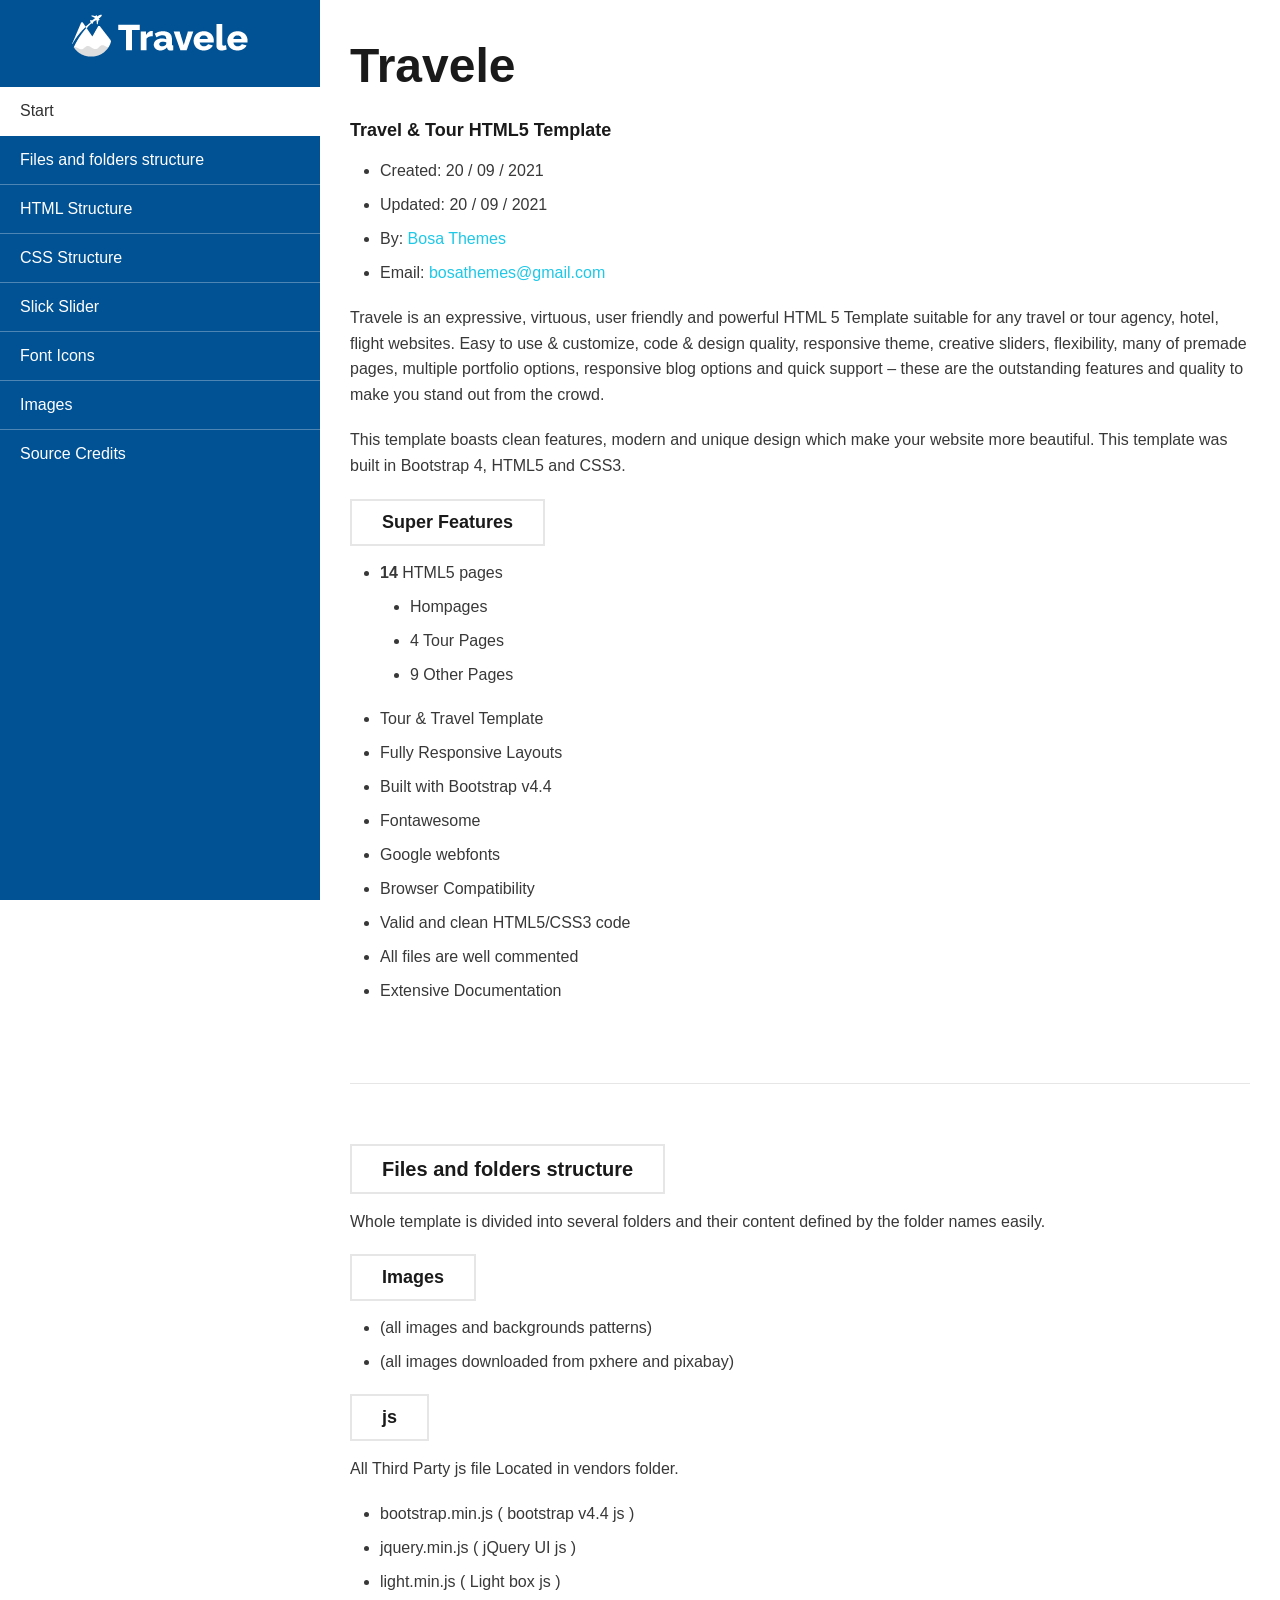
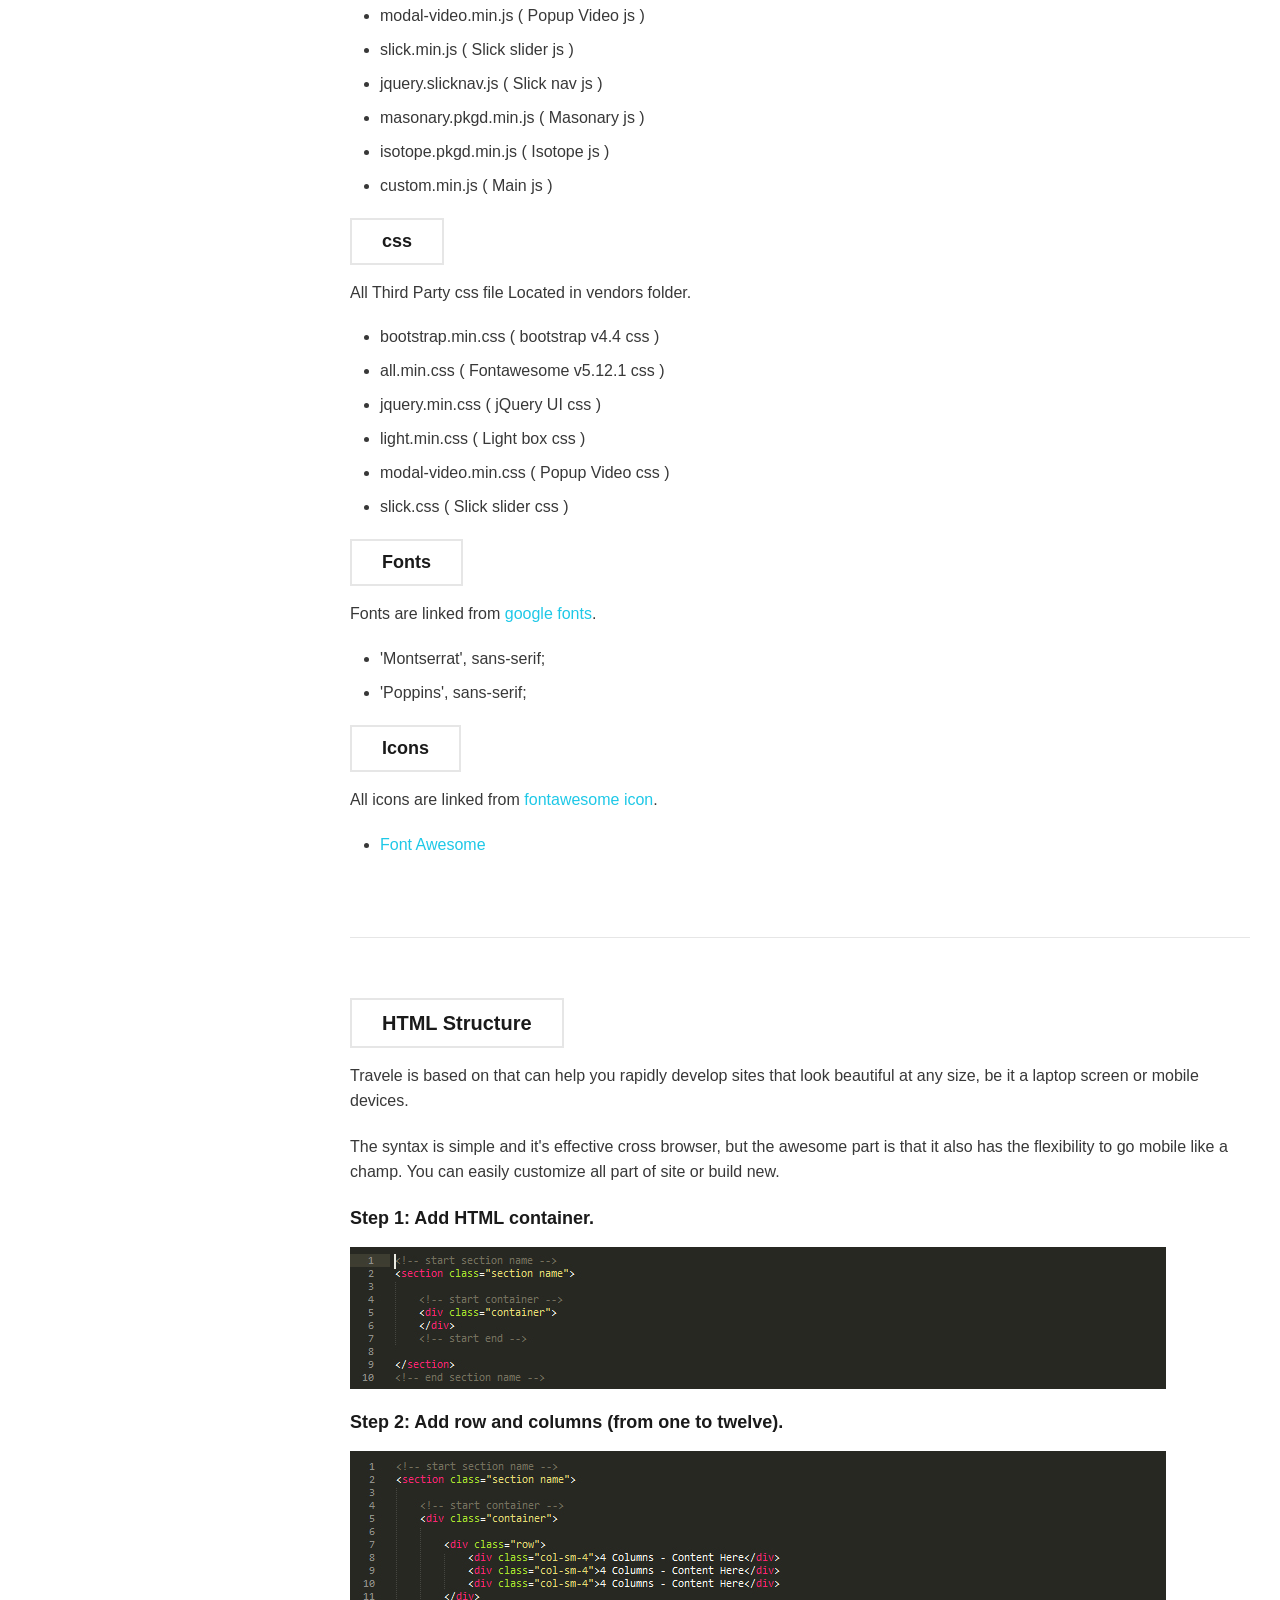
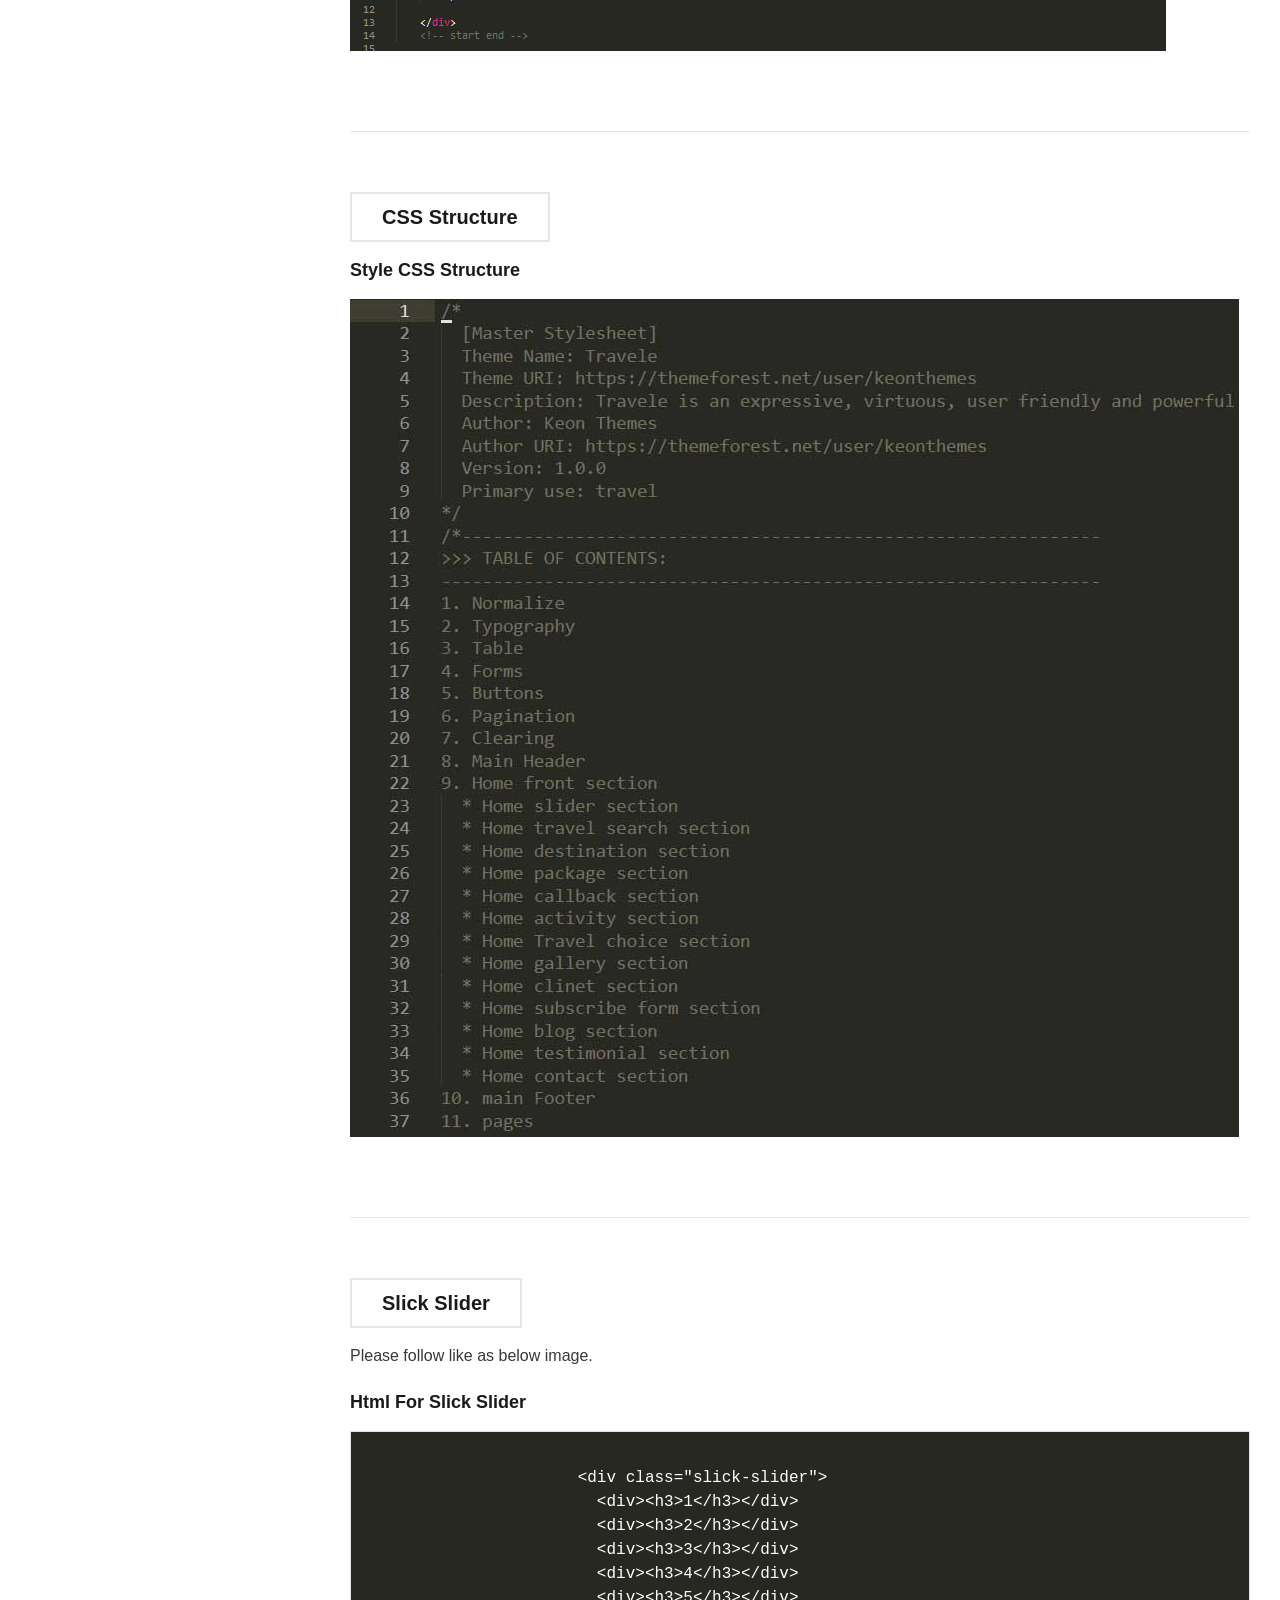
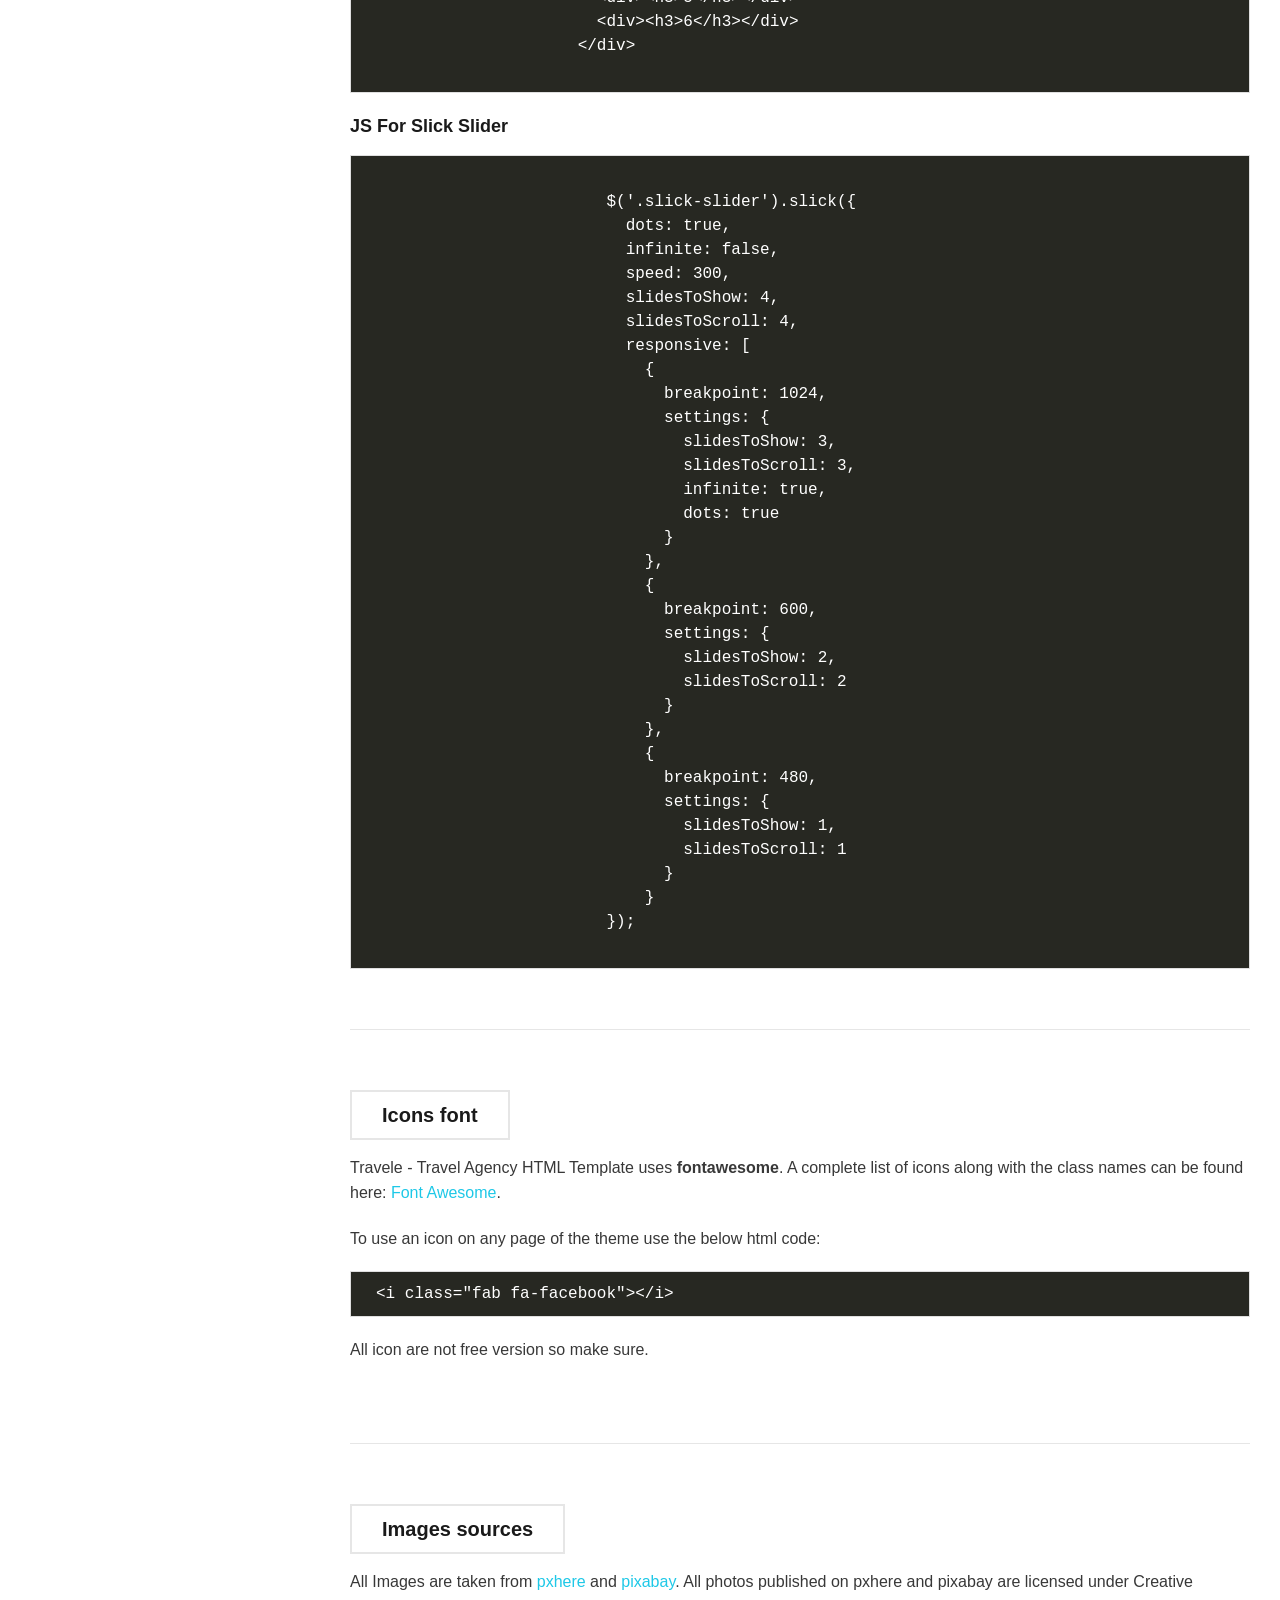
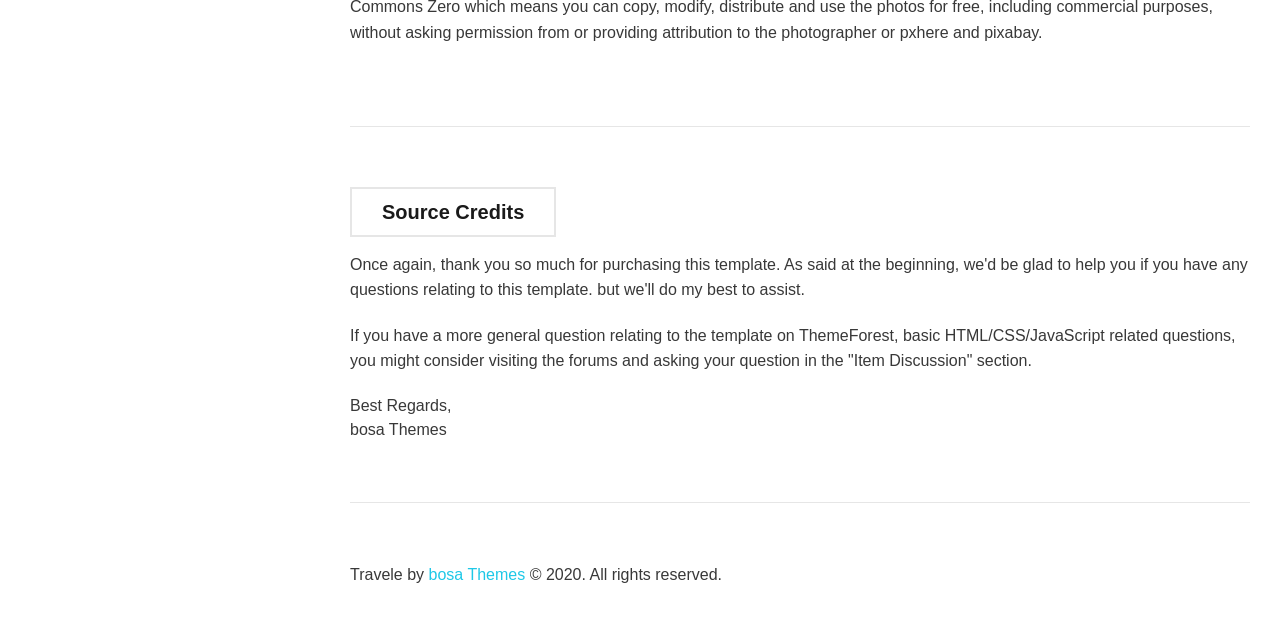
<file: doc/index.html>
<!doctype html>
<html lang="en">
   <head>
      <!-- Required meta tags -->
      <meta charset="utf-8">
      <meta name="viewport" content="width=device-width, initial-scale=1, shrink-to-fit=no">
      <!-- favicon -->
      <link rel="icon" type="image/png" href="images/favicon.png">
       <link href="https://fonts.googleapis.com/css2?family=Open+Sans:ital,wght@0,300;0,400;0,600;0,700;0,800;1,400&family=Raleway:ital,wght@0,100;0,200;0,300;0,400;0,500;0,600;0,700;0,800;0,900;1,400&display=swap" rel="stylesheet">
      <!-- Custom CSS -->
      <link rel="stylesheet" type="text/css" href="style.css">
      <title>Travele | Travel & Tour HTML5 template </title>
   </head>
   <body>
      <div id="page" class="full-page">
         <div class="container">
            <div class="doc-sidebar">
               <header class="doc-navigation">
                  <div class="logo-section">
                     <h1 class="site-title">
                        <a href="#highlight"><img src="images/travele-logo.png" alt=""></a>
                     </h1>
                  </div>
                  <ul class="navigation">
                     <li><a class="mPS2id-clicked" href="#highlight">Start</a></li>
                     <li><a href="#structure" class="">Files and folders structure</a></li>
                     <li><a href="#html" title="HTML Structure">HTML Structure</a></li>
                     <li><a href="#css" title="CSS Structure">CSS Structure</a></li>
                     <li><a href="#slick" title="Slick Slider">Slick Slider</a></li>
                     <li><a href="#icons">Font Icons</a></li>
                     <li><a href="#images">Images</a></li>
                     <li><a href="#source_credits" title="Source Credits">Source Credits</a></li>
                  </ul>
               </header>
            </div>
            <div id="content" class="doc-content">
               <section id="highlight" class="highlight-content">
                  <h1>Travele</h1>
                  <h4>Travel & Tour HTML5 Template</h4>
                  <ul>
                     <li>Created: 20 / 09 / 2021</li>
                     <li>Updated: 20 / 09 / 2021</li>
                     <li>By: <a href="https://themeforest.net/user/bosathemes">Bosa Themes</a></li>
                     <li>Email: <a href="mailto:bosathemes@gmail.com">bosathemes@gmail.com</a></li>
                  </ul>
                  <p>Travele is an expressive, virtuous, user friendly and powerful HTML 5 Template suitable for any travel or tour agency, hotel, flight websites. Easy to use & customize, code & design quality, responsive theme, creative sliders, flexibility, many of premade pages, multiple portfolio options, responsive blog options and quick support – these are the outstanding features and quality to make you stand out from the crowd. </p>
                  <p> This template boasts clean features, modern and unique design which make your website more beautiful. This template was built in Bootstrap 4, HTML5 and CSS3.</p>
                  <h4 class="highlight-title">Super Features</h4>
                  <ul>
                  		<li><strong>14</strong> HTML5 pages</li>
                  		<ul class="highlight-list">
	                     	<li>Hompages</li>
	                     	<li>4 Tour Pages</li>
	                     	<li>9 Other Pages</li>
	                  	</ul>
                  	   <li>Tour & Travel Template</li>
                  	   <li>Fully Responsive Layouts</li>
                  		<li>Built with Bootstrap v4.4</li>
                     	<li>Fontawesome</li>
                     	<li>Google webfonts</li>
                     	<li>Browser Compatibility</li>
	                     <li>Valid and clean HTML5/CSS3 code
                     	<li>All files are well commented</li>
                     	<li>Extensive Documentation</li>
                  	</li>
                  </ul>
               </section>
               <section id="structure" class="structure-content">
                  <h3 class="highlight-title">Files and folders structure</h3>
                  <p>Whole template is divided into several folders and their content defined by the folder names easily.</p>
                  <div class="doc-structure">
                     <h4 class="highlight-title">Images</h4>
                     <ul>
                        <li>(all images and backgrounds patterns)</li>
                        <li>(all images downloaded from pxhere and pixabay)</li>
                     </ul>
                  </div>
                  <div class="doc-structure">
                     <h4 class="highlight-title">js</h4>
                     <p>All Third Party js file Located in vendors folder.</p>
                     <ul>
                        <li>bootstrap.min.js ( bootstrap v4.4 js )</li>
                        <li>jquery.min.js ( jQuery UI js )</li>
                        <li>light.min.js ( Light box js )</li>
                        <li>modal-video.min.js ( Popup Video js )</li>
                        <li>slick.min.js ( Slick slider js )</li>
                        <li>jquery.slicknav.js ( Slick nav js )</li>
                        <li>masonary.pkgd.min.js ( Masonary js )</li>
                        <li>isotope.pkgd.min.js ( Isotope js )</li>
                        <li>custom.min.js ( Main js )</li>
                     </ul>
                  </div>
                  <div class="doc-structure">
                     <h4 class="highlight-title">css</h4>
                     <p>All Third Party css file Located in vendors folder.</p>
                     <ul>
                        <li>bootstrap.min.css ( bootstrap v4.4 css )</li>
                        <li>all.min.css ( Fontawesome v5.12.1 css )</li>
                        <li>jquery.min.css ( jQuery UI css )</li>
                        <li>light.min.css ( Light box css )</li>
                        <li>modal-video.min.css ( Popup Video css )</li>
                        <li>slick.css ( Slick slider css )</li>
                     </ul>
                  </div>
                  <div class="doc-structure">
                     <h4 class="highlight-title">Fonts</h4>
                     <p>Fonts are linked from <a href="https://fonts.google.com/">google fonts</a>.</p>
                     <ul>
                        <li>'Montserrat', sans-serif;</li>
                        <li>'Poppins', sans-serif;</li>
                     </ul>
                  </div>
                  <div class="doc-structure">
                     <h4 class="highlight-title">Icons</h4>
                     <p>All icons are linked from <a href="https://fontawesome.com/icons?d=gallery&m=free">fontawesome icon</a>.</p>
                     <ul>
                        <li><a href="https://fontawesome.com/icons?d=gallery&m=free">Font Awesome</a></li>
                     </ul>
                  </div>
               </section>
               <section id="html" class="html-content">
                  <h3 class="highlight-title">HTML Structure</h3>
                  <p>Travele is based on <strong></strong> that can help you rapidly develop sites that look beautiful at any size, be it a laptop screen or mobile devices.</p>
                  <p>The syntax is simple and it's effective cross browser, but the awesome part is that it also has the flexibility to go mobile like a champ. You can easily customize all part of site or build new.</p>
                  <h4>Step 1: Add HTML container.</h4>
                  <img src="images/html.jpg" alt="html-image">
                  <h4>Step 2: Add row and columns (from one to twelve).</h4>
                  <img src="images/html1.jpg" alt="html-image">
               </section>
               <section id="css" class="css-content">
                  <h3 class="highlight-title">CSS Structure</h3>
                  <h4>Style CSS Structure</h4>
                  <img src="images/css.jpg" alt="html-image">
               </section>
               <section id="slick" class="slick-content">
                  <h3 class="highlight-title">Slick Slider</h3>
                  <p>Please follow like as below image.</p>
                  <h4>Html For Slick Slider</h4>
                  <pre class="language-markup">
                     <code class=" language-markup">
                     <span class="token tag"><span class="token punctuation">&lt;</span>div</span> <span class="token attr-name">class</span><span class="token attr-value"><span class="token punctuation">=</span>"</span>slick-slider<span class="token punctuation">"</span><span class="token punctuation">&gt;</span>
                       <span class="token tag"><span class="token tag"><span class="token punctuation">&lt;</span>div</span><span class="token punctuation">&gt;</span></span><span class="token tag"><span class="token tag"><span class="token punctuation">&lt;</span>h3</span><span class="token punctuation">&gt;</span></span>1<span class="token tag"><span class="token tag"><span class="token punctuation">&lt;/</span>h3</span><span class="token punctuation">&gt;</span></span><span class="token tag"><span class="token tag"><span class="token punctuation">&lt;/</span>div</span><span class="token punctuation">&gt;</span></span>
                       <span class="token tag"><span class="token tag"><span class="token punctuation">&lt;</span>div</span><span class="token punctuation">&gt;</span></span><span class="token tag"><span class="token tag"><span class="token punctuation">&lt;</span>h3</span><span class="token punctuation">&gt;</span></span>2<span class="token tag"><span class="token tag"><span class="token punctuation">&lt;/</span>h3</span><span class="token punctuation">&gt;</span></span><span class="token tag"><span class="token tag"><span class="token punctuation">&lt;/</span>div</span><span class="token punctuation">&gt;</span></span>
                       <span class="token tag"><span class="token tag"><span class="token punctuation">&lt;</span>div</span><span class="token punctuation">&gt;</span></span><span class="token tag"><span class="token tag"><span class="token punctuation">&lt;</span>h3</span><span class="token punctuation">&gt;</span></span>3<span class="token tag"><span class="token tag"><span class="token punctuation">&lt;/</span>h3</span><span class="token punctuation">&gt;</span></span><span class="token tag"><span class="token tag"><span class="token punctuation">&lt;/</span>div</span><span class="token punctuation">&gt;</span></span>
                       <span class="token tag"><span class="token tag"><span class="token punctuation">&lt;</span>div</span><span class="token punctuation">&gt;</span></span><span class="token tag"><span class="token tag"><span class="token punctuation">&lt;</span>h3</span><span class="token punctuation">&gt;</span></span>4<span class="token tag"><span class="token tag"><span class="token punctuation">&lt;/</span>h3</span><span class="token punctuation">&gt;</span></span><span class="token tag"><span class="token tag"><span class="token punctuation">&lt;/</span>div</span><span class="token punctuation">&gt;</span></span>
                       <span class="token tag"><span class="token tag"><span class="token punctuation">&lt;</span>div</span><span class="token punctuation">&gt;</span></span><span class="token tag"><span class="token tag"><span class="token punctuation">&lt;</span>h3</span><span class="token punctuation">&gt;</span></span>5<span class="token tag"><span class="token tag"><span class="token punctuation">&lt;/</span>h3</span><span class="token punctuation">&gt;</span></span><span class="token tag"><span class="token tag"><span class="token punctuation">&lt;/</span>div</span><span class="token punctuation">&gt;</span></span>
                       <span class="token tag"><span class="token tag"><span class="token punctuation">&lt;</span>div</span><span class="token punctuation">&gt;</span></span><span class="token tag"><span class="token tag"><span class="token punctuation">&lt;</span>h3</span><span class="token punctuation">&gt;</span></span>6<span class="token tag"><span class="token tag"><span class="token punctuation">&lt;/</span>h3</span><span class="token punctuation">&gt;</span></span><span class="token tag"><span class="token tag"><span class="token punctuation">&lt;/</span>div</span><span class="token punctuation">&gt;</span></span>
                     <span class="token tag"><span class="token tag"><span class="token punctuation">&lt;/</span>div</span><span class="token punctuation">&gt;</span></span>
                     </code>
                  </pre>
                  <h4>JS For Slick Slider</h4>
                  <pre class="language-javascript">
                     <code class="language-javascript">
                        $<span class="token punctuation">(</span><span class="token string">'.slick-slider'</span><span class="token punctuation">)</span><span class="token punctuation">.</span><span class="token function">slick<span class="token punctuation">(</span></span><span class="token punctuation">{</span>
                          dots<span class="token punctuation">:</span> <span class="token keyword">true</span><span class="token punctuation">,</span>
                          infinite<span class="token punctuation">:</span> <span class="token keyword">false</span><span class="token punctuation">,</span>
                          speed<span class="token punctuation">:</span> <span class="token number">300</span><span class="token punctuation">,</span>
                          slidesToShow<span class="token punctuation">:</span> <span class="token number">4</span><span class="token punctuation">,</span>
                          slidesToScroll<span class="token punctuation">:</span> <span class="token number">4</span><span class="token punctuation">,</span>
                          responsive<span class="token punctuation">:</span> <span class="token punctuation">[</span>
                            <span class="token punctuation">{</span>
                              breakpoint<span class="token punctuation">:</span> <span class="token number">1024</span><span class="token punctuation">,</span>
                              settings<span class="token punctuation">:</span> <span class="token punctuation">{</span>
                                slidesToShow<span class="token punctuation">:</span> <span class="token number">3</span><span class="token punctuation">,</span>
                                slidesToScroll<span class="token punctuation">:</span> <span class="token number">3</span><span class="token punctuation">,</span>
                                infinite<span class="token punctuation">:</span> <span class="token keyword">true</span><span class="token punctuation">,</span>
                                dots<span class="token punctuation">:</span> <span class="token keyword">true</span>
                              <span class="token punctuation">}</span>
                            <span class="token punctuation">}</span><span class="token punctuation">,</span>
                            <span class="token punctuation">{</span>
                              breakpoint<span class="token punctuation">:</span> <span class="token number">600</span><span class="token punctuation">,</span>
                              settings<span class="token punctuation">:</span> <span class="token punctuation">{</span>
                                slidesToShow<span class="token punctuation">:</span> <span class="token number">2</span><span class="token punctuation">,</span>
                                slidesToScroll<span class="token punctuation">:</span> <span class="token number">2</span>
                              <span class="token punctuation">}</span>
                            <span class="token punctuation">}</span><span class="token punctuation">,</span>
                            <span class="token punctuation">{</span>
                              breakpoint<span class="token punctuation">:</span> <span class="token number">480</span><span class="token punctuation">,</span>
                              settings<span class="token punctuation">:</span> <span class="token punctuation">{</span>
                                slidesToShow<span class="token punctuation">:</span> <span class="token number">1</span><span class="token punctuation">,</span>
                                slidesToScroll<span class="token punctuation">:</span> <span class="token number">1</span>
                              <span class="token punctuation">}</span>
                            <span class="token punctuation">}</span>
                        <span class="token punctuation">}</span><span class="token punctuation">)</span><span class="token punctuation">;</span>
                     </code>
                  </pre>
               </section>
               <section id="icons" class="icon-content">
                  <h3 class="highlight-title">Icons font</h3>
                  <p>Travele - Travel Agency HTML Template uses <strong>fontawesome</strong>. A complete list of icons along with the class names can be found here: <a href="https://fontawesome.com/icons?d=gallery&m=free">Font Awesome</a>.</p>
                  <p>To use an icon on any page of the theme use the below html code:</p>
                  <pre class="language-markup"><code class="language-markup"><span><</span>i class="fab fa-facebook"><span><</span><span>/</span>i<span>></span></code></pre>
                  <p>All icon are not free version so make sure.</p>
               </section>
               <section id="images" class="image-content">
                  <h3 class="highlight-title">Images sources</h3>
                  <p>All Images are taken from <a href="https://pxhere.com/">pxhere</a> and <a href="https://pixabay.com/">pixabay</a>. All photos published on pxhere and pixabay are licensed under Creative Commons Zero which means you can copy, modify, distribute and use the photos for free, including commercial purposes, without asking permission from or providing attribution to the photographer or pxhere and pixabay.</p>
               </section>
               <section id="source_credits" class="credit-content">
                  <h3 class="highlight-title">Source Credits</h3>
                  <p>Once again, thank you so much for purchasing this template. As said at the beginning, we'd be glad to help you if you have any questions relating to this template. but we'll do my best to assist.</p>
                  <p>If you have a more general question relating to the template on ThemeForest, basic HTML/CSS/JavaScript related questions, you might consider visiting the forums and asking your question in the "Item Discussion" section.</p>
                  <span class="displat-block">Best Regards,</span>
                  bosa Themes
               </section>
               <div class="copyright">Travele by <a href="https://themeforest.net/user/bosathemes">bosa Themes</a> &copy; 2020. All rights reserved.</div>
            </div>
         </div>
      </div>
      <!-- JavaScript -->
      <script src="js/jquery.js"></script>
      <script src="js/jquery.malihu.PageScroll2id.js"></script>
      <script src="js/custom.js"></script>
   </body>
</html>
</file>
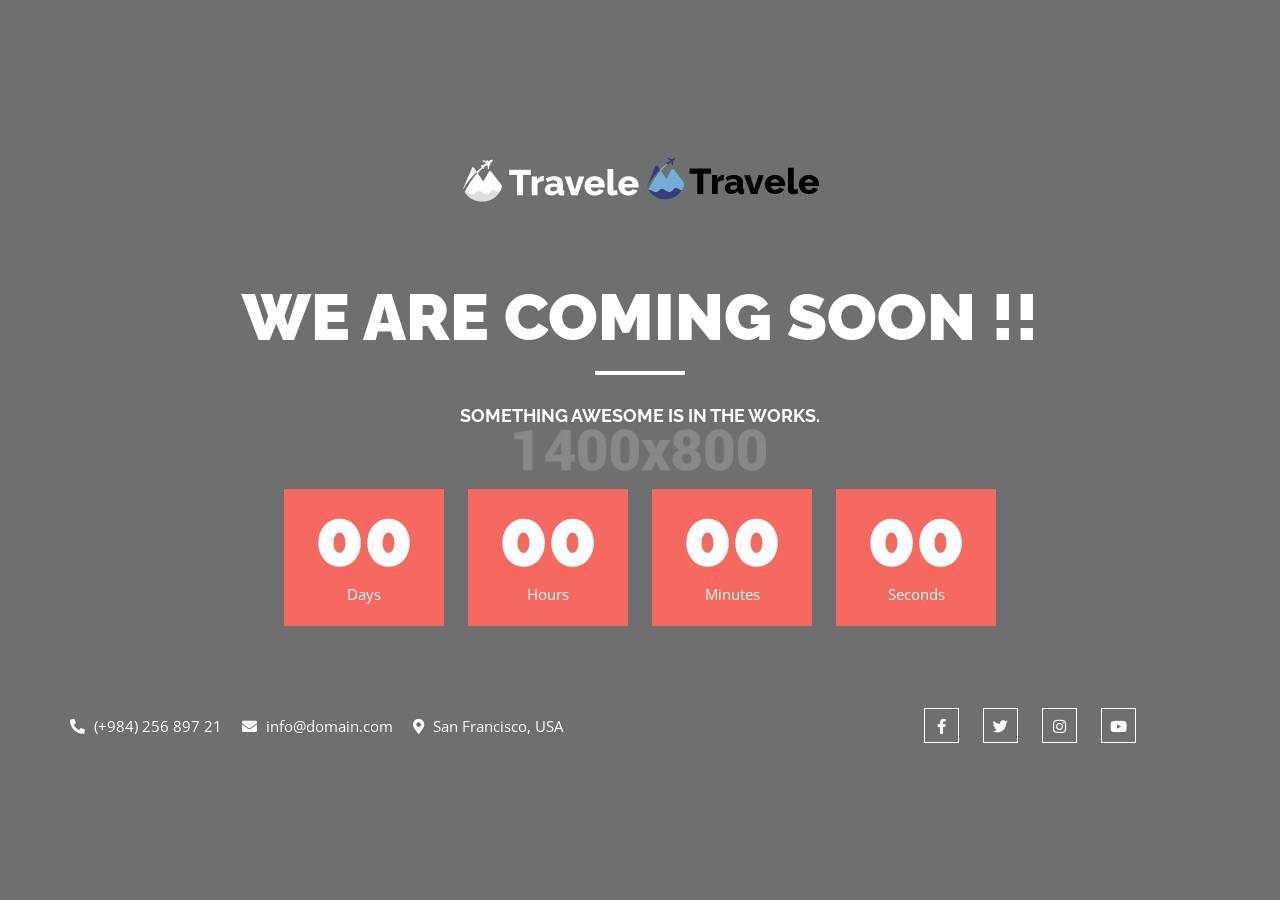
<file: comming-soon.html>
<!doctype html>
<html lang="en">
   <head>
      <!-- Required meta tags -->
      <meta charset="utf-8">
      <meta name="viewport" content="width=device-width, initial-scale=1, shrink-to-fit=no">

      <!-- favicon -->
      <link rel="icon" type="image/png" href="assets/images/favicon.png">
      <!-- Bootstrap CSS -->
      <link rel="stylesheet" href="assets/vendors/bootstrap/css/bootstrap.min.css" media="all">
      <!-- Fonts Awesome CSS -->
      <link rel="stylesheet" type="text/css" href="assets/vendors/fontawesome/css/all.min.css">
      <!-- jquery-ui css -->
      <link rel="stylesheet" type="text/css" href="assets/vendors/jquery-ui/jquery-ui.min.css">
      <!-- modal video css -->
      <link rel="stylesheet" type="text/css" href="assets/vendors/modal-video/modal-video.min.css">
      <!-- light box css -->
      <link rel="stylesheet" type="text/css" href="assets/vendors/lightbox/dist/css/lightbox.min.css">
      <!-- slick slider css -->
      <link rel="stylesheet" type="text/css" href="assets/vendors/slick/slick.css">
      <link rel="stylesheet" type="text/css" href="assets/vendors/slick/slick-theme.css">
      <!-- google fonts -->
      <link href="https://fonts.googleapis.com/css2?family=Open+Sans:ital,wght@0,300;0,400;0,600;0,700;0,800;1,400&family=Raleway:ital,wght@0,100;0,200;0,300;0,400;0,500;0,600;0,700;0,800;0,900;1,400&display=swap" rel="stylesheet">
      <!-- Custom CSS -->
      <link rel="stylesheet" type="text/css" href="style.css">
      <title>Travele | Travel & Tour HTML5 template </title>
   </head>
   <body>
      <div id="siteLoader" class="site-loader">
         <div class="preloader-content">
            <img src="assets/images/loader1.gif" alt="">
         </div>
      </div>
      <div class="comming-soon-section" style="background-image: url(assets/images/404-img.jpg);">
         <div class="container">
            <div class="comming-soon-wrap">
               <section class="site-identity">
                  <h1 class="site-title">
                     <a href="index.html">
                        <img class="white-logo" src="assets/images/travele-logo.png" alt="logo">
                           <img class="black-logo" src="assets/images/travele-logo1.png" alt="logo">
                     </a>
                  </h1>
               </section>
               <article class="comming-soon-content">
                  <h2>WE ARE COMING SOON !!</h2>
                  <h4>SOMETHING AWESOME IS IN THE WORKS.</h4>
               </article>
               <!-- Time count down html -->
               <div class="time-counter-wrap">
                  <div class="time-counter" data-date="2021-10-24 23:58:58">
                     <!-- Date Formate Input yyyy-mm-dd hh:mm:ss -->
                     <div class="counter-time">
                        <span class="counter-days">39</span> 
                        <span class="label-text">Days</span>
                     </div>
                     <div class="counter-time">
                        <span class="counter-hours">10</span> 
                        <span class="label-text">Hours</span>
                     </div>
                     <div class="counter-time">
                        <span class="counter-minutes">46</span> 
                        <span class="label-text">Minutes</span>
                     </div>
                     <div class="counter-time">
                        <span class="counter-seconds">50</span> 
                        <span class="label-text">Seconds</span>
                     </div>
                  </div>
               </div>
               <div class="comming-soon-footer">
                  <div class="row align-items-center">
                     <div class="col-lg-8">
                        <div class="com-contact-info">
                           <ul>
                              <li>
                                 <a href="#"><i class="fas fa-phone-alt"></i> (+984) 256 897 21</a>
                              </li>
                              <li>
                                 <a href="mailto:info@Travel.com"><i class="fas fa-envelope"></i> info@domain.com</a>
                              </li>
                              <li>
                                 <i class="fas fa-map-marker-alt"></i> San Francisco, USA
                              </li>
                           </ul>
                        </div>
                     </div>
                     <div class="col-lg-4">
                        <div class="social-icons">
                           <ul>
                              <li>
                                 <a href="#"><i class="fab fa-facebook-f"></i></a>
                              </li>
                              <li>
                                 <a href="#"><i class="fab fa-twitter"></i></a>
                              </li>
                              <li>
                                 <a href="#"><i class="fab fa-instagram"></i></a>
                              </li>
                              <li>
                                 <a href="#"><i class="fab fa-youtube"></i></a>
                              </li>
                           </ul>
                        </div>
                     </div>
                  </div>
               </div>
            </div>
         </div>
         <div class="overlay"></div>
      </div>

      <!-- JavaScript -->
      <script src="assets/js/jquery.js"></script>
      <script src="assets/vendors/bootstrap/js/bootstrap.min.js"></script>
      <script src="assets/vendors/jquery-ui/jquery-ui.min.js"></script>
      <script src="assets/vendors/countdown-date-loop-counter/loopcounter.js"></script>
      <script src="assets/vendors/modal-video/jquery-modal-video.min.js"></script>
      <script src="assets/vendors/masonry/masonry.pkgd.min.js"></script>
      <script src="assets/vendors/lightbox/dist/js/lightbox.min.js"></script>
      <script src="assets/vendors/slick/slick.min.js"></script>
      <script src="assets/js/jquery.slicknav.js"></script>
      <script src="assets/js/custom.min.js"></script>
   </body>
</html>
</file>
<file: doc/style.css>
html, body, div, span, applet, object, iframe,
h1, h2, h3, h4, h5, h6, p, blockquote, pre,
a, abbr, acronym, address, big, cite, code,
del, dfn, em, img, ins, kbd, q, s, samp,
small, strike, strong, sub, sup, tt, var,
b, u, i, center,
dl, dt, dd, ol, ul, li,
fieldset, form, label, legend,
table, caption, tbody, tfoot, thead, tr, th, td,
article, aside, canvas, details, embed, 
figure, figcaption, footer, header, hgroup, 
menu, nav, output, ruby, section, summary,
time, mark, audio, video {
	margin: 0;
	padding: 0;
	border: 0;
	font-size: 100%;
	font: inherit;
	vertical-align: baseline;
}
/* HTML5 display-role reset for older browsers */
article, aside, details, figcaption, figure, 
footer, header, hgroup, menu, nav, section {
	display: block;
}
body {
	line-height: 1;
}
blockquote, q {
	quotes: none;
}
blockquote:before, blockquote:after,
q:before, q:after {
	content: '';
	content: none;
}
table {
	border-collapse: collapse;
	border-spacing: 0;
}
* {
	-webkit-box-sizing: border-box;
	box-sizing: border-box;
}
/********************************
Fonts css
********************************/
@import url('https://fonts.googleapis.com/css?family=Montserrat:300,400,400i,500,600,700,800,900|Poppins:300,400,400i,500,600,700,800,900&display=swap');
body {
	background-color: #FFFFFF;
	font-size: 16px;
	font-family: 'Poppins', sans-serif;
	line-height: 1.5;
	color: #383838;
}
p {
	line-height: 1.6;
	margin: 0 0 20px;
}
img {
	width: auto;
	max-width: 100%;
	vertical-align: top;
}
a{ 
	color:#1EC8E7; 
	text-decoration:none;
	-webkit-transition: all 0.4s ease 0s;
	-moz-transition: all 0.4s ease 0s;
	-ms-transition: all 0.4s ease 0s;
	-o-transition: all 0.4s ease 0s;
	transition: all 0.4s ease 0s;
}
a:hover,
a:focus,
a:active { 
	color: #005294;
}
strong {
	font-weight: 700;
}
h1 {
    font-size: 48px;
}
h2 {
    font-size: 36px;
}
h3 {
    font-size: 20px;
}
h4 {
    font-size: 18px;
}
h5 {
    font-size: 16px;
}
h6 {
    font-size: 14px;
}
h1, h2, h3, h4, h5, h6 {
	color: #1a1a1a;
	font-weight: 600;
	font-family: 'Montserrat', sans-serif;
	margin: 0 0 15px;
}
h1 a, h2 a, h3 a, h4 a, h5 a, h6 a {
	color: inherit;
}
ul, 
ol {
	margin: 0 0 20px 30px;
}
ul {
	list-style: disc;
}
ol {
	list-style: decimal;
}
li > ul,
li > ol {
	margin-bottom: 0;
	margin-left: 1.5em;
}

/********************************
general css
********************************/
.container {
	display: flex;
	flex-wrap: wrap;
}
/*----------------------------------------------------------------------*/
/* Sidebar
/*----------------------------------------------------------------------*/
.logo-section {
	text-align: center;
}
.logo-section a{
	display: inline-block;
	line-height: 1;
}
.doc-sidebar {
    position: fixed;
	background: #005294;
    width: 25%;
    height: 100%;
    top: 0;
}
.doc-navigation .logo-section img {
	max-width: 250px;
}
.doc-navigation ul {
	margin: 0;
	padding: 0;
}
.doc-navigation ul li {
	list-style: none;
}
.doc-navigation ul a {
	color: #FFFFFF;
	display: block;
	padding: 12px 20px;
	border-bottom: 1px solid rgba(255, 255, 255, 0.3);
	transition: all 0.3s ease 0s;
}
.doc-navigation ul a:hover {
	background-color: #FFFFFF;
	color: #313131;
}
.doc-navigation ul a.mPS2id-highlight {
	background-color: #FFFFFF;
	color: #313131;
}
.doc-navigation ul li:last-child a{
	border-bottom: 0;
}

/*----------------------------------------------------------------------*/
/* Content
/*----------------------------------------------------------------------*/
.doc-content {
	width: 75%;
	padding: 30px;
	margin-left: 25%;
}
.doc-content > [class*="-content"] {
	margin-bottom: 60px;
	padding-bottom: 60px;
	border-bottom: 1px solid #e6e6e6;
}
.doc-content ul li{
	margin-bottom: 10px;
}
.doc-content img {
	margin-bottom: 20px;
}
.doc-content .highlight-title {
	display: inline-block;
	padding: 8px 30px;
	border: 2px solid #e6e6e6;
}

code[class*="language-"], 
pre[class*="language-"] {
	background-color: #272822;
    color: white;
    font-family: "Inconsolata","Monaco","Consolas","Andale Mono","Bitstream Vera Sans Mono","Courier New",Courier,monospace;
    direction: ltr;
    text-align: left;
    white-space: pre;
    word-spacing: normal;
    word-break: normal;
    line-height: 1.5;
    -webkit-hyphens: none;
    -moz-hyphens: none;
    -ms-hyphens: none;
    hyphens: none;
}
code[class*="language"] {
    background: inline-black;
    padding: 0px 15px;
    display: block;
    overflow: auto;
    float: left;
    margin-bottom: 0;
}
pre[class*="language-"] {
    position: relative;
    padding: 10px;
    border: 1px solid #dfdfdf;
    overflow: hidden;
}
code[class*="language"] span {
	display: inline-block;
}
.language-markup {
	margin-bottom: 20px;
}
.displat-block {
	display: block;
}
</file>
<file: style.css>
@charset "UTF-8";
/*
	[Master Stylesheet]
	Theme Name: Travele
	Theme URI: https://themeforest.net/user/keonthemes
	Description: Travele is an expressive, virtuous, user friendly and powerful HTML 5 Template suitable for any travel or tour agency, hotel, flight websites. Easy to use & customize, code & design quality, responsive theme, creative sliders, flexibility, many of premade pages, multiple portfolio options, responsive blog options and quick support – these are the outstanding features and quality to make you stand out from the crowd. This template boasts clean features, modern and unique design which make your website more beautiful. This template was built in Bootstrap 4, HTML5 and CSS3.
	Author: Keon Themes
	Author URI: https://themeforest.net/user/keonthemes
	Version: 1.0.0
	Primary use: travel
*/
/*--------------------------------------------------------------
>>> TABLE OF CONTENTS:
----------------------------------------------------------------
1. Normalize
2. Typography
3. Table
4. Forms
5. Buttons
6. Pagination
7. Clearing
8. Main Header
9. Home front section
	* Home page two
	* Home slider section
	* Home travel search section
	* Home destination section
	* Home package section 
	* Home callback section 
	* Home activity section  
	* Home Travel choice section
	* Home gallery section 
	* Home clinet section  
	* Home subscribe form section    
	* Home blog section
	* Home testimonial section  
	* Home contact section  
10. main Footer
11. pages
	* About Pages
	* Destination Pages
	* Package Tour Pages
	* Package Offer Pages
	* Package Detail Pages
	* Service Pages
	* Gallery Pages
	* Search Pages
	* 404 Pages
	* Comming Soon Pages
	* Blog Archive Pages
	* Blog Single Pages
	* Contact Pages
	* FAQ Pages
	* Shop Pages
		*Product Right
		*Product Detail
		*Product Cart 
		*Product Checkout
	* Tour Cart Page
	* Booking Page
	* Comfirmation Page
12. compatibility
    * Widget Siderbar

---------------------------------------------------------------- */
/*--------------------------------------------------------------
>>> Normalize
----------------------------------------------------------------*/
html {
  line-height: 1.15;
  -webkit-text-size-adjust: 100%;
}

body {
  margin: 0;
}

main {
  display: block;
}

figure {
  margin: 0;
}

h1 {
  font-size: 2em;
  margin: 0.67em 0;
}

hr {
  box-sizing: content-box;
  height: 0;
  overflow: visible;
}

pre {
  font-family: monospace, monospace;
  font-size: 1em;
}

a {
  background-color: transparent;
}

abbr[title] {
  border-bottom: none;
  text-decoration: underline;
  text-decoration: underline dotted;
}

code,
kbd,
samp {
  font-family: monospace, monospace;
  font-size: 1em;
}

small {
  font-size: 80%;
}

sub,
sup {
  font-size: 75%;
  line-height: 0;
  position: relative;
  vertical-align: baseline;
}

sub {
  bottom: -0.25em;
}

sup {
  top: -0.5em;
}

img {
  border-style: none;
}

button,
input,
optgroup,
select,
textarea {
  font-family: inherit;
  font-size: 100%;
  line-height: 1.15;
  margin: 0;
}

button,
input {
  overflow: visible;
}

button,
select {
  text-transform: none;
}

button,
[type=button],
[type=reset],
[type=submit] {
  -webkit-appearance: button;
}

button::-moz-focus-inner,
[type=button]::-moz-focus-inner,
[type=reset]::-moz-focus-inner,
[type=submit]::-moz-focus-inner {
  border-style: none;
  padding: 0;
}

button:-moz-focusring,
[type=button]:-moz-focusring,
[type=reset]:-moz-focusring,
[type=submit]:-moz-focusring {
  outline: 1px dotted ButtonText;
}

fieldset {
  padding: 0.35em 0.75em 0.625em;
}

legend {
  box-sizing: border-box;
  color: inherit;
  display: table;
  max-width: 100%;
  padding: 0;
  white-space: normal;
}

progress {
  vertical-align: baseline;
}

textarea {
  overflow: auto;
}

[type=checkbox],
[type=radio] {
  box-sizing: border-box;
  padding: 0;
}

[type=number]::-webkit-inner-spin-button,
[type=number]::-webkit-outer-spin-button {
  height: auto;
}

[type=search] {
  -webkit-appearance: textfield;
  outline-offset: -2px;
}

[type=search]::-webkit-search-decoration {
  -webkit-appearance: none;
}

::-webkit-file-upload-button {
  -webkit-appearance: button;
  font: inherit;
}

details {
  display: block;
}

summary {
  display: list-item;
}

template {
  display: none;
}

[hidden] {
  display: none;
}

/*--------------------------------------------------------------
>>> Typography
----------------------------------------------------------------*/
body {
  font-size: 15px;
  color: #383838;
  background-color: #ffffff;
  font-family: "Open Sans", sans-serif;
  font-weight: normal;
  font-style: normal;
  line-height: 1.6;
  -webkit-font-smoothing: antialiased;
  word-wrap: break-word;
}
@media screen and (max-width: 575px) {
  body {
    font-size: 14px;
  }
}

p {
  line-height: 1.6;
  margin: 0 0 15px;
  word-wrap: break-word;
}

dfn, cite, em, i {
  font-style: italic;
}

blockquote, pre {
  background-color: #fafafa;
  border-width: 0 0 0 3px;
  border-color: #d9d9d9;
  border-style: solid;
  -webkit-box-shadow: none;
  -moz-box-shadow: none;
  -ms-box-shadow: none;
  -o-box-shadow: none;
  box-shadow: none;
  color: #1a1a1a;
  font-family: "Open Sans", sans-serif;
  font-style: italic;
  margin: 0 0 15px 0;
  padding: 25px 22px;
  font-size: 18px;
}
blockquote p, pre p {
  margin-bottom: 0;
}

blockquote {
  background-color: transparent;
  border-left: none;
  color: #101F46;
  margin: 40px 0;
  text-align: center;
  position: relative;
  padding: 30px;
}
blockquote:before {
  background-color: #fff;
  color: #333333;
  content: "\f10d";
  font-family: "Font Awesome 5 Free";
  font-weight: 900;
  font-size: 20px;
  float: left;
  margin-right: 20px;
  line-height: 1;
  font-style: normal;
  position: absolute;
  left: 50%;
  -webkit-transform: translate(-50%, 0);
  -moz-transform: translate(-50%, 0);
  -ms-transform: translate(-50%, 0);
  -o-transform: translate(-50%, 0);
  transform: translate(-50%, 0);
  top: -10px;
  padding: 0 10px;
  z-index: 9;
}
blockquote:after {
  border-bottom: 2px solid #ddd;
  border-top: 2px solid #ddd;
  content: "";
  bottom: 0;
  content: "";
  display: block;
  left: 50%;
  -webkit-transform: translate(-50%, 0);
  -moz-transform: translate(-50%, 0);
  -ms-transform: translate(-50%, 0);
  -o-transform: translate(-50%, 0);
  transform: translate(-50%, 0);
  position: absolute;
  top: 0;
  width: 200px;
}
blockquote p {
  font-size: 28px;
  line-height: 1.4;
}
blockquote cite {
  color: #8d8d8d;
  display: block;
  font-style: normal;
  font-size: 13px;
}

abbr, acronym {
  border-bottom: 1px dotted #4d4d4d;
  cursor: help;
}

mark, ins {
  text-decoration: none;
  padding-left: 5px;
  padding-right: 5px;
}

big {
  font-size: 125%;
}

b, strong {
  font-weight: 700;
}

iframe {
  display: block;
  width: 100%;
}

img {
  height: auto;
  max-width: 100%;
  vertical-align: top;
}

/*--------------------------------------------------------------
# Heading
--------------------------------------------------------------*/
h1, h2, h3, h4, h5, h6 {
  color: #101F46;
  font-family: "Raleway", sans-serif;
}

h1, h2, h3, h4, h5, h6 {
  margin: 0 0 15px;
  line-height: 1.2;
}
h1 a, h2 a, h3 a, h4 a, h5 a, h6 a {
  color: inherit;
}

h1 {
  font-size: 65px;
  font-weight: 900;
}

h2 {
  font-size: 48px;
  font-weight: 900;
}

h3 {
  font-size: 23px;
  font-weight: 700;
}

h4 {
  font-size: 18px;
  font-weight: 700;
}

h5 {
  font-size: 15px;
}

h6 {
  font-size: 12px;
}

@media screen and (max-width: 767px) {
  h1 {
    font-size: 32px;
  }

  h2 {
    font-size: 24px;
  }

  h3 {
    font-size: 18px;
  }

  h4 {
    font-size: 14px;
  }

  h5 {
    font-size: 14px;
  }

  h6 {
    font-size: 12px;
  }
}
/*--------------------------------------------------------------
# Lists
--------------------------------------------------------------*/
ul,
ol {
  margin: 0 0 1.5em 0.875em;
}

ul {
  list-style: disc;
}

ol {
  list-style: decimal;
}

li > ul,
li > ol {
  margin-bottom: 0;
  margin-left: 1.5em;
}

dt {
  font-weight: bold;
}

dd {
  margin: 0 1.5em 1.5em;
}

/*--------------------------------------------------------------
# Links
--------------------------------------------------------------*/
a {
  color: #0085BA;
  text-decoration: none;
  -webkit-transition: color 0.3s;
  -moz-transition: color 0.3s;
  -ms-transition: color 0.3s;
  -o-transition: color 0.3s;
  transition: color 0.3s;
}
a:hover, a:focus, a:active {
  color: #2C75BA;
  text-decoration: none;
  outline: 0;
}
a:visited {
  text-decoration: none;
  outline: 0;
}

/* Text meant only for screen readers. */
.screen-reader-text {
  border: 0;
  clip: rect(1px, 1px, 1px, 1px);
  clip-path: inset(50%);
  height: 1px;
  margin: -1px;
  overflow: hidden;
  padding: 0;
  position: absolute !important;
  width: 1px;
  word-wrap: normal !important;
  /* Many screen reader and browser combinations announce broken words as they would appear visually. */
}
.screen-reader-text:focus {
  background-color: #e6e6e6;
  border-radius: 3px;
  box-shadow: 0 0 2px 2px rgba(0, 0, 0, 0.6);
  clip: auto !important;
  clip-path: none;
  color: #1a1a1a;
  display: block;
  font-size: 14px;
  font-weight: bold;
  height: auto;
  left: 5px;
  line-height: normal;
  padding: 15px 23px 14px;
  text-decoration: none;
  top: 5px;
  width: auto;
  z-index: 100000;
  /* Above WP toolbar. */
}

/* Do not show the outline on the skip link target. */
#content[tabindex="-1"]:focus {
  outline: 0;
}

/*--------------------------------------------------------------
# Others
--------------------------------------------------------------*/
.container {
  max-width: 1170px;
  padding-left: 15px;
  padding-right: 15px;
}

.overlay {
  background-color: rgba(0, 0, 0, 0.5);
  position: absolute;
  top: 0;
  left: 0;
  width: 100%;
  height: 100%;
  z-index: -1;
}

.section-heading {
  margin-bottom: 50px;
}
.section-heading h2 {
  font-size: 48px;
  font-weight: 900;
  line-height: 1.1;
  text-transform: uppercase;
}
.section-heading h5 {
  color: #F56960;
  font-size: 15px;
  font-weight: 700;
  line-height: 1.2;
  margin-bottom: 22px;
  text-transform: uppercase;
  display: inline-block;
}
.section-heading p:last-child {
  margin-bottom: 0;
}
@media screen and (max-width: 767px) {
  .section-heading h2 {
    font-size: 30px;
  }
}
@media screen and (max-width: 575px) {
  .section-heading {
    margin-bottom: 30px;
  }
  .section-heading h2 {
    font-size: 24px;
  }
}

.section-heading .dash-style {
  padding-left: 80px;
  position: relative;
}
.section-heading .dash-style:before {
  background-color: #F56960;
  content: "";
  height: 2px;
  width: 70px;
  margin-right: 10px;
  position: absolute;
  left: 0;
  top: 50%;
}

.title-icon-divider {
  color: #0791BE;
  line-height: 1;
  position: relative;
  margin-top: 25px;
}
.title-icon-divider:before, .title-icon-divider:after {
  content: "....";
  display: inline-block;
  font-size: 37px;
  line-height: 0;
  letter-spacing: 3px;
}
.title-icon-divider [class*=fa-] {
  font-size: 20px;
  margin-left: 10px;
  margin-right: 10px;
}
.title-icon-divider ~ p {
  margin-top: 30px;
}

.title-icon-divider {
  display: -webkit-box;
  display: -moz-box;
  display: -ms-flexbox;
  display: -webkit-flex;
  display: flex;
}
.text-center .title-icon-divider {
  -webkit-justify-content: center;
  -moz-justify-content: center;
  -ms-justify-content: center;
  justify-content: center;
  -ms-flex-pack: center;
}

.section-heading-white {
  color: #ffffff;
}
.section-heading-white .dash-style {
  color: #ffffff;
}
.section-heading-white .dash-style:before {
  background-color: #ffffff;
}
.section-heading-white h2,
.section-heading-white p {
  color: #ffffff;
}
.section-heading-white .title-icon-divider {
  color: #ffffff;
}

/*--------------------------------------------------------------
>>> table
----------------------------------------------------------------*/
table {
  color: #737373;
  margin: 0 0 1.5em;
  border-collapse: separate;
  border-spacing: 0;
  border-width: 1px 0 0 1px;
  width: 100%;
  font-size: 15px;
}
table thead tr {
  background-color: #262626;
}
table thead tr th {
  color: #383838;
}
table.table {
  color: #737373;
}

th {
  border-width: 0 1px 1px 0;
  font-weight: 700;
}

td {
  border-width: 0 1px 1px 0;
  border-bottom: 1px solid #e6e6e6;
}

th, td {
  padding: 8px;
}

/*--------------------------------------------------------------
>>> form
----------------------------------------------------------------*/
form {
  position: relative;
}

input[type=text],
input[type=email],
input[type=url],
input[type=password],
input[type=search],
input[type=number],
input[type=tel],
input[type=range],
input[type=date],
input[type=month],
input[type=week],
input[type=time],
input[type=datetime],
input[type=datetime-local],
input[type=color] {
  height: 48px;
}

input[type=text],
input[type=email],
input[type=url],
input[type=password],
input[type=search],
input[type=number],
input[type=tel],
input[type=range],
input[type=date],
input[type=month],
input[type=week],
input[type=time],
input[type=datetime],
input[type=datetime-local],
input[type=color],
textarea {
  background-color: #ffffff;
  border: 1px solid #d9d9d9;
  font-size: 14px;
  -webkit-border-radius: 0px;
  -moz-border-radius: 0px;
  -ms-border-radius: 0px;
  border-radius: 0px;
  padding: 0 10px;
}
input[type=text]:focus,
input[type=email]:focus,
input[type=url]:focus,
input[type=password]:focus,
input[type=search]:focus,
input[type=number]:focus,
input[type=tel]:focus,
input[type=range]:focus,
input[type=date]:focus,
input[type=month]:focus,
input[type=week]:focus,
input[type=time]:focus,
input[type=datetime]:focus,
input[type=datetime-local]:focus,
input[type=color]:focus,
textarea:focus {
  border-color: #F56960;
  outline: 0;
}
input[type=text]:-webkit-autofill, input[type=text]:-webkit-autofill:hover, input[type=text]:-webkit-autofill:focus, input[type=text]:-webkit-autofill:active,
input[type=email]:-webkit-autofill,
input[type=email]:-webkit-autofill:hover,
input[type=email]:-webkit-autofill:focus,
input[type=email]:-webkit-autofill:active,
input[type=url]:-webkit-autofill,
input[type=url]:-webkit-autofill:hover,
input[type=url]:-webkit-autofill:focus,
input[type=url]:-webkit-autofill:active,
input[type=password]:-webkit-autofill,
input[type=password]:-webkit-autofill:hover,
input[type=password]:-webkit-autofill:focus,
input[type=password]:-webkit-autofill:active,
input[type=search]:-webkit-autofill,
input[type=search]:-webkit-autofill:hover,
input[type=search]:-webkit-autofill:focus,
input[type=search]:-webkit-autofill:active,
input[type=number]:-webkit-autofill,
input[type=number]:-webkit-autofill:hover,
input[type=number]:-webkit-autofill:focus,
input[type=number]:-webkit-autofill:active,
input[type=tel]:-webkit-autofill,
input[type=tel]:-webkit-autofill:hover,
input[type=tel]:-webkit-autofill:focus,
input[type=tel]:-webkit-autofill:active,
input[type=range]:-webkit-autofill,
input[type=range]:-webkit-autofill:hover,
input[type=range]:-webkit-autofill:focus,
input[type=range]:-webkit-autofill:active,
input[type=date]:-webkit-autofill,
input[type=date]:-webkit-autofill:hover,
input[type=date]:-webkit-autofill:focus,
input[type=date]:-webkit-autofill:active,
input[type=month]:-webkit-autofill,
input[type=month]:-webkit-autofill:hover,
input[type=month]:-webkit-autofill:focus,
input[type=month]:-webkit-autofill:active,
input[type=week]:-webkit-autofill,
input[type=week]:-webkit-autofill:hover,
input[type=week]:-webkit-autofill:focus,
input[type=week]:-webkit-autofill:active,
input[type=time]:-webkit-autofill,
input[type=time]:-webkit-autofill:hover,
input[type=time]:-webkit-autofill:focus,
input[type=time]:-webkit-autofill:active,
input[type=datetime]:-webkit-autofill,
input[type=datetime]:-webkit-autofill:hover,
input[type=datetime]:-webkit-autofill:focus,
input[type=datetime]:-webkit-autofill:active,
input[type=datetime-local]:-webkit-autofill,
input[type=datetime-local]:-webkit-autofill:hover,
input[type=datetime-local]:-webkit-autofill:focus,
input[type=datetime-local]:-webkit-autofill:active,
input[type=color]:-webkit-autofill,
input[type=color]:-webkit-autofill:hover,
input[type=color]:-webkit-autofill:focus,
input[type=color]:-webkit-autofill:active,
textarea:-webkit-autofill,
textarea:-webkit-autofill:hover,
textarea:-webkit-autofill:focus,
textarea:-webkit-autofill:active {
  -webkit-transition: background-color 50000s ease-in-out 0s, color 5000s ease-in-out 0s;
  -moz-transition: background-color 50000s ease-in-out 0s, color 5000s ease-in-out 0s;
  -ms-transition: background-color 50000s ease-in-out 0s, color 5000s ease-in-out 0s;
  -o-transition: background-color 50000s ease-in-out 0s, color 5000s ease-in-out 0s;
  transition: background-color 50000s ease-in-out 0s, color 5000s ease-in-out 0s;
  background-color: rgba(0, 0, 0, 0) !important;
}

textarea {
  padding: 20px 10px;
  width: 100%;
}

select {
  border: 1px solid #d9d9d9;
  color: #383838;
  height: 48px;
  padding: 0 30px 0 10px;
}
select option {
  padding: 8px;
}
select:focus {
  outline: none;
}

form label {
  font-weight: normal;
}

.search-form {
  position: relative;
}
.search-form input {
  width: 100%;
  padding: 0 55px 0 10px;
}
.search-form button {
  background-color: #F56960;
  color: #ffffff;
  font-size: 15px;
  border: none;
  position: absolute;
  right: 4px;
  top: 3px;
  padding: 13px;
  -webkit-transition: background-color 0.4s;
  -moz-transition: background-color 0.4s;
  -ms-transition: background-color 0.4s;
  -o-transition: background-color 0.4s;
  transition: background-color 0.4s;
}
.search-form button:hover {
  background-color: #2C75BA;
}

.form-group {
  margin-bottom: 15px;
}
.form-group select {
  height: 48px;
}
.form-group select,
.form-group input:not([type=checkbox]):not([type=radio]):not([type=submit]) {
  width: 100%;
  -webkit-border-radius: 0px;
  -moz-border-radius: 0px;
  -ms-border-radius: 0px;
  border-radius: 0px;
}
.form-group label {
  display: block;
  color: #383838;
  font-size: 15px;
  margin-bottom: 10px;
}
.form-group label.checkbox-list {
  position: relative;
  padding-left: 30px;
}
.form-group label .custom-checkbox {
  display: inline-block;
  width: 18px;
  height: 18px;
  border: 1px solid #e6e6e6;
  position: absolute;
  left: 0;
  top: 2px;
}
.form-group label .custom-checkbox:before {
  background-color: #F56960;
  content: "\f00c";
  font-family: "Font Awesome 5 Free";
  height: 100%;
  width: 100%;
  position: absolute;
  left: 0;
  right: 0;
  opacity: 0;
  font-weight: 900;
  font-size: 10px;
  color: #fff;
  text-align: center;
}
.form-group label input[type=checkbox] {
  opacity: 0;
  position: absolute;
  z-index: -9;
}
.form-group label input:checked ~ .custom-checkbox {
  border-color: #F56960;
}
.form-group label input:checked ~ .custom-checkbox:before {
  opacity: 1;
}

.custom-radio-field {
  position: relative;
  padding-left: 30px;
}
.custom-radio-field .radio-field {
  display: inline-block;
  -webkit-border-radius: 100%;
  -moz-border-radius: 100%;
  -ms-border-radius: 100%;
  border-radius: 100%;
  overflow: hidden;
  width: 20px;
  height: 20px;
  border: 1px solid #e6e6e6;
  position: absolute;
  left: 0;
  top: 2px;
}
.custom-radio-field .radio-field:before {
  background-color: #999;
  border-radius: 100%;
  content: "\f00c";
  color: #ffffff;
  font-family: "Font Awesome 5 Free";
  font-size: 8px;
  font-weight: 900;
  width: 100%;
  height: 100%;
  top: 0;
  left: 0;
  position: absolute;
  text-align: center;
  line-height: 19px;
  opacity: 0;
  -webkit-transition: all 0.3s linear 0.1s;
  -moz-transition: all 0.3s linear 0.1s;
  -ms-transition: all 0.3s linear 0.1s;
  -o-transition: all 0.3s linear 0.1s;
  transition: all 0.3s linear 0.1s;
}
.custom-radio-field input[type=radio] {
  opacity: 0;
  position: absolute;
  z-index: -9;
}
.custom-radio-field input:checked ~ .radio-field:before {
  opacity: 1;
}

.trip-date-input {
  position: relative;
}
.trip-date-input i {
  position: absolute;
  bottom: 15px;
  right: 10px;
}

/*--------------------------------------------------------------
>>> button
----------------------------------------------------------------*/
.outline-primary,
.outline-round, .button-primary,
.button-round,
.button-secondary {
  font-size: 15px;
  line-height: 1.3;
  padding: 15px 30px;
  font-weight: 600;
}
@media screen and (max-width: 575px) {
  .outline-primary,
.outline-round, .button-primary,
.button-round,
.button-secondary {
    font-size: 14px;
    padding: 10px 20px;
  }
}

input[type=button],
input[type=reset],
input[type=submit] {
  border: none;
  background-color: #F56960;
  color: #ffffff;
  cursor: pointer;
  padding: 15px 30px;
  font-weight: 600;
  -webkit-transition: background-color 0.3s;
  -moz-transition: background-color 0.3s;
  -ms-transition: background-color 0.3s;
  -o-transition: background-color 0.3s;
  transition: background-color 0.3s;
}
input[type=button]:hover, input[type=button]:active, input[type=button]:focus,
input[type=reset]:hover,
input[type=reset]:active,
input[type=reset]:focus,
input[type=submit]:hover,
input[type=submit]:active,
input[type=submit]:focus {
  background-color: #2C75BA;
}

.button-primary,
.button-round {
  background-color: #F56960;
}

.button-secondary {
  background-color: #0791BE;
}

.button-primary,
.button-round,
.button-secondary {
  border: none;
  color: #ffffff;
  display: inline-block;
  position: relative;
  -webkit-transition: background-color 0.3s;
  -moz-transition: background-color 0.3s;
  -ms-transition: background-color 0.3s;
  -o-transition: background-color 0.3s;
  transition: background-color 0.3s;
}
.button-primary:hover, .button-primary:focus, .button-primary:active,
.button-round:hover,
.button-round:focus,
.button-round:active,
.button-secondary:hover,
.button-secondary:focus,
.button-secondary:active {
  background-color: #2C75BA;
  color: #ffffff;
}

.outline-primary,
.outline-round {
  background-color: transparent;
  border: 2px solid #292929;
  padding: 13px 30px;
  color: #292929;
  display: inline-block;
  position: relative;
  -webkit-transition: background-color 0.3s, border-color 0.3s;
  -moz-transition: background-color 0.3s, border-color 0.3s;
  -ms-transition: background-color 0.3s, border-color 0.3s;
  -o-transition: background-color 0.3s, border-color 0.3s;
  transition: background-color 0.3s, border-color 0.3s;
}
.outline-primary:hover, .outline-primary:focus, .outline-primary:active,
.outline-round:hover,
.outline-round:focus,
.outline-round:active {
  background-color: #2C75BA;
  border-color: #2C75BA;
  color: #ffffff;
}

.button-round,
.outline-round {
  -webkit-border-radius: 30px;
  -moz-border-radius: 30px;
  -ms-border-radius: 30px;
  border-radius: 30px;
}

.button-text {
  color: #0791BE;
  font-weight: 600;
  position: relative;
  line-height: 1.3;
  -webkit-transition: all 0.4s;
  -moz-transition: all 0.4s;
  -ms-transition: all 0.4s;
  -o-transition: all 0.4s;
  transition: all 0.4s;
}
.button-text:hover, .button-text:focus, .button-text:active {
  color: #F56960;
}

/*--------------------------------------------------------------
>>> Default 
----------------------------------------------------------------*/
.white-bg {
  background-color: #ffffff;
}

.bg-light-grey {
  background-color: #f8f8f8;
}

.primary-bg {
  background-color: #F56960;
}

.secondary-bg {
  background-color: #0791BE;
}

.pl-20 {
  padding-left: 20px;
}

.pr-40 {
  padding-right: 40px;
}

.site-loader {
  background-color: #ffffff;
  position: fixed;
  width: 100%;
  height: 100%;
  top: 0;
  left: 0;
  z-index: 9999;
  text-align: center;
}
.site-loader .preloader-content {
  position: absolute;
  top: 50%;
  left: 50%;
  -webkit-transform: translate(-50%, -50%);
  -moz-transform: translate(-50%, -50%);
  -ms-transform: translate(-50%, -50%);
  -o-transform: translate(-50%, -50%);
  transform: translate(-50%, -50%);
  width: 70px;
}

.social-links ul {
  margin: 0;
  padding: 0;
  font-size: 0;
}
.social-links li {
  display: inline-block;
  list-style: none;
  margin: 0 10px;
}
.social-links a {
  font-size: 16px;
  color: #404040;
  -webkit-transition: color 0.4s;
  -moz-transition: color 0.4s;
  -ms-transition: color 0.4s;
  -o-transition: color 0.4s;
  transition: color 0.4s;
}
.social-links a:hover, .social-links a:focus, .social-links a:active {
  color: #2C75BA;
}

.social-icon-wrap {
  display: -webkit-box;
  display: -moz-box;
  display: -ms-flexbox;
  display: -webkit-flex;
  display: flex;
  -webkit-flex-wrap: wrap;
  -moz-flex-wrap: wrap;
  -ms-flex-wrap: wrap;
  flex-wrap: wrap;
  margin: -5px;
}
.social-icon-wrap .social-icon {
  padding: 5px;
  -webkit-flex-grow: 1;
  -moz-flex-grow: 1;
  -ms-flex-grow: 1;
  flex-grow: 1;
}
.social-icon-wrap .social-icon a {
  background-color: #F56960;
  color: #ffffff;
  display: -webkit-box;
  display: -moz-box;
  display: -ms-flexbox;
  display: -webkit-flex;
  display: flex;
  -webkit-align-items: center;
  -moz-align-items: center;
  -ms-align-items: center;
  -ms-flex-align: center;
  align-items: center;
  -webkit-transition: all 0.3s;
  -moz-transition: all 0.3s;
  -ms-transition: all 0.3s;
  -o-transition: all 0.3s;
  transition: all 0.3s;
}
.social-icon-wrap .social-icon a:hover {
  -webkit-filter: saturate(1.5) brightness(1.2);
  -moz-filter: saturate(1.5) brightness(1.2);
  -ms-filter: saturate(1.5) brightness(1.2);
  -o-filter: saturate(1.5) brightness(1.2);
  filter: saturate(1.5) brightness(1.2);
}
.social-icon-wrap .social-icon [class*=fa-] {
  width: 40px;
  text-align: center;
}
.social-icon-wrap .social-icon span {
  background-image: -webkit-gradient(linear, left top, right top, from(rgba(0, 0, 0, 0.12)), to(transparent));
  background-image: -webkit-linear-gradient(left, rgba(0, 0, 0, 0.12), transparent);
  background-image: -o-linear-gradient(left, rgba(0, 0, 0, 0.12), transparent);
  background-image: linear-gradient(90deg, rgba(0, 0, 0, 0.12), transparent);
  padding: 10px 15px;
}
.social-icon-wrap .social-facebook a {
  background-color: #3b5998;
}
.social-icon-wrap .social-pinterest a {
  background-color: #bd081c;
}
.social-icon-wrap .social-whatsapp a {
  background-color: #25d366;
}
.social-icon-wrap .social-linkedin a {
  background-color: #0077b5;
}
.social-icon-wrap .social-twitter a {
  background-color: #1da1f2;
}
.social-icon-wrap .social-google a {
  background-color: #dd4b39;
}

.to-top-icon {
  background-color: rgba(245, 105, 96, 0.7);
  color: #ffffff;
  font-size: 20px;
  display: none;
  line-height: 45px;
  text-align: center;
  -webkit-border-radius: 100%;
  -moz-border-radius: 100%;
  -ms-border-radius: 100%;
  border-radius: 100%;
  width: 45px;
  height: 45px;
  position: fixed;
  right: 15px;
  bottom: 15px;
  z-index: 99;
  -webkit-transition: background-color 0.3s, color 0.3s;
  -moz-transition: background-color 0.3s, color 0.3s;
  -ms-transition: background-color 0.3s, color 0.3s;
  -o-transition: background-color 0.3s, color 0.3s;
  transition: background-color 0.3s, color 0.3s;
}
.to-top-icon:hover {
  background-color: #2C75BA;
  color: #ffffff;
}
@media screen and (max-width: 575px) {
  .to-top-icon {
    width: 25px;
    height: 25px;
    line-height: 25px;
    font-size: 13px;
    right: 10px;
    bottom: 10px;
  }
}

/*--------------------------------------------------------------
>>> Pagination
----------------------------------------------------------------*/
.post-navigation-wrap {
  margin-top: 30px;
}

.pagination {
  margin: 0;
  -webkit-justify-content: center;
  -moz-justify-content: center;
  -ms-justify-content: center;
  justify-content: center;
  -ms-flex-pack: center;
}
.pagination li {
  margin: 0 5px;
}
.pagination li a {
  color: #444444;
  display: block;
  border: 1px solid #e6e6e6;
  width: 50px;
  height: 50px;
  line-height: 50px;
  text-align: center;
  border-radius: 100%;
  -webkit-transition: all 0.5s;
  -moz-transition: all 0.5s;
  -ms-transition: all 0.5s;
  -o-transition: all 0.5s;
  transition: all 0.5s;
}
.pagination li a:hover {
  background-color: #F56960;
  border-color: #F56960;
  color: #ffffff;
}
.pagination li.active a {
  background-color: #F56960;
  border-color: #F56960;
  color: #ffffff;
}

/*--------------------------------------------------------------
>>> Clearing
----------------------------------------------------------------*/
.clearfix:before, .clearfix:after,
.entry-content:before,
.entry-content:after,
.comment-content:before,
.comment-content:after,
.site-header:before,
.site-header:after {
  content: "";
  display: block;
  clear: both;
}

/*--------------------------------------------------------------
>>> Main Header 
----------------------------------------------------------------*/
.site-header {
  position: relative;
}
.site-header .black-logo {
  display: none;
}

.header-primary {
  left: 0;
  right: 0;
  position: absolute;
  width: 100%;
  top: 0;
  z-index: 99;
}

/*--- top header css start ---*/
.top-header {
  border-bottom: 1px solid rgba(255, 255, 255, 0.25);
}

.header-contact-info {
  color: #fafafa;
  padding: 11px 0;
}
.header-contact-info ul {
  font-size: 0px;
  list-style: none;
  margin: 0;
  padding: 0;
}
.header-contact-info ul li {
  display: inline-block;
  font-size: 13px;
  padding: 0 15px;
}
.header-contact-info ul li:last-child {
  padding-right: 0;
}
.header-contact-info ul li:first-child {
  padding-left: 0;
}
.header-contact-info ul li [class*=fa-] {
  margin-right: 5px;
}
.header-contact-info ul li a {
  color: #fcfcfc;
  display: block;
  -webkit-transition: color 0.4s linear;
  -moz-transition: color 0.4s linear;
  -ms-transition: color 0.4s linear;
  -o-transition: color 0.4s linear;
  transition: color 0.4s linear;
}
.header-contact-info ul li a:hover, .header-contact-info ul li a:focus, .header-contact-info ul li a:active {
  color: #2C75BA;
}

.header-social {
  display: -webkit-inline-box;
  display: -moz-inline-box;
  display: -webkit-inline-flex;
  display: -ms-inline-flexbox;
  display: inline-flex;
  -webkit-align-content: center;
  -moz-align-content: center;
  -ms-align-content: center;
  align-content: center;
  -webkit-align-items: center;
  -moz-align-items: center;
  -ms-align-items: center;
  -ms-flex-align: center;
  align-items: center;
}
.header-social li {
  margin: 0 8px;
}
.header-social a {
  color: #fafafa;
}
.header-social a:hover, .header-social a:focus {
  color: #2C75BA;
}
@media screen and (max-width: 991px) {
  .header-social {
    padding: 10px 0;
  }
}

.header-search-icon {
  display: -webkit-inline-box;
  display: -moz-inline-box;
  display: -webkit-inline-flex;
  display: -ms-inline-flexbox;
  display: inline-flex;
  -webkit-align-content: center;
  -moz-align-content: center;
  -ms-align-content: center;
  align-content: center;
  -webkit-align-items: center;
  -moz-align-items: center;
  -ms-align-items: center;
  -ms-flex-align: center;
  align-items: center;
  border-left: 1px solid rgba(255, 255, 255, 0.25);
  border-right: 1px solid rgba(255, 255, 255, 0.25);
  margin-left: 10px;
}
.header-search-icon .search-icon {
  background-color: transparent;
  border: none;
  border-radius: 0;
  color: #ffffff;
  height: 100%;
  padding: 0 15px;
  width: 100%;
}
.header-search-icon .search-icon:hover, .header-search-icon .search-icon:focus {
  outline: none;
  color: #2C75BA;
}

/*--- top header css end ---*/
/*--- header Logo css start ---*/
.site-identity .site-title {
  margin: 0;
  line-height: 1.1;
  font-size: 28px;
}
.site-identity .site-description {
  font-size: 13px;
  margin-bottom: 0;
}
.site-identity img {
  max-width: 170px;
  -webkit-transition: opacity 0.4s linear;
  -moz-transition: opacity 0.4s linear;
  -ms-transition: opacity 0.4s linear;
  -o-transition: opacity 0.4s linear;
  transition: opacity 0.4s linear;
}
.site-identity a {
  display: block;
}
.site-identity a:hover img, .site-identity a:focus img, .site-identity a:active img {
  opacity: 0.5;
}
@media screen and (max-width: 575px) {
  .site-identity img {
    max-width: 120px;
  }
}

/*--------------------------------------------------------------
>>> Main Header Menu
----------------------------------------------------------------*/
@media screen and (max-width: 991px) {
  .bottom-header {
    border-bottom: 1px solid rgba(255, 255, 255, 0.25);
    padding: 10px 0;
  }
}

.navigation-container {
  display: -webkit-box;
  display: -moz-box;
  display: -ms-flexbox;
  display: -webkit-flex;
  display: flex;
  -webkit-align-items: center;
  -moz-align-items: center;
  -ms-align-items: center;
  -ms-flex-align: center;
  align-items: center;
}
@media screen and (max-width: 991px) {
  .navigation-container {
    padding-right: 35px;
  }
}

.main-navigation .navigation > ul > li {
  display: inline-block;
  padding: 0 16px;
}
.main-navigation ul {
  font-size: 0;
  list-style: none;
  margin: 0;
  padding: 0;
}
.main-navigation ul > li.menu-item-has-children > a:after {
  content: "\f0d7";
}
.main-navigation ul > li:last-child {
  border-bottom: none;
}
.main-navigation ul > li:last-child:before {
  display: none;
}
.main-navigation ul > li > a {
  color: #ffffff;
  display: inline-block;
  font-size: 15px;
  padding: 30px 0;
  font-weight: 600;
  line-height: 1.3;
  position: relative;
  text-transform: uppercase;
}
.main-navigation ul > li:hover > ul, .main-navigation ul > li:focus > ul, .main-navigation ul > li:active > ul {
  display: block;
}
.main-navigation ul > li:hover > a, .main-navigation ul > li:focus > a, .main-navigation ul > li:active > a {
  color: #F56960;
}
.main-navigation ul > li:hover > a:after, .main-navigation ul > li:focus > a:after, .main-navigation ul > li:active > a:after {
  -webkit-transform: rotate(180deg);
  -moz-transform: rotate(180deg);
  -ms-transform: rotate(180deg);
  -o-transform: rotate(180deg);
  transform: rotate(180deg);
}
.main-navigation ul ul {
  background: #ffffff;
  border-top: 4px solid #F56960;
  left: 0;
  margin: 0;
  padding: 0;
  position: absolute;
  top: 100%;
  width: 250px;
  z-index: 99;
  display: none;
  text-align: left;
  -webkit-animation: slide-up 0.3s ease-out;
  -moz-animation: slide-up 0.3s ease-out;
  -ms-animation: slide-up 0.3s ease-out;
  -o-animation: slide-up 0.3s ease-out;
  animation: slide-up 0.3s ease-out;
}
.main-navigation ul ul li {
  border-bottom: 1px solid #DDD;
  position: relative;
  display: block;
}
.main-navigation ul ul li a {
  color: #333;
  display: block;
  padding: 13px 20px;
  text-transform: capitalize;
  font-weight: 600;
  -webkit-transition: all 0.4s;
  -moz-transition: all 0.4s;
  -ms-transition: all 0.4s;
  -o-transition: all 0.4s;
  transition: all 0.4s;
}
.main-navigation ul ul li a:hover, .main-navigation ul ul li a:focus, .main-navigation ul ul li a:active {
  padding-left: 30px;
  color: #F56960;
}
.main-navigation ul ul li > ul {
  left: 100%;
  top: 0;
}
.main-navigation ul ul li.menu-item-has-children > a:after {
  content: "\f0da";
}
.main-navigation ul ul li:hover > ul, .main-navigation ul ul li:focus > ul, .main-navigation ul ul li:active > ul {
  display: block;
  top: -3px;
}
.main-navigation ul ul li:hover a:after, .main-navigation ul ul li:focus a:after, .main-navigation ul ul li:active a:after {
  -webkit-transform: rotate(180deg);
  -moz-transform: rotate(180deg);
  -ms-transform: rotate(180deg);
  -o-transform: rotate(180deg);
  transform: rotate(180deg);
}
.main-navigation ul li {
  position: relative;
}
.main-navigation ul li:last-child ul, .main-navigation ul li:nth-last-child(2) ul {
  left: auto;
  right: 0;
}
.main-navigation ul li:last-child ul ul, .main-navigation ul li:nth-last-child(2) ul ul {
  right: 100%;
}
.main-navigation ul li.menu-item-has-children > a {
  position: relative;
}
.main-navigation ul li.menu-item-has-children > a:after {
  display: inline-block;
  float: right;
  font-size: 14px;
  font-family: "Font Awesome 5 Free";
  font-weight: 900;
  font-weight: 900;
  margin-left: 8PX;
  -webkit-transition: transform 0.4s;
  -moz-transition: transform 0.4s;
  -ms-transition: transform 0.4s;
  -o-transition: transform 0.4s;
  transition: transform 0.4s;
}
.main-navigation ul li.menu-item-has-children li:hover > a, .main-navigation ul li.menu-item-has-children li:focus > a {
  background-color: #2C75BA;
  color: #ffffff;
}
.main-navigation ul li.current-menu-item > a, .main-navigation ul li.current-menu-parent > a {
  color: #F56960;
}

@-webkit-keyframes slide-up {
  from {
    -webkit-transform: translateY(10px);
    -moz-transform: translateY(10px);
    -ms-transform: translateY(10px);
    -o-transform: translateY(10px);
    transform: translateY(10px);
  }
  to {
    -webkit-transform: translateY(0);
    -moz-transform: translateY(0);
    -ms-transform: translateY(0);
    -o-transform: translateY(0);
    transform: translateY(0);
  }
}
@-moz-keyframes slide-up {
  from {
    -webkit-transform: translateY(10px);
    -moz-transform: translateY(10px);
    -ms-transform: translateY(10px);
    -o-transform: translateY(10px);
    transform: translateY(10px);
  }
  to {
    -webkit-transform: translateY(0);
    -moz-transform: translateY(0);
    -ms-transform: translateY(0);
    -o-transform: translateY(0);
    transform: translateY(0);
  }
}
@-o-keyframes slide-up {
  from {
    -webkit-transform: translateY(10px);
    -moz-transform: translateY(10px);
    -ms-transform: translateY(10px);
    -o-transform: translateY(10px);
    transform: translateY(10px);
  }
  to {
    -webkit-transform: translateY(0);
    -moz-transform: translateY(0);
    -ms-transform: translateY(0);
    -o-transform: translateY(0);
    transform: translateY(0);
  }
}
@keyframes slide-up {
  from {
    -webkit-transform: translateY(10px);
    -moz-transform: translateY(10px);
    -ms-transform: translateY(10px);
    -o-transform: translateY(10px);
    transform: translateY(10px);
  }
  to {
    -webkit-transform: translateY(0);
    -moz-transform: translateY(0);
    -ms-transform: translateY(0);
    -o-transform: translateY(0);
    transform: translateY(0);
  }
}
.header-btn {
  display: -webkit-box;
  display: -moz-box;
  display: -ms-flexbox;
  display: -webkit-flex;
  display: flex;
  white-space: nowrap;
}
.header-btn a {
  padding: 10px 24px;
}
@media screen and (max-width: 575px) {
  .header-btn {
    -webkit-justify-content: flex-end;
    -moz-justify-content: flex-end;
    -ms-justify-content: flex-end;
    justify-content: flex-end;
    -ms-flex-pack: flex-end;
  }
  .header-btn a {
    padding: 8px 20px;
    font-size: 14px;
  }
}

/*---  header search css ---*/
.header-search-form {
  display: -webkit-box;
  display: -moz-box;
  display: -ms-flexbox;
  display: -webkit-flex;
  display: flex;
  -webkit-flex-wrap: wrap;
  -moz-flex-wrap: wrap;
  -ms-flex-wrap: wrap;
  flex-wrap: wrap;
  -webkit-align-items: center;
  -moz-align-items: center;
  -ms-align-items: center;
  -ms-flex-align: center;
  align-items: center;
}

.header-search-form {
  background-color: rgba(0, 0, 0, 0.4);
  position: fixed;
  width: 100%;
  height: 100%;
  left: 0;
  right: 0;
  top: 0;
  opacity: 0;
  visibility: hidden;
  -webkit-transform: scale(0);
  -moz-transform: scale(0);
  -ms-transform: scale(0);
  -o-transform: scale(0);
  transform: scale(0);
  -webkit-transition: transform 0.5s, opacity 0.5s, visibility 0.5s;
  -moz-transition: transform 0.5s, opacity 0.5s, visibility 0.5s;
  -ms-transition: transform 0.5s, opacity 0.5s, visibility 0.5s;
  -o-transition: transform 0.5s, opacity 0.5s, visibility 0.5s;
  transition: transform 0.5s, opacity 0.5s, visibility 0.5s;
  z-index: 999;
}
.header-search-form .header-search {
  position: relative;
}
.header-search-form input[type=text] {
  background-color: #ffffff;
  -webkit-border-radius: 0;
  -moz-border-radius: 0;
  -ms-border-radius: 0;
  border-radius: 0;
  color: #292929;
  border: none;
  width: 100%;
  height: 42px;
  padding: 0 20px;
  text-align: center;
}
.header-search-form .search-close {
  color: #ffffff;
  position: absolute;
  top: 20px;
  right: 20px;
  font-size: 18px;
  display: -webkit-box;
  display: -moz-box;
  display: -ms-flexbox;
  display: -webkit-flex;
  display: flex;
  -webkit-justify-content: center;
  -moz-justify-content: center;
  -ms-justify-content: center;
  justify-content: center;
  -ms-flex-pack: center;
  -webkit-align-items: center;
  -moz-align-items: center;
  -ms-align-items: center;
  -ms-flex-align: center;
  align-items: center;
  -webkit-transition: background-color 0.4s;
  -moz-transition: background-color 0.4s;
  -ms-transition: background-color 0.4s;
  -o-transition: background-color 0.4s;
  transition: background-color 0.4s;
}
.header-search-form .search-close:hover, .header-search-form .search-close:focus, .header-search-form .search-close:active {
  color: #2C75BA;
}
.header-search-form.search-in {
  opacity: 1;
  visibility: visible;
  -webkit-transform: scale(1);
  -moz-transform: scale(1);
  -ms-transform: scale(1);
  -o-transform: scale(1);
  transform: scale(1);
}

/*---  fixed header css ---*/
.bottom-header {
  -webkit-transition: background-color 0.5s linear;
  -moz-transition: background-color 0.5s linear;
  -ms-transition: background-color 0.5s linear;
  -o-transition: background-color 0.5s linear;
  transition: background-color 0.5s linear;
}

@media screen and (min-width: 992px) {
  .fixed-header .bottom-header {
    background-color: #ffffff;
    -webkit-box-shadow: 0 -3px 10px rgba(0, 0, 0, 0.2);
    -moz-box-shadow: 0 -3px 10px rgba(0, 0, 0, 0.2);
    -ms-box-shadow: 0 -3px 10px rgba(0, 0, 0, 0.2);
    -o-box-shadow: 0 -3px 10px rgba(0, 0, 0, 0.2);
    box-shadow: 0 -3px 10px rgba(0, 0, 0, 0.2);
    position: fixed;
    top: 0;
    width: 100%;
    left: 0;
    z-index: 999;
  }
  .fixed-header .bottom-header .white-logo {
    display: none;
  }
  .fixed-header .bottom-header .black-logo {
    display: block;
  }
}
@media screen and (max-width: 991px) {
  .fixed-header .bottom-header {
    background-color: transparent;
    position: relative;
  }
}
.fixed-header .main-navigation .navigation > ul > li > a {
  color: #101F46;
  padding: 22px 0;
}
.fixed-header .main-navigation .navigation > ul > li > a:before {
  background-color: #234499;
}
.fixed-header .header-icons .icon-item a {
  color: #101F46;
}
.fixed-header .header-icons .icon-item a:hover {
  color: #2C75BA;
}
@media screen and (max-width: 991px) {
  .fixed-header .mobile-menu-container {
    background-color: #ffffff;
    -webkit-box-shadow: 0 -3px 10px rgba(0, 0, 0, 0.2);
    -moz-box-shadow: 0 -3px 10px rgba(0, 0, 0, 0.2);
    -ms-box-shadow: 0 -3px 10px rgba(0, 0, 0, 0.2);
    -o-box-shadow: 0 -3px 10px rgba(0, 0, 0, 0.2);
    box-shadow: 0 -3px 10px rgba(0, 0, 0, 0.2);
    position: fixed;
    top: 0;
    width: 100%;
    left: 0;
    z-index: 999;
  }
  .fixed-header .mobile-menu-container .slicknav_nav {
    min-height: calc(100vh - 78px);
    height: 100%;
    overflow-y: scroll;
    position: absolute;
    width: 100%;
    left: 0;
    right: 0;
  }
  .fixed-header .mobile-menu-container .slicknav_menu .slicknav_menutxt {
    color: #212121;
  }
  .fixed-header .mobile-menu-container .slicknav_btn .slicknav_icon span {
    background-color: #212121;
  }
  .fixed-header .mobile-menu-container .slicknav_btn .slicknav_icon span:first-child:before, .fixed-header .mobile-menu-container .slicknav_btn .slicknav_icon span:first-child:after {
    background-color: #212121;
  }
}

/*---  mobile slick Nav css ---*/
/* Slicknav - a Mobile Menu */
.mobile-menu-container .slicknav_menu {
  background-color: transparent;
  padding: 0;
}
@media screen and (min-width: 992px) {
  .mobile-menu-container .slicknav_menu {
    display: none;
  }
}
.mobile-menu-container .slicknav_menu .slicknav_btn {
  display: -webkit-box;
  display: -moz-box;
  display: -ms-flexbox;
  display: -webkit-flex;
  display: flex;
  -webkit-justify-content: center;
  -moz-justify-content: center;
  -ms-justify-content: center;
  justify-content: center;
  -ms-flex-pack: center;
  -webkit-flex-direction: row-reverse;
  -moz-flex-direction: row-reverse;
  -ms-flex-direction: row-reverse;
  flex-direction: row-reverse;
  margin: 10px 0;
  float: none;
}
.mobile-menu-container .slicknav_menu .slicknav_icon {
  margin-left: 0;
  margin-right: 10px;
}
.mobile-menu-container .slicknav_menu .slicknav_menutxt {
  color: #FFF;
  text-shadow: none;
  font-weight: normal;
  font-size: 16px;
  font-weight: 700;
}
.mobile-menu-container .slicknav_menu .slicknav_nav li {
  border-top: 1px solid #e6e6e6;
}
.mobile-menu-container .slicknav_menu .slicknav_nav li .slicknav_arrow {
  color: #7a7a7a;
  font-size: 13px;
}
.mobile-menu-container .slicknav_menu .slicknav_row {
  display: -webkit-box;
  display: -moz-box;
  display: -ms-flexbox;
  display: -webkit-flex;
  display: flex;
  -webkit-flex-wrap: wrap;
  -moz-flex-wrap: wrap;
  -ms-flex-wrap: wrap;
  flex-wrap: wrap;
  padding: 0;
  margin: 0;
}
.mobile-menu-container .slicknav_menu .slicknav_row > a {
  width: -moz-calc(100% - 45px);
  width: -webkit-calc(100% - 45px);
  width: calc(100% - 45px);
}
.mobile-menu-container .slicknav_menu .slicknav_row .slicknav_item {
  border-left: 1px solid #e6e6e6;
  width: 45px;
  padding: 0;
  display: -webkit-box;
  display: -moz-box;
  display: -ms-flexbox;
  display: -webkit-flex;
  display: flex;
  -webkit-align-items: center;
  -moz-align-items: center;
  -ms-align-items: center;
  -ms-flex-align: center;
  align-items: center;
  -webkit-justify-content: center;
  -moz-justify-content: center;
  -ms-justify-content: center;
  justify-content: center;
  -ms-flex-pack: center;
}
.mobile-menu-container .slicknav_menu .slicknav_row .slicknav_item .slicknav_arrow {
  position: static;
  padding: 0;
  margin: 0;
}
.mobile-menu-container .slicknav_menu .slicknav_row:hover, .mobile-menu-container .slicknav_menu .slicknav_row:focus, .mobile-menu-container .slicknav_menu .slicknav_row:active {
  background-color: transparent;
  -webkit-border-radius: 0px;
  -moz-border-radius: 0px;
  -ms-border-radius: 0px;
  border-radius: 0px;
}
@media screen and (max-width: 991px) {
  .mobile-menu-container {
    border-bottom: 1px solid rgba(255, 255, 255, 0.25);
  }
}

.slicknav_menu .slicknav_btn {
  background-color: transparent;
  padding: 0;
}
.slicknav_menu .slicknav_icon-bar {
  background-color: #242424;
}
.slicknav_menu .slicknav_nav ul {
  margin: 0;
  padding: 0;
}
.slicknav_menu .slicknav_nav li {
  position: relative;
  list-style: none;
}
.slicknav_menu .slicknav_nav li a {
  display: inline-block;
  font-size: 15px;
  color: #333333;
  font-weight: 600;
  padding: 10px 15px;
  -webkit-transition: all 0.3s;
  -moz-transition: all 0.3s;
  -ms-transition: all 0.3s;
  -o-transition: all 0.3s;
  transition: all 0.3s;
}
.slicknav_menu .slicknav_nav li a:hover, .slicknav_menu .slicknav_nav li a:focus, .slicknav_menu .slicknav_nav li a:active {
  background-color: transparent;
  color: #2C75BA;
  -webkit-border-radius: 0px;
  -moz-border-radius: 0px;
  -ms-border-radius: 0px;
  border-radius: 0px;
}
.slicknav_menu .slicknav_nav {
  background-color: #ffffff;
  -webkit-box-shadow: 0px 22px 21px rgba(0, 0, 0, 0.1);
  -moz-box-shadow: 0px 22px 21px rgba(0, 0, 0, 0.1);
  -ms-box-shadow: 0px 22px 21px rgba(0, 0, 0, 0.1);
  -o-box-shadow: 0px 22px 21px rgba(0, 0, 0, 0.1);
  box-shadow: 0px 22px 21px rgba(0, 0, 0, 0.1);
}
.slicknav_menu .slicknav_arrow {
  position: absolute;
  right: 5px;
  height: 100%;
  top: 0;
  display: -webkit-flex;
  display: flex;
  -webkit-align-items: center;
  align-items: center;
  padding: 0 10px;
}

.slicknav_btn {
  position: relative;
  display: block;
  vertical-align: middle;
  float: right;
  padding: 0;
  line-height: 1.125em;
  cursor: pointer;
  -webkit-transition: background-color 0.4s;
  -moz-transition: background-color 0.4s;
  -ms-transition: background-color 0.4s;
  -o-transition: background-color 0.4s;
  transition: background-color 0.4s;
}
.slicknav_btn .slicknav_icon {
  width: 22px;
  height: 16px;
  display: block;
  position: relative;
  margin-top: 1px;
}
.slicknav_btn .slicknav_icon:before {
  display: none;
}
.slicknav_btn .slicknav_icon span {
  background-color: #FFF;
  box-shadow: none;
  display: none;
  position: absolute;
  top: 50%;
  left: 50%;
  width: 20px;
  height: 2px;
  margin: 0;
  -webkit-transform: translate(-50%, -50%);
  -moz-transform: translate(-50%, -50%);
  -ms-transform: translate(-50%, -50%);
  -o-transform: translate(-50%, -50%);
  transform: translate(-50%, -50%);
}
.slicknav_btn .slicknav_icon span:first-child {
  display: block;
}
.slicknav_btn .slicknav_icon span:first-child:before, .slicknav_btn .slicknav_icon span:first-child:after {
  background-color: #FFF;
  content: "";
  position: absolute;
  width: 100%;
  height: 100%;
  -webkit-transition-property: top, transform;
  -moz-transition-property: top, transform;
  -ms-transition-property: top, transform;
  -o-transition-property: top, transform;
  transition-property: top, transform;
  -webkit-transition-delay: 0.5s, 0s;
  -moz-transition-delay: 0.5s, 0s;
  -ms-transition-delay: 0.5s, 0s;
  -o-transition-delay: 0.5s, 0s;
  transition-delay: 0.5s, 0s;
  -webkit-transition-duration: 0.5s, 0.5s;
  -moz-transition-duration: 0.5s, 0.5s;
  -ms-transition-duration: 0.5s, 0.5s;
  -o-transition-duration: 0.5s, 0.5s;
  transition-duration: 0.5s, 0.5s;
}
.slicknav_btn .slicknav_icon span:first-child:before {
  top: -6px;
}
.slicknav_btn .slicknav_icon span:first-child:after {
  top: 6px;
}
.slicknav_btn.slicknav_open span:first-child {
  background-color: transparent !important;
}
.slicknav_btn.slicknav_open span:first-child:before, .slicknav_btn.slicknav_open span:first-child:after {
  -webkit-transition-delay: 0s, 0.5s;
  -moz-transition-delay: 0s, 0.5s;
  -ms-transition-delay: 0s, 0.5s;
  -o-transition-delay: 0s, 0.5s;
  transition-delay: 0s, 0.5s;
}
.slicknav_btn.slicknav_open span:first-child:before {
  top: 0;
  -webkit-transform: rotate(45deg);
  -moz-transform: rotate(45deg);
  -ms-transform: rotate(45deg);
  -o-transform: rotate(45deg);
  transform: rotate(45deg);
}
.slicknav_btn.slicknav_open span:first-child:after {
  top: 0;
  -webkit-transform: rotate(-45deg);
  -moz-transform: rotate(-45deg);
  -ms-transform: rotate(-45deg);
  -o-transform: rotate(-45deg);
  transform: rotate(-45deg);
}

/*--------------------------------------------------------------
>>> Home Main section  
----------------------------------------------------------------*/
/*--------------------------------------------------------------
>>> Home slider section  
----------------------------------------------------------------*/
.slick-slider {
  position: relative;
}
.slick-slider .slick-prev {
  left: 15px;
}
.slick-slider .slick-prev:before {
  content: "\f053";
}
.slick-slider .slick-next {
  right: 15px;
}
.slick-slider .slick-next:before {
  content: "\f054";
}
.slick-slider .slick-prev,
.slick-slider .slick-next {
  z-index: 1;
  width: auto;
  height: auto;
}
.slick-slider .slick-prev:before,
.slick-slider .slick-next:before {
  background-color: rgba(0, 0, 0, 0.8);
  color: #ffffff;
  -webkit-border-radius: 100%;
  -moz-border-radius: 100%;
  -ms-border-radius: 100%;
  border-radius: 100%;
  display: block;
  font-family: "Font Awesome 5 Free";
  font-weight: 900;
  height: 40px;
  width: 40px;
  text-align: center;
  line-height: 40px;
  -webkit-transition: background-color 0.4s;
  -moz-transition: background-color 0.4s;
  -ms-transition: background-color 0.4s;
  -o-transition: background-color 0.4s;
  transition: background-color 0.4s;
}
.slick-slider .slick-prev:hover:before, .slick-slider .slick-prev:focus:before, .slick-slider .slick-prev:active:before,
.slick-slider .slick-next:hover:before,
.slick-slider .slick-next:focus:before,
.slick-slider .slick-next:active:before {
  background-color: #2C75BA;
  color: #ffffff;
}

.slick-dots {
  list-style: none;
  margin: 0;
  padding: 0;
}
.slick-dots li {
  width: auto;
  height: auto;
  margin: 0 6px;
}
.slick-dots li button {
  background-color: #c6c6c6;
  -webkit-border-radius: 100%;
  -moz-border-radius: 100%;
  -ms-border-radius: 100%;
  border-radius: 100%;
  width: 10px;
  height: 10px;
}
.slick-dots li button:before {
  display: none;
}
.slick-dots li button:hover {
  background-color: #0791BE;
}
.slick-dots li.slick-active button {
  background-color: #0791BE;
}

.home-slider .slick-dots {
  bottom: 100px;
}
.home-slider .slick-arrow {
  -webkit-transition: linear 0.6s;
  -moz-transition: linear 0.6s;
  -ms-transition: linear 0.6s;
  -o-transition: linear 0.6s;
  transition: linear 0.6s;
  opacity: 0;
}
.home-slider .slick-arrow:before {
  font-size: 15px;
  width: 45px;
  height: 45px;
  line-height: 45px;
}
.home-slider .slick-prev {
  left: -100px;
}
.home-slider .slick-next {
  right: -100px;
}
.home-slider:hover .slick-arrow {
  opacity: 1;
}
.home-slider:hover .slick-prev {
  left: 15px;
}
.home-slider:hover .slick-next {
  right: 15px;
}
@media screen and (max-width: 575px) {
  .home-slider .slick-arrow:before {
    width: 30px;
    height: 30px;
    line-height: 30px;
    font-size: 11px;
  }
}

.home-slider {
  position: relative;
  overflow: hidden;
}
.home-slider .home-banner-items .banner-content-wrap {
  padding-bottom: 230px;
}
.home-slider .banner-content {
  margin-left: auto;
  margin-right: auto;
  max-width: 75%;
}

.banner-inner-wrap {
  -webkit-background-size: cover;
  -moz-background-size: cover;
  -ms-background-size: cover;
  -o-background-size: cover;
  background-size: cover;
  background-repeat: no-repeat;
  background-position: center center;
  position: absolute;
  bottom: 0;
  height: 100%;
  width: 100%;
  top: 0;
  left: 0;
  right: 0;
  z-index: -1;
}

.home-banner-items {
  position: relative;
}
.home-banner-items .banner-content-wrap {
  padding-bottom: 140px;
  padding-top: 230px;
}
.home-banner-items .banner-content {
  margin-left: auto;
  margin-right: auto;
  position: relative;
  z-index: 1;
}
.home-banner-items .banner-content .banner-title {
  font-size: 80px;
  color: #ffffff;
  line-height: 1.1;
  font-weight: 900;
  margin-bottom: 30px;
}
.home-banner-items .banner-content p {
  color: #ffffff;
  margin-bottom: 45px;
}
.home-banner-items .banner-content .slider-button {
  margin-left: -10px;
  margin-right: -10px;
}
.home-banner-items .banner-content .slider-button a {
  margin: 10px;
}
.home-banner-items .overlay {
  background-color: rgba(21, 21, 21, 0.51);
}
@media screen and (max-width: 991px) {
  .home-banner-items .banner-content .banner-title {
    font-size: 50px;
  }
}
@media screen and (max-width: 767px) {
  .home-banner-items .banner-content .banner-title {
    font-size: 45px;
  }
}
@media screen and (max-width: 575px) {
  .home-banner-items .banner-content-wrap {
    padding-top: 190px;
  }
  .home-banner-items .banner-content {
    max-width: 90%;
  }
  .home-banner-items .banner-content .banner-title {
    font-size: 32px;
  }
}

.home-banner-section {
  padding-bottom: 100px;
}
@media screen and (max-width: 575px) {
  .home-banner-section {
    padding-bottom: 60px;
  }
  .home-banner-section .banner-content-wrap {
    padding-bottom: 60px;
  }
  .home-banner-section .banner-content-wrap .slider-button {
    margin-left: -5px;
    margin-right: -5px;
    display: -webkit-box;
    display: -moz-box;
    display: -ms-flexbox;
    display: -webkit-flex;
    display: flex;
    -webkit-flex-wrap: wrap;
    -moz-flex-wrap: wrap;
    -ms-flex-wrap: wrap;
    flex-wrap: wrap;
  }
  .home-banner-section .banner-content-wrap .slider-button a {
    padding: 10px 15px;
    text-align: center;
    margin: 5px;
    -webkit-flex-grow: 1;
    -moz-flex-grow: 1;
    -ms-flex-grow: 1;
    flex-grow: 1;
  }
}

/*--------------------------------------------------------------
>>> Home travel search section  
----------------------------------------------------------------*/
.shape-search-section {
  padding-bottom: 100px;
  position: relative;
}
.shape-search-section .slider-shape {
  background-image: url(assets/images/slider-pattern.png);
  background-size: cover;
  background-repeat: no-repeat;
  content: "";
  height: 144px;
  width: 100%;
  margin-top: -70px;
}
@media screen and (min-width: 576px) {
  .shape-search-section .trip-search-inner {
    margin-top: -210px;
  }
}
@media only screen and (min-width: 915px) {
  .shape-search-section .trip-search-inner {
    margin-top: -160px;
  }
}
@media only screen and (max-width: 580px) {
  .shape-search-section {
    padding-bottom: 60px;
  }
  .shape-search-section .trip-search-inner {
    margin-top: -230px;
  }
}

.trip-search-section .trip-search-inner {
  box-shadow: 0px 15px 25px 0px rgba(0, 0, 0, 0.08);
  padding: 36px 40px 42px;
  position: relative;
  -webkit-align-items: flex-end;
  -moz-align-items: flex-end;
  -ms-align-items: flex-end;
  -ms-flex-align: flex-end;
  align-items: flex-end;
  -webkit-flex-wrap: wrap;
  -moz-flex-wrap: wrap;
  -ms-flex-wrap: wrap;
  flex-wrap: wrap;
}
.trip-search-section .input-group {
  width: 20%;
  padding: 8px;
}
.trip-search-section .input-group i {
  position: absolute;
  bottom: 25px;
  right: 25px;
}
.trip-search-section .input-group.width-col-1 {
  width: 100%;
}
.trip-search-section label {
  display: inline-block;
  margin-bottom: 10px;
  font-size: 15px;
  font-weight: normal;
}
.trip-search-section label span {
  margin-right: 8px;
  font-size: 14px;
}
.trip-search-section input:focus {
  outline: none;
}
.trip-search-section input::placeholder {
  /* Firefox, Chrome, Opera */
  color: #999999;
}
.trip-search-section input:-ms-input-placeholder {
  /* Internet Explorer 10-11 */
  color: #999999;
}
.trip-search-section input::-ms-input-placeholder {
  /* Microsoft Edge */
  color: #999999;
}
.trip-search-section select,
.trip-search-section input {
  background-color: #F8F8F8;
  color: #383838;
  border: none;
  height: 50px;
  padding: 0 15px;
  width: 100%;
  -webkit-box-shadow: none;
  -moz-box-shadow: none;
  -ms-box-shadow: none;
  -o-box-shadow: none;
  box-shadow: none;
  line-height: 1.6;
}
.trip-search-section input[type=submit] {
  background-color: #F56960;
  color: #ffffff;
  line-height: 1.3;
  font-weight: 600;
  margin-bottom: auto;
}
.trip-search-section input[type=submit]:hover, .trip-search-section input[type=submit]:focus {
  background-color: #2C75BA;
  color: #ffffff;
}
@media screen and (min-width: 576px) {
  .trip-search-section .input-group {
    width: 50%;
  }
  .trip-search-section .width-col-3 {
    width: 33.33%;
  }
}
@media only screen and (min-width: 915px) {
  .trip-search-section .input-group {
    width: 20%;
  }
}
@media only screen and (max-width: 580px) {
  .trip-search-section .input-group {
    width: 100%;
  }
  .trip-search-section .trip-search-inner {
    padding: 20px;
  }
}

.home-banner-section .trip-search-section .trip-search-inner {
  color: #ffffff;
  padding: 30px;
}
.home-banner-section .trip-search-section .trip-search-inner input[type=submit] {
  margin-top: 10px;
}

/*--------------------------------------------------------------
>>> Home travel destination section  
----------------------------------------------------------------*/
.destination-section {
  padding-bottom: 100px;
}
@media screen and (min-width: 992px) {
  .destination-section {
    margin-bottom: 0;
  }
}
@media screen and (max-width: 575px) {
  .destination-section {
    padding-bottom: 60px;
  }
}

.destination-three-column .row .row {
  margin: 0;
}
.destination-three-column .row .row [class*=col-] {
  padding: 7px;
}
.destination-three-column > .row {
  margin: 0 -7px;
}
.destination-three-column > .row > [class*=col-] {
  padding: 0;
}

.destination-four-column .row {
  margin: 0 -7px;
}
.destination-four-column .row [class*=col-] {
  padding: 7px;
}

.overlay-desti-item .desti-content {
  position: absolute;
  bottom: 10px;
  left: 10px;
}
.overlay-desti-item .desti-content h3 {
  color: #ffffff;
  margin-bottom: 4px;
}
.overlay-desti-item .desti-content h3 a:hover {
  color: #F56960;
}

.desti-item {
  background-color: #ffffff;
  box-shadow: 0px 0px 25px 0px rgba(0, 0, 0, 0.1);
  padding: 8px;
  position: relative;
}
.desti-item .desti-image {
  position: relative;
}
.desti-item .desti-image:before {
  background-color: #101F46;
  content: "";
  position: absolute;
  top: 0;
  left: 0;
  right: 0;
  bottom: 0;
  width: 100%;
  height: 100%;
  opacity: 0.45;
}
.desti-item .desti-image .rating-start {
  position: absolute;
  top: 10px;
  right: 14px;
}
.desti-item .meta-cat a {
  display: inline-block;
  font-family: "Raleway", Sans-serif;
  font-weight: 700;
  line-height: 1.2;
  text-transform: uppercase;
  -webkit-transition: background-color 0.3s;
  -moz-transition: background-color 0.3s;
  -ms-transition: background-color 0.3s;
  -o-transition: background-color 0.3s;
  transition: background-color 0.3s;
}
.desti-item .meta-cat a:hover, .desti-item .meta-cat a:focus {
  color: #2C75BA;
}
.desti-item .bg-meta-cat {
  position: absolute;
  top: 30px;
  left: 30px;
}
.desti-item .bg-meta-cat a {
  background-color: rgba(7, 145, 190, 0.85);
  color: #ffffff;
  padding: 7px 24px;
}
.desti-item .bg-meta-cat a:hover, .desti-item .bg-meta-cat a:focus {
  background-color: rgba(245, 105, 96, 0.85);
  color: #ffffff;
}
.desti-item .rating-start span:before {
  color: #ffffff;
}
@media screen and (max-width: 991px) {
  .desti-item .desti-image img {
    width: 100%;
  }
}

.desti-content {
  padding: 20px;
}
.desti-content h3 {
  margin-bottom: 4px;
}
.desti-content h3 a:hover {
  color: #F56960;
}

.btn-wrap a {
  margin-top: 50px;
}
@media screen and (max-width: 575px) {
  .btn-wrap a {
    margin-top: 20px;
  }
}

/*--------------------------------------------------------------
>>> Home travel packages section  
----------------------------------------------------------------*/
.rating-start {
  display: block;
  position: relative;
  font-size: 15px;
}
.rating-start:before {
  color: #ccd6df;
  content: "\f005\f005\f005\f005\f005";
  display: block;
  font-family: "Font Awesome 5 free";
  font-weight: 900;
}
.rating-start span {
  display: block;
  left: 0;
  overflow: hidden;
  position: absolute;
  top: 0;
}
.rating-start span:before {
  color: #F56960;
  content: "\f005\f005\f005\f005\f005";
  display: inline-block;
  font-family: "Font Awesome 5 free";
  font-weight: 900;
}

.package-section {
  padding-bottom: 100px;
}
@media screen and (max-width: 991px) {
  .package-section {
    padding-bottom: 70px;
  }
}
@media screen and (max-width: 575px) {
  .package-section {
    padding-bottom: 60px;
  }
}

.package-inner .row {
  margin: 0 -12px;
}
.package-inner .row [class*=col-] {
  padding-left: 12px;
  padding-right: 12px;
}

.package-wrap {
  box-shadow: 0px 0px 35px 0px rgba(0, 0, 0, 0.05);
  margin-bottom: 24px;
  position: relative;
}
.package-wrap .package-content {
  padding: 0 30px 0;
}
.package-wrap .package-content .btn-wrap {
  display: -webkit-box;
  display: -moz-box;
  display: -ms-flexbox;
  display: -webkit-flex;
  display: flex;
  border-top: 1px solid rgba(175, 175, 175, 0.1);
  text-align: center;
  margin-left: -30px;
  margin-right: -30px;
  margin-top: 27px;
}
.package-wrap .package-content .btn-wrap a {
  color: #383838;
  display: block;
  margin-top: 0;
  padding: 16px 0;
  width: 100%;
}
.package-wrap .package-content .btn-wrap a.width-6 {
  width: 50%;
}
.package-wrap .package-content .btn-wrap a + a {
  border-left: 1px solid rgba(175, 175, 175, 0.1);
}
.package-wrap .package-content .btn-wrap a [class*=fa-] {
  color: #F56960;
  font-size: 13px;
  margin-left: 8px;
}
.package-wrap .package-content .btn-wrap a:hover, .package-wrap .package-content .btn-wrap a:focus, .package-wrap .package-content .btn-wrap a:active {
  color: #0791BE;
}
.package-wrap .package-content .btn-wrap a:hover [class*=fa-], .package-wrap .package-content .btn-wrap a:focus [class*=fa-], .package-wrap .package-content .btn-wrap a:active [class*=fa-] {
  color: #0791BE;
}
.package-wrap .package-content .btn-wrap a:hover [class*=fa-]:before, .package-wrap .package-content .btn-wrap a:focus [class*=fa-]:before, .package-wrap .package-content .btn-wrap a:active [class*=fa-]:before {
  font-weight: 900;
}
.package-wrap .review-area {
  margin-bottom: 15px;
}
.package-wrap .review-area .review-text {
  font-size: 13px;
  color: #787878;
  line-height: 1.1;
}
.package-wrap .rating-start {
  display: inline-block;
  margin-left: 5px;
}
.package-wrap .package-price {
  background-color: #F56960;
  position: absolute;
  top: 20px;
  right: 0;
}
.package-wrap .package-price h6 {
  color: #ffffff;
  font-size: 13px;
  font-family: "Open Sans", sans-serif;
  line-height: 1.1;
  margin-bottom: 0;
  padding: 8px 16px;
}
.package-wrap .package-price h6 span {
  font-family: "Raleway", sans-serif;
  font-size: 22px;
  font-weight: 700;
  line-height: 1.2;
}
@media screen and (max-width: 991px) {
  .package-wrap {
    margin-bottom: 30px;
  }
  .package-wrap .feature-image img {
    width: 100%;
  }
}
@media screen and (max-width: 575px) {
  .package-wrap .package-content {
    padding: 0 20px 0;
  }
  .package-wrap .package-content .btn-wrap {
    margin-left: -20px;
    margin-right: -20px;
  }
}

.package-meta {
  background-color: #0791BE;
  margin-bottom: 25px;
  margin-left: 30px;
  margin-right: 30px;
  margin-top: -25px;
  padding: 15px 0;
  position: relative;
}
.package-meta ul {
  font-size: 0;
  margin: 0;
  padding: 0;
}
.package-meta ul li {
  color: #ffffff;
  display: inline-block;
  font-size: 13px;
  line-height: 1.1;
  padding: 0 12px;
  position: relative;
}
.package-meta ul li [class*=fa-] {
  margin-right: 4px;
}
.package-meta ul li:before {
  color: #BBBBBB;
  content: "|";
  line-height: 0.8;
  position: absolute;
  right: -3px;
  top: 0;
}
.package-meta ul li:first-child {
  padding-left: 0;
}
.package-meta ul li:last-child {
  padding-right: 0;
}
.package-meta ul li:last-child:before {
  display: none;
}
@media screen and (max-width: 575px) {
  .package-meta {
    margin-left: 10px;
    margin-right: 10px;
    margin-bottom: 20px;
  }
}

.package-section.bg-light-grey {
  padding-top: 100px;
  margin-top: 50px;
}
@media screen and (max-width: 991px) {
  .package-section.bg-light-grey {
    padding-top: 70px;
    margin-top: 0;
  }
}
@media screen and (max-width: 575px) {
  .package-section.bg-light-grey {
    padding-top: 60px;
  }
}

.package-inner-list .row {
  margin: 0 -15px;
}
.package-inner-list .row [class*=col-] {
  padding-left: 15px;
  padding-right: 15px;
}
.package-inner-list .package-wrap {
  background-color: #ffffff;
  display: -webkit-box;
  display: -moz-box;
  display: -ms-flexbox;
  display: -webkit-flex;
  display: flex;
  -webkit-flex-wrap: wrap;
  -moz-flex-wrap: wrap;
  -ms-flex-wrap: wrap;
  flex-wrap: wrap;
  margin-bottom: 40px;
}
.package-inner-list .package-wrap .feature-image,
.package-inner-list .package-wrap .package-content {
  width: 50%;
}
.package-inner-list .package-wrap .package-price {
  right: auto;
  left: 0;
}
.package-inner-list .package-wrap .package-meta {
  margin: 0;
}
.package-inner-list .package-wrap .package-meta ul li [class*=fa-] {
  font-size: 10px;
  margin-right: 2px;
}
.package-inner-list .package-wrap .package-content {
  padding-top: 30px;
  display: -webkit-box;
  display: -moz-box;
  display: -ms-flexbox;
  display: -webkit-flex;
  display: flex;
  -webkit-flex-direction: column;
  -moz-flex-direction: column;
  -ms-flex-direction: column;
  flex-direction: column;
}
.package-inner-list .package-wrap .package-content .btn-wrap {
  margin-top: auto;
}
@media screen and (max-width: 575px) {
  .package-inner-list .package-wrap .feature-image,
.package-inner-list .package-wrap .package-content {
    width: 100%;
  }
}

/*--------------------------------------------------------------
>>> Home travel callback section  
----------------------------------------------------------------*/
.callback-section {
  position: relative;
  margin-bottom: 140px;
}
.callback-section:before {
  background-color: #0791BE;
  content: "";
  width: 70%;
  height: 100%;
  position: absolute;
  top: 0;
  bottom: 0;
  right: 0;
}
.callback-section .callback-img {
  background-size: cover;
  background-repeat: no-repeat;
  background-position: center center;
  min-height: 540px;
}
@media screen and (max-width: 991px) {
  .callback-section:before {
    width: 100%;
  }
  .callback-section .callback-img {
    min-height: 300px;
    background-position: top center;
    margin-left: calc(-50vw + 50%);
    margin-right: calc(-50vw + 50%);
  }
}
@media screen and (max-width: 575px) {
  .callback-section {
    margin-bottom: 120px;
  }
}

.callback-inner {
  padding: 100px 0px 0px 65px;
}
@media screen and (max-width: 991px) {
  .callback-inner {
    padding: 80px 0px 0 0px;
  }
}
@media screen and (max-width: 575px) {
  .callback-inner {
    padding: 30px 0px 0 0px;
  }
}

.callback-counter-wrap {
  display: -webkit-box;
  display: -moz-box;
  display: -ms-flexbox;
  display: -webkit-flex;
  display: flex;
  -webkit-flex-wrap: wrap;
  -moz-flex-wrap: wrap;
  -ms-flex-wrap: wrap;
  flex-wrap: wrap;
  margin-bottom: 50px;
}
.callback-section .callback-counter-wrap .counter-item {
  display: -webkit-box;
  display: -moz-box;
  display: -ms-flexbox;
  display: -webkit-flex;
  display: flex;
  -webkit-flex-wrap: wrap;
  -moz-flex-wrap: wrap;
  -ms-flex-wrap: wrap;
  flex-wrap: wrap;
  -webkit-align-items: center;
  -moz-align-items: center;
  -ms-align-items: center;
  -ms-flex-align: center;
  align-items: center;
  padding: 25px 25px 18px 25px;
  width: 50%;
}
.callback-counter-wrap .counter-icon {
  width: 52px;
}
.callback-counter-wrap .counter-content {
  width: -moz-calc(100% - 52px);
  width: -webkit-calc(100% - 52px);
  width: calc(100% - 52px);
  text-align: center;
}
.callback-counter-wrap .counter-no {
  color: #ffffff;
  display: block;
  font-size: 32px;
  line-height: 1.1;
  font-weight: 900;
}
.callback-counter-wrap .counter-text {
  color: #ffffff;
  display: block;
}
@media screen and (min-width: 768px) {
  .callback-counter-wrap .counter-item {
    border-right: 1px solid rgba(255, 255, 255, 0.4);
    border-bottom: 1px solid rgba(255, 255, 255, 0.4);
  }
  .callback-counter-wrap .counter-item:nth-child(2n+2) {
    border-right: none;
  }
  .callback-counter-wrap .counter-item:last-child, .callback-counter-wrap .counter-item:nth-last-child(2) {
    border-bottom: none;
  }
}
@media screen and (max-width: 767px) {
  .callback-counter-wrap .counter-item {
    width: 100%;
  }
  .callback-counter-wrap .counter-icon {
    width: 40px;
  }
  .callback-counter-wrap .counter-item {
    border: 1px solid rgba(255, 255, 255, 0.4);
    margin-bottom: 10px;
  }
  .callback-counter-wrap .counter-content {
    width: -moz-calc(100% - 40px);
    width: -webkit-calc(100% - 40px);
    width: calc(100% - 40px);
    padding-left: 20px;
    text-align: right;
  }
}
@media screen and (max-width: 575px) {
  .callback-counter-wrap {
    margin-bottom: 30px;
  }
}

.callback-img {
  position: relative;
}

.support-area {
  background-color: #ffffff;
  box-shadow: 0px 15px 55px -15px rgba(0, 0, 0, 0.1);
  display: -webkit-box;
  display: -moz-box;
  display: -ms-flexbox;
  display: -webkit-flex;
  display: flex;
  margin-bottom: -50px;
  -webkit-align-items: center;
  -moz-align-items: center;
  -ms-align-items: center;
  -ms-flex-align: center;
  align-items: center;
  padding: 35px;
}
.support-area .support-icon {
  width: 52px;
  margin-right: 26px;
}
.support-area h3 {
  color: #F56960;
  font-family: "Open Sans", sans-serif;
  font-size: 30px;
  font-weight: 900;
  line-height: 1.1;
  margin-bottom: 0;
}
.support-area h4 {
  color: #383838;
  font-size: 18px;
  font-weight: 700;
  line-height: 1.3;
}
@media screen and (min-width: 992px) {
  .support-area {
    display: -webkit-inline-box;
    display: -moz-inline-box;
    display: -webkit-inline-flex;
    display: -ms-inline-flexbox;
    display: inline-flex;
  }
}
@media screen and (max-width: 575px) {
  .support-area {
    padding: 20px;
  }
  .support-area h3 {
    font-size: 20px;
  }
  .support-area h4 {
    font-size: 15px;
  }
}

.video-button {
  position: absolute;
  left: 50%;
  top: 50%;
  -webkit-transform: translate(-50%, -50%);
  -moz-transform: translate(-50%, -50%);
  -ms-transform: translate(-50%, -50%);
  -o-transform: translate(-50%, -50%);
  transform: translate(-50%, -50%);
}
.video-button a {
  display: block;
  position: relative;
  cursor: pointer;
}
.video-button a i {
  background-color: #ffffff;
  -webkit-border-radius: 100%;
  -moz-border-radius: 100%;
  -ms-border-radius: 100%;
  border-radius: 100%;
  color: #0791BE;
  display: block;
  font-size: 24px;
  line-height: 104px;
  width: 104px;
  height: 104px;
  text-align: center;
}
.video-button a:after {
  background-color: #ffffff;
  position: absolute;
  display: block;
  content: "";
  height: 70px;
  width: 70px;
  -webkit-border-radius: 100%;
  -moz-border-radius: 100%;
  -ms-border-radius: 100%;
  border-radius: 100%;
  z-index: -1;
  top: 16px;
  left: 16px;
  -webkit-animation: videoPulse 1.6s ease-out infinite;
  animation: videoPulse 1.6s ease-out infinite;
  opacity: 0;
  -ms-filter: "progid:DXImageTransform.Microsoft.Alpha(Opacity=0)";
}
@media screen and (max-width: 575px) {
  .video-button a i {
    font-size: 18px;
    height: 80px;
    width: 80px;
    line-height: 80px;
  }
  .video-button a:after {
    height: 50px;
    width: 50px;
  }
}

.bg-color-callback {
  background-color: #0791BE;
  padding-top: 50px;
  padding-bottom: 50px;
}
.bg-color-callback .callback-content h2 {
  color: #ffffff;
  font-size: 30px;
  font-weight: 700;
  line-height: 1.1;
}
.bg-color-callback .callback-content p {
  color: #ffffff;
}
.bg-color-callback .callback-content p:last-child {
  margin-bottom: 0;
}
@media screen and (min-width: 768px) {
  .bg-color-callback .callback-content {
    padding-right: 50px;
  }
}
.bg-color-callback .button-wrap {
  text-align: center;
}
@media screen and (min-width: 768px) {
  .bg-color-callback .button-wrap {
    text-align: right;
  }
}
@media screen and (max-width: 767px) {
  .bg-color-callback {
    text-align: center;
  }
  .bg-color-callback .callback-content {
    margin-bottom: 30px;
  }
  .bg-color-callback .callback-content h2 {
    font-size: 20px;
  }
}

.bg-img-callback {
  background-size: cover;
  background-repeat: no-repeat;
  background-position: center center;
  position: relative;
  padding: 70px 0;
}
.bg-img-callback:before {
  content: "";
  background-color: #151515;
  position: absolute;
  top: 0;
  left: 0;
  right: 0;
  bottom: 0;
  width: 100%;
  height: 100%;
  opacity: 0.75;
}
.bg-img-callback .callback-content {
  color: #ffffff;
}
.bg-img-callback .callback-content h2 {
  color: #ffffff;
}
.bg-img-callback .button-wrap {
  text-align: center;
}
@media screen and (min-width: 768px) {
  .bg-img-callback .button-wrap {
    text-align: right;
  }
}
@media screen and (max-width: 767px) {
  .bg-img-callback {
    text-align: center;
  }
}

@-webkit-keyframes videoPulse {
  0%, 35% {
    -webkit-transform: scale(0);
    transform: scale(0);
    opacity: 1;
    -ms-filter: "progid:DXImageTransform.Microsoft.Alpha(Opacity=100)";
  }
  50% {
    -webkit-transform: scale(1.5);
    transform: scale(1.5);
    opacity: 0.8;
    -ms-filter: "progid:DXImageTransform.Microsoft.Alpha(Opacity=80)";
  }
  100% {
    opacity: 0;
    -ms-filter: "progid:DXImageTransform.Microsoft.Alpha(Opacity=0)";
    -webkit-transform: scale(2);
    transform: scale(2);
  }
}
@keyframes videoPulse {
  0%, 35% {
    -webkit-transform: scale(0);
    transform: scale(0);
    opacity: 1;
    -ms-filter: "progid:DXImageTransform.Microsoft.Alpha(Opacity=100)";
  }
  50% {
    -webkit-transform: scale(1.5);
    transform: scale(1.5);
    opacity: 0.8;
    -ms-filter: "progid:DXImageTransform.Microsoft.Alpha(Opacity=80)";
  }
  100% {
    opacity: 0;
    -ms-filter: "progid:DXImageTransform.Microsoft.Alpha(Opacity=0)";
    -webkit-transform: scale(2);
    transform: scale(2);
  }
}
/*--------------------------------------------------------------
>>> Home travel activity section  
----------------------------------------------------------------*/
.activity-section {
  padding-bottom: 100px;
}
@media screen and (max-width: 991px) {
  .activity-section {
    padding-bottom: 82px;
  }
}
@media screen and (max-width: 575px) {
  .activity-section {
    padding-bottom: 42px;
  }
}

.activity-inner {
  display: -webkit-box;
  display: -moz-box;
  display: -ms-flexbox;
  display: -webkit-flex;
  display: flex;
  -webkit-flex-wrap: wrap;
  -moz-flex-wrap: wrap;
  -ms-flex-wrap: wrap;
  flex-wrap: wrap;
}
.activity-inner.row {
  margin-left: -9px;
  margin-right: -9px;
}
.activity-inner [class*=col-] {
  padding-left: 9px;
  padding-right: 9px;
}
.activity-inner .activity-item {
  border: 1px solid #D9D9D9;
  text-align: center;
  padding: 15px;
}
.activity-inner .activity-item .activity-icon {
  margin-bottom: 15px;
}
.activity-inner .activity-item h4 {
  margin-bottom: 8px;
  font-weight: 700;
  line-height: 1.2;
}
.activity-inner .activity-item p {
  margin-bottom: 0;
}
@media screen and (max-width: 991px) {
  .activity-inner .activity-item {
    margin-bottom: 18px;
  }
}

.activity-bg-image {
  background-repeat: no-repeat;
  background-position: center center;
  background-size: cover;
  background-attachment: fixed;
  padding-top: 100px;
  margin-bottom: 100px;
  position: relative;
}
.activity-bg-image:before {
  content: "";
  background-color: #151515;
  position: absolute;
  top: 0;
  left: 0;
  right: 0;
  bottom: 0;
  width: 100%;
  height: 100%;
  opacity: 0.75;
}
.activity-bg-image .activity-inner.row {
  margin-left: 0;
  margin-right: 0;
}
.activity-bg-image .activity-inner [class*=col-] {
  padding-left: 0;
  padding-right: 0;
}
.activity-bg-image .activity-item {
  border-width: 0 1px 0 0;
  border-color: rgba(255, 255, 255, 0.28);
  margin-bottom: 0;
}
.activity-bg-image .activity-content {
  color: #ffffff;
}
.activity-bg-image .activity-content h4 {
  color: #ffffff;
}
.activity-bg-image [class*=col-]:last-child .activity-item {
  border-right: none;
}
@media (max-width: 991px) and (min-width: 768px) {
  .activity-bg-image .activity-item {
    border-width: 0 1px 1px 0;
  }
  .activity-bg-image [class*=col-]:nth-child(3) ~ [class*=col-] .activity-item {
    border-bottom: none;
  }
  .activity-bg-image [class*=col-]:nth-child(3) .activity-item {
    border-right: none;
  }
}
@media screen and (max-width: 991px) {
  .activity-bg-image {
    padding-top: 82px;
    margin-bottom: 82px;
  }
}
@media screen and (max-width: 767px) {
  .activity-bg-image .activity-item {
    border-width: 0 1px 1px 0;
  }
  .activity-bg-image [class*=col-]:nth-child(4) ~ [class*=col-] .activity-item {
    border-bottom: none;
  }
  .activity-bg-image [class*=col-]:nth-child(2n+2) .activity-item {
    border-right: none;
  }
}
@media screen and (max-width: 575px) {
  .activity-bg-image {
    padding-top: 50px;
    margin-bottom: 50px;
  }
}

/*--------------------------------------------------------------
>>> Home travel special section  
----------------------------------------------------------------*/
.special-section {
  padding-bottom: 100px;
}
@media screen and (max-width: 991px) {
  .special-section {
    padding-bottom: 62px;
  }
}
@media screen and (max-width: 575px) {
  .special-section {
    padding-bottom: 12px;
  }
}

.special-inner {
  margin-top: -30px;
  margin-bottom: -30px;
}

.special-item {
  padding-bottom: 30px;
  padding-top: 30px;
}
.special-item .special-content {
  background-color: #ffffff;
  box-shadow: 0px 0px 25px 0px rgba(0, 0, 0, 0.08);
  margin-top: -145px;
  padding: 30px;
  position: relative;
  margin-left: 15px;
  margin-right: 15px;
}
.special-item .badge-dis {
  display: -webkit-box;
  display: -moz-box;
  display: -ms-flexbox;
  display: -webkit-flex;
  display: flex;
  -webkit-align-items: center;
  -moz-align-items: center;
  -ms-align-items: center;
  -ms-flex-align: center;
  align-items: center;
  -webkit-justify-content: center;
  -moz-justify-content: center;
  -ms-justify-content: center;
  justify-content: center;
  -ms-flex-pack: center;
}
.special-item .badge-dis {
  background-color: #F56960;
  box-shadow: 0px 0px 20px 0px rgba(0, 0, 0, 0.1);
  color: #ffffff;
  -webkit-border-radius: 100%;
  -moz-border-radius: 100%;
  -ms-border-radius: 100%;
  border-radius: 100%;
  width: 80px;
  height: 80px;
  position: absolute;
  text-align: center;
  top: 0;
  right: 5px;
}
.special-item .badge-dis span {
  font-weight: 600;
  color: #F8F8F8;
}
.special-item .badge-dis strong {
  color: #ffffff;
  display: block;
  font-family: "Raleway", Sans-serif;
  font-size: 23px;
  font-weight: 700;
  line-height: 1.2;
}
@media screen and (max-width: 991px) {
  .special-item .special-img img {
    width: 100%;
  }
}

.special-content .meta-cat {
  margin-bottom: 10px;
}
.special-content .meta-cat a {
  color: #0791BE;
  font-family: "Raleway", Sans-serif;
  font-weight: 700;
  line-height: 1.2;
}
.special-content .meta-cat a:hover, .special-content .meta-cat a:focus {
  color: #F56960;
}
.special-content .package-price {
  color: #F56960;
  font-size: 18px;
  font-family: "Raleway", Sans-serif;
  font-weight: 700;
  line-height: 1.3;
}

.special-overlay-inner {
  box-shadow: 0px 0px 25px 0px rgba(0, 0, 0, 0.08);
  padding: 10px;
  margin-bottom: 30px;
}

.special-overlay-item {
  overflow: hidden;
  position: relative;
}
.special-overlay-item:before {
  background-color: rgba(21, 21, 21, 0.68);
  content: "";
  height: 100%;
  position: absolute;
  width: 100%;
  left: 0;
  top: 0;
}
.special-overlay-item .special-content {
  position: absolute;
  bottom: 0;
  width: 100%;
  left: 0;
  padding: 25px;
}
.special-overlay-item .special-content h3,
.special-overlay-item .special-content .meta-cat a {
  color: #ffffff;
}
.special-overlay-item .special-img .badge-dis {
  background-color: #0791BE;
  color: #ffffff;
  font-weight: 700;
  padding: 2px 45px;
  position: absolute;
  top: 25px;
  right: -30px;
  -webkit-transform: rotate(45deg);
  -moz-transform: rotate(45deg);
  -ms-transform: rotate(45deg);
  -o-transform: rotate(45deg);
  transform: rotate(45deg);
}

/*--------------------------------------------------------------
>>> Home travel best travel section  
----------------------------------------------------------------*/
.best-section {
  padding-bottom: 70px;
}
.best-section .section-heading {
  margin-bottom: 37px;
}
.best-section .gallery-img {
  margin-bottom: 30px;
}
@media screen and (max-width: 991px) {
  .best-section .gallery-img img {
    width: 100%;
  }
}
@media screen and (max-width: 575px) {
  .best-section {
    padding-bottom: 30px;
  }
}

/*--------------------------------------------------------------
>>> Home travel client section  
----------------------------------------------------------------*/
.client-section {
  position: relative;
  z-index: 9;
}

.client-wrap {
  padding: 38px 0;
}
.client-wrap .client-item {
  padding: 10px 35px;
  text-align: center;
}
@media screen and (max-width: 575px) {
  .client-wrap .client-item {
    padding: 10px 20px;
    text-align: center;
  }
}

/*--------------------------------------------------------------
>>> Home travel subscribe section  
----------------------------------------------------------------*/
.subscribe-section {
  background-position: center center;
  background-repeat: no-repeat;
  background-size: cover;
  background-attachment: fixed;
  padding: 75px 0 75px;
  position: relative;
}
.home .subscribe-section {
  padding: 195px 0 75px;
  margin-top: -100px;
}
.subscribe-section:before {
  background-color: #101F46;
  content: "";
  position: absolute;
  top: 0;
  left: 0;
  right: 0;
  bottom: 0;
  width: 100%;
  height: 100%;
  opacity: 0.55;
}
.subscribe-section .section-heading {
  margin-bottom: 0;
}
.subscribe-section .section-heading .title-icon-divider {
  margin-bottom: 30px;
}
.subscribe-section .section-heading h4 {
  font-weight: 600;
  color: #ffffff;
  margin-bottom: 35px;
  line-height: 1.2;
}

.newsletter-form {
  margin-bottom: 30px;
  position: relative;
}
.newsletter-form input[type=email] {
  background-color: transparent;
  border: 1px solid rgba(255, 255, 255, 0.61);
  color: #ffffff;
  width: 100%;
  height: 60px;
  padding: 0 190px 0 20px;
  font-weight: 500;
}
.newsletter-form input[type=submit] {
  border: 0;
  line-height: 1.3;
  outline: none;
  z-index: 1;
  padding: 15px 30px;
  position: absolute;
  top: 5px;
  right: 5px;
}
.newsletter-form input::placeholder {
  /* Firefox, Chrome, Opera */
  color: #94AAB3;
}
.newsletter-form input:-ms-input-placeholder {
  /* Internet Explorer 10-11 */
  color: #94AAB3;
}
.newsletter-form input::-ms-input-placeholder {
  /* Microsoft Edge */
  color: #94AAB3;
}
@media screen and (max-width: 575px) {
  .newsletter-form input[type=email] {
    padding: 0 20px;
    margin-bottom: 15px;
  }
  .newsletter-form input[type=submit] {
    width: 100%;
    position: static;
  }
}

.home .subscribe-bg-image {
  padding: 100px 0 75px;
  margin-top: 0;
  margin-bottom: 100px;
}
@media screen and (max-width: 575px) {
  .home .subscribe-bg-image {
    padding: 80px 0 40px;
    margin-bottom: 60px;
  }
}

.progress-circle {
  width: 128px;
  height: 128px;
  line-height: 128px;
  text-align: center;
  background: none;
  margin: 0 auto;
  box-shadow: none;
  position: relative;
}
.progress-circle:after {
  content: "";
  width: 100%;
  height: 100%;
  border-radius: 50%;
  border: 7px solid #ffffff;
  position: absolute;
  top: 0;
  left: 0;
}
.progress-circle > span {
  width: 50%;
  height: 100%;
  overflow: hidden;
  position: absolute;
  top: 0;
  z-index: 1;
}
.progress-circle .circle-bar {
  width: 100%;
  height: 100%;
  background: none;
  border-width: 8px;
  border-style: solid;
  position: absolute;
  top: 0;
  border-color: #0791BE;
}
.progress-circle .circle-left {
  left: 0;
}
.progress-circle .circle-left .circle-bar {
  left: 100%;
  border-top-right-radius: 64px;
  border-bottom-right-radius: 64px;
  border-left: 0;
  -webkit-transform-origin: center left;
  -moz-transform-origin: center left;
  -ms-transform-origin: center left;
  transform-origin: center left;
}
.progress-circle .circle-right {
  right: 0;
}
.progress-circle .circle-right .circle-bar {
  left: -100%;
  border-top-left-radius: 64px;
  border-bottom-left-radius: 64px;
  border-right: 0;
  -webkit-transform-origin: center right;
  -moz-transform-origin: center right;
  -ms-transform-origin: center right;
  transform-origin: center right;
}
.progress-circle .progress-value {
  display: -webkit-box;
  display: -moz-box;
  display: -ms-flexbox;
  display: -webkit-flex;
  display: flex;
  -webkit-align-items: center;
  -moz-align-items: center;
  -ms-align-items: center;
  -ms-flex-align: center;
  align-items: center;
  -webkit-justify-content: center;
  -moz-justify-content: center;
  -ms-justify-content: center;
  justify-content: center;
  -ms-flex-pack: center;
  border-radius: 50%;
  font-size: 28px;
  color: #ffffff;
  height: 100%;
  font-weight: 700;
}
.progress-circle .progress-value span {
  font-size: 12px;
  text-transform: uppercase;
}

/* This for loop creates the 	necessary css animation names 
Due to the split circle of progress-left and progress right, we must use the animations on each side. 
*/
.progress-circle[data-percentage="10"] .circle-right .circle-bar {
  animation: loading-1 2s linear forwards;
}
.progress-circle[data-percentage="10"] .circle-left .circle-bar {
  animation: 0;
}

.progress-circle[data-percentage="20"] .circle-right .circle-bar {
  animation: loading-2 2s linear forwards;
}
.progress-circle[data-percentage="20"] .circle-left .circle-bar {
  animation: 0;
}

.progress-circle[data-percentage="30"] .circle-right .circle-bar {
  animation: loading-3 2s linear forwards;
}
.progress-circle[data-percentage="30"] .circle-left .circle-bar {
  animation: 0;
}

.progress-circle[data-percentage="40"] .circle-right .circle-bar {
  animation: loading-4 2s linear forwards;
}
.progress-circle[data-percentage="40"] .circle-left .circle-bar {
  animation: 0;
}

.progress-circle[data-percentage="50"] .circle-right .circle-bar {
  animation: loading-5 2s linear forwards;
}
.progress-circle[data-percentage="50"] .circle-left .circle-bar {
  animation: 0;
}

.progress-circle[data-percentage="60"] .circle-right .circle-bar {
  animation: loading-5 2s linear forwards;
}
.progress-circle[data-percentage="60"] .circle-left .circle-bar {
  animation: loading-1 2s linear forwards 2s;
}

.progress-circle[data-percentage="70"] .circle-right .circle-bar {
  animation: loading-5 2s linear forwards;
}
.progress-circle[data-percentage="70"] .circle-left .circle-bar {
  animation: loading-2 2s linear forwards 2s;
}

.progress-circle[data-percentage="80"] .circle-right .circle-bar {
  animation: loading-5 2s linear forwards;
}
.progress-circle[data-percentage="80"] .circle-left .circle-bar {
  animation: loading-3 2s linear forwards 2s;
}

.progress-circle[data-percentage="90"] .circle-right .circle-bar {
  animation: loading-5 2s linear forwards;
}
.progress-circle[data-percentage="90"] .circle-left .circle-bar {
  animation: loading-4 2s linear forwards 2s;
}

.progress-circle[data-percentage="100"] .circle-right .circle-bar {
  animation: loading-5 2s linear forwards;
}
.progress-circle[data-percentage="100"] .circle-left .circle-bar {
  animation: loading-5 2s linear forwards 2s;
}

@keyframes loading-1 {
  0% {
    -webkit-transform: rotate(0deg);
    transform: rotate(0deg);
  }
  100% {
    -webkit-transform: rotate(36);
    transform: rotate(36deg);
  }
}
@keyframes loading-2 {
  0% {
    -webkit-transform: rotate(0deg);
    transform: rotate(0deg);
  }
  100% {
    -webkit-transform: rotate(72);
    transform: rotate(72deg);
  }
}
@keyframes loading-3 {
  0% {
    -webkit-transform: rotate(0deg);
    transform: rotate(0deg);
  }
  100% {
    -webkit-transform: rotate(108);
    transform: rotate(108deg);
  }
}
@keyframes loading-4 {
  0% {
    -webkit-transform: rotate(0deg);
    transform: rotate(0deg);
  }
  100% {
    -webkit-transform: rotate(144);
    transform: rotate(144deg);
  }
}
@keyframes loading-5 {
  0% {
    -webkit-transform: rotate(0deg);
    transform: rotate(0deg);
  }
  100% {
    -webkit-transform: rotate(180);
    transform: rotate(180deg);
  }
}
.progress-wrap {
  display: -webkit-box;
  display: -moz-box;
  display: -ms-flexbox;
  display: -webkit-flex;
  display: flex;
  -webkit-flex-wrap: wrap;
  -moz-flex-wrap: wrap;
  -ms-flex-wrap: wrap;
  flex-wrap: wrap;
}
.progress-wrap .progress-inner {
  width: 50%;
  text-align: center;
}
@media screen and (max-width: 575px) {
  .progress-wrap .progress-inner {
    width: 100%;
  }
}

.progress-inner {
  padding: 25px;
}
.progress-inner h4 {
  color: #ffffff;
  margin-bottom: 0;
  margin-top: 15px;
}
@media screen and (min-width: 768px) {
  .progress-inner {
    border-right: 1px solid rgba(255, 255, 255, 0.4);
    border-bottom: 1px solid rgba(255, 255, 255, 0.4);
  }
  .progress-inner:nth-child(2n+2) {
    border-right: none;
  }
  .progress-inner:last-child, .progress-inner:nth-last-child(2) {
    border-bottom: none;
  }
}

/*--------------------------------------------------------------
>>> Home travel blog section  
----------------------------------------------------------------*/
.blog-section {
  padding: 100px 0;
}
.blog-section .post {
  box-shadow: 0px 0px 13px -4px rgba(0, 0, 0, 0.2);
}
.blog-section .entry-content {
  padding: 25px 20px;
}
.blog-section .entry-meta {
  margin-left: -8px;
  margin-right: -8px;
}
.blog-section .entry-meta span {
  padding: 0 8px;
  position: relative;
}
.blog-section .entry-meta span:before {
  color: #B6B6B6;
  content: "|";
  font-size: 13px;
  position: absolute;
  right: 0;
  top: 0;
}
.blog-section .entry-meta span:last-child:before {
  display: none;
}
.blog-section .entry-meta a {
  color: #787878;
  display: inline-block;
  font-size: 13px;
  line-height: 1.1;
}
.blog-section .entry-meta a:hover, .blog-section .entry-meta a:focus {
  color: #2C75BA;
}
@media screen and (max-width: 991px) {
  .blog-section {
    padding: 100px 0 70px;
  }
  .blog-section .post {
    margin-bottom: 30px;
  }
  .blog-section .feature-image img {
    width: 100%;
  }
}
@media screen and (max-width: 575px) {
  .blog-section {
    padding: 60px 0;
  }
}

/*--------------------------------------------------------------
>>> Home travel testimonial section  
----------------------------------------------------------------*/
.testimonial-section {
  padding-bottom: 94px;
  background-repeat: no-repeat;
  background-size: cover;
  background-position: bottom center;
  position: relative;
}
.testimonial-section:before {
  content: "";
  background-color: #ffffff;
  position: absolute;
  top: 0;
  left: 0;
  right: 0;
  bottom: 0;
  width: 100%;
  height: 100%;
  opacity: 0.7;
}
.testimonial-section .slick-dots {
  position: static;
  margin-top: 23px;
}

.testimonial-item .testimonial-img {
  border: 2px solid #F56960;
  -webkit-border-radius: 100%;
  -moz-border-radius: 100%;
  -ms-border-radius: 100%;
  border-radius: 100%;
  width: 125px;
  height: 125px;
  overflow: hidden;
  margin-left: auto;
  margin-right: auto;
  margin-bottom: 44px;
}
.testimonial-item .testimonial-img img {
  width: 100%;
}
.testimonial-item .testimonial-content p {
  color: #151515;
  font-style: italic;
  line-height: 1.5;
  font-size: 1.3em;
}
.testimonial-item .testimonial-content cite {
  color: #0791BE;
  font-family: "Raleway", sans-serif;
  font-size: 24px;
  font-weight: 700;
  line-height: 1.3;
  margin-bottom: 24px;
}
.testimonial-item .testimonial-content cite .company {
  color: #787878;
  display: block;
  font-size: 15px;
  line-height: 1.6;
  font-weight: 400;
}

/*--------------------------------------------------------------

>>> Home travel contact section  
----------------------------------------------------------------*/
.contact-section {
  background-color: #0791BE;
  padding-bottom: 80px;
  padding-top: 80px;
}
.contact-section .contact-img {
  background-size: cover;
  background-repeat: no-repeat;
  background-position: center center;
  margin-top: -136px;
  min-height: 385px;
}
.contact-section .contact-details-wrap {
  padding-left: 20px;
}
.contact-section .contact-details {
  border-right: 1px solid rgba(255, 255, 255, 0.25);
}
.contact-section .contact-details .contact-icon {
  width: 50px;
  height: 50px;
  margin-bottom: 30px;
}
.contact-section .contact-details ul {
  padding: 0;
  margin: 0;
}
.contact-section .contact-details ul li {
  color: #ffffff;
  list-style: none;
  font-weight: 600;
  line-height: 1.3;
  margin-bottom: 8px;
}
.contact-section .contact-details ul li:last-child {
  margin-bottom: 0;
}
.contact-section .contact-details ul li a {
  color: #ffffff;
}
.contact-section .contact-details ul li a:hover, .contact-section .contact-details ul li a:focus {
  color: #ffffff;
}
.contact-section .contact-details-wrap [class*=col-]:last-child .contact-details {
  border-right: none;
}
.contact-section .contact-btn-wrap {
  border-top: 1px solid rgba(255, 255, 255, 0.25);
  margin-top: 30px;
  padding-top: 30px;
}
.contact-section .contact-btn-wrap h3 {
  color: #ffffff;
}
@media screen and (min-width: 576px) {
  .contact-section .contact-btn-wrap {
    display: -webkit-box;
    display: -moz-box;
    display: -ms-flexbox;
    display: -webkit-flex;
    display: flex;
    -webkit-align-items: center;
    -moz-align-items: center;
    -ms-align-items: center;
    -ms-flex-align: center;
    align-items: center;
    -webkit-flex-wrap: wrap;
    -moz-flex-wrap: wrap;
    -ms-flex-wrap: wrap;
    flex-wrap: wrap;
    -webkit-justify-content: space-between;
    -moz-justify-content: space-between;
    -ms-justify-content: space-between;
    justify-content: space-between;
    -ms-flex-pack: space-between;
  }
  .contact-section h3 {
    margin-bottom: 0;
  }
}
@media screen and (max-width: 991px) {
  .contact-section .contact-img {
    margin-bottom: 30px;
  }
  .contact-section .contact-details-wrap {
    padding-left: 0;
  }
}
@media screen and (max-width: 575px) {
  .contact-section {
    padding-bottom: 60px;
  }
  .contact-section .contact-details {
    text-align: center;
    border-bottom: 1px solid rgba(255, 255, 255, 0.25);
    border-right: none;
    padding: 20px 0;
  }
  .contact-section .contact-details .contact-icon {
    margin-left: auto;
    margin-right: auto;
  }
  .contact-section .contact-details-wrap [class*=col-]:last-child .contact-details {
    border-bottom: none;
  }
  .contact-section .contact-btn-wrap {
    text-align: center;
  }
}

/*--------------------------------------------------------------
>>> Home travel team section  
----------------------------------------------------------------*/
.team-item {
  border: 1px solid rgba(7, 145, 190, 0.13);
  margin-bottom: 30px;
}
.team-item .heading-wrap {
  background-color: #ffffff;
  box-shadow: 0px 0px 25px 0px rgba(0, 0, 0, 0.08);
  padding: 20px;
  margin-bottom: 25px;
  margin-top: -50px;
  position: relative;
}
.team-item .heading-wrap h3 {
  margin-bottom: 8px;
}
.team-item .heading-wrap h5 {
  color: #0791BE;
  font-weight: 700;
  margin-bottom: 0;
}
.team-item .team-content {
  padding: 0 25px 25px;
  text-align: center;
}
.team-item .social-links li {
  margin: 0 5px;
}
.team-item .social-links a {
  background-color: #F56960;
  width: 30px;
  height: 30px;
  line-height: 30px;
  color: #ffffff;
  display: block;
  -webkit-transition: background-color 0.4s;
  -moz-transition: background-color 0.4s;
  -ms-transition: background-color 0.4s;
  -o-transition: background-color 0.4s;
  transition: background-color 0.4s;
}
.team-item .social-links a:hover {
  background-color: #2C75BA;
}

/*--------------------------------------------------------------
>>> Home travel choice section  
----------------------------------------------------------------*/
.choice-section {
  padding-bottom: 100px;
}
@media screen and (max-width: 575px) {
  .choice-section {
    padding-bottom: 60px;
  }
}

.choice-slider .choice-slider-item {
  background-repeat: no-repeat;
  background-position: center center;
  position: relative;
}
.choice-slider .choice-slider-item:before {
  background-color: rgba(21, 21, 21, 0.56);
  content: "";
  height: 100%;
  position: absolute;
  width: 100%;
  left: 0;
  top: 0;
  z-index: 1;
}
.choice-slider .choice-slider-content {
  padding-bottom: 140px;
  padding-top: 140px;
  color: #ffffff;
  position: relative;
  z-index: 9;
}
.choice-slider .choice-slider-content h3 {
  color: #ffffff;
  font-size: 30px;
  font-weight: 900;
  line-height: 1.1;
}
.choice-slider .choice-slider-content p {
  margin-bottom: 30px;
}
@media screen and (max-width: 575px) {
  .choice-slider .choice-slider-content {
    padding-bottom: 80px;
    padding-top: 80px;
  }
}
.choice-slider .slick-arrow {
  -webkit-transition: linear 0.6s;
  -moz-transition: linear 0.6s;
  -ms-transition: linear 0.6s;
  -o-transition: linear 0.6s;
  transition: linear 0.6s;
  opacity: 0;
}
.choice-slider:hover .slick-arrow {
  opacity: 1;
}

/*--------------------------------------------------------------
>>> Main Footer  
----------------------------------------------------------------*/
.site-footer {
  background-color: #383838;
  padding-top: 80px;
}
.site-footer .top-footer {
  padding-bottom: 55px;
}
.site-footer .award-img {
  display: -webkit-box;
  display: -moz-box;
  display: -ms-flexbox;
  display: -webkit-flex;
  display: flex;
  -webkit-align-items: center;
  -moz-align-items: center;
  -ms-align-items: center;
  -ms-flex-align: center;
  align-items: center;
  margin-top: 15px;
}
.site-footer .award-img a {
  width: 50%;
}
.site-footer .award-img a:first-child {
  margin-right: 10px;
}
.site-footer .buttom-footer {
  background-color: #404040;
  padding: 30px 0;
}
.site-footer .copy-right {
  color: #ffffff;
}
.site-footer .copy-right a {
  color: #ffffff;
}
.site-footer .copy-right a:hover {
  color: #2C75BA;
}
.site-footer .footer-menu ul {
  margin: 0;
  padding: 0;
  font-size: 0;
}
.site-footer .footer-menu ul li {
  list-style: none;
  display: inline-block;
  position: relative;
  padding: 0 10px;
}
.site-footer .footer-menu ul li:before {
  content: "|";
  position: absolute;
  top: 0;
  right: -2px;
  font-size: 14px;
  color: #B6B6B6;
}
.site-footer .footer-menu ul li:last-child:before {
  display: none;
}
.site-footer .footer-menu ul li a {
  color: #ffffff;
  font-size: 15px;
}
.site-footer .footer-menu ul li a:hover, .site-footer .footer-menu ul li a:focus {
  color: #2C75BA;
}
@media screen and (max-width: 575px) {
  .site-footer {
    padding-top: 50px;
  }
  .site-footer .top-footer {
    padding-bottom: 25px;
  }
}
@media screen and (max-width: 767px) {
  .site-footer .footer-menu {
    text-align: center;
    margin-bottom: 15px;
  }
  .site-footer .footer-logo {
    margin-bottom: 15px;
  }
  .site-footer .copy-right {
    text-align: center !important;
  }
}

.footer-primary .widget {
  color: #e0e0e0;
}
.footer-primary .widget .widget-title {
  color: #ffffff;
  font-size: 15px;
  font-weight: 700;
  line-height: 1.2;
  display: -webkit-box;
  display: -moz-box;
  display: -ms-flexbox;
  display: -webkit-flex;
  display: flex;
  margin-bottom: 18px;
  -webkit-align-items: center;
  -moz-align-items: center;
  -ms-align-items: center;
  -ms-flex-align: center;
  align-items: center;
  text-transform: uppercase;
}
.footer-primary .widget .widget-title:before {
  background-color: #0791BE;
  content: "";
  height: 18px;
  width: 3px;
  margin-right: 10px;
}
.footer-primary .widget ul li a {
  color: #ffffff;
}
.footer-primary .widget ul li a:hover, .footer-primary .widget ul li a:focus, .footer-primary .widget ul li a:active {
  color: #2C75BA;
}
@media screen and (max-width: 991px) {
  .footer-primary .widget {
    margin-bottom: 30px;
  }
}

/*--------------------------------------------------------------
>>> Inner Banner  
----------------------------------------------------------------*/
.inner-banner-wrap {
  padding-bottom: 50px;
}
@media screen and (max-width: 575px) {
  .inner-banner-wrap {
    padding-bottom: 0;
  }
}

.inner-shape {
  background-image: url(assets/images/slider-pattern.png);
  background-size: cover;
  background-repeat: no-repeat;
  content: "";
  height: 150px;
  width: 100%;
  margin-top: -100px;
  position: relative;
}
@media screen and (max-width: 991px) {
  .inner-shape {
    height: 105px;
  }
}

.inner-banner-gray {
  background-color: #FAFAFA;
}
.inner-banner-gray .inner-shape {
  background-image: url(assets/images/banner-pattern.png);
}

.inner-baner-container {
  background-size: cover;
  background-repeat: no-repeat;
  background-position: bottom center;
  padding: 190px 0 150px;
  text-align: center;
  position: relative;
}
.inner-baner-container:before {
  background-color: #151515;
  content: "";
  display: block;
  opacity: 0.65;
  width: 100%;
  height: 100%;
  top: 0;
  left: 0;
  right: 0;
  bottom: 0;
  position: absolute;
}
.inner-baner-container .inner-banner-content {
  position: relative;
  color: #ffffff;
}
.inner-baner-container .inner-title {
  color: #ffffff;
  line-height: 1.1;
}
.inner-baner-container .breadcrumb {
  background-color: transparent;
  -webkit-justify-content: center;
  -moz-justify-content: center;
  -ms-justify-content: center;
  justify-content: center;
  -ms-flex-pack: center;
  margin: 0;
  padding: 0;
}
.inner-baner-container .breadcrumb li {
  color: #ffffff;
  font-size: 14px;
}
.inner-baner-container .breadcrumb li:before {
  color: inherit;
}
.inner-baner-container .breadcrumb li a {
  color: #ffffff;
}
.inner-baner-container .breadcrumb li a:hover {
  color: #2C75BA;
}
.inner-baner-container .breadcrumb li.active {
  color: #b3b3b3;
}
.inner-baner-container .breadcrumb-content {
  position: absolute;
  left: 0;
  right: 0;
  bottom: 20px;
}
@media screen and (max-width: 575px) {
  .inner-baner-container .inner-title {
    font-size: 30px;
  }
  .inner-baner-container .inner-banner-content p {
    font-size: 15px;
  }
}

/*--------------------------------------------------------------
>>> About Pages
----------------------------------------------------------------*/
.about-service-container {
  margin-bottom: 20px;
}

@media screen and (min-width: 992px) {
  .about-service-wrap .section-heading h2 {
    margin-bottom: 0;
  }
}

.about-service {
  display: -webkit-box;
  display: -moz-box;
  display: -ms-flexbox;
  display: -webkit-flex;
  display: flex;
  -webkit-flex-wrap: wrap;
  -moz-flex-wrap: wrap;
  -ms-flex-wrap: wrap;
  flex-wrap: wrap;
  margin-bottom: 30px;
}
.about-service .about-service-icon {
  background-color: #0791BE;
  color: #ffffff;
  width: 80px;
  height: 80px;
  line-height: 80px;
  padding: 10px;
  text-align: center;
}
.about-service .about-service-content {
  width: -moz-calc(100% - 100px);
  width: -webkit-calc(100% - 100px);
  width: calc(100% - 100px);
  padding-left: 20px;
}
.about-service .about-service-content h4 {
  margin-bottom: 8px;
}
.about-service .about-service-content p:last-child {
  margin-bottom: 0;
}

.about-video-wrap {
  background-size: cover;
  background-repeat: no-repeat;
  background-position: center center;
  min-height: 520px;
  position: relative;
  margin-bottom: 100px;
}

.about-page-section .client-section {
  margin-bottom: 90px;
}
.about-page-section .client-wrap {
  background-color: #ffffff;
  padding: 0;
}

.fullwidth-callback {
  background-position: center center;
  background-size: cover;
  background-repeat: no-repeat;
  padding: 90px 0;
  position: relative;
}
.fullwidth-callback:before {
  background-color: #151515;
  opacity: 0.6;
  content: "";
  position: absolute;
  height: 100%;
  width: 100%;
  top: 0;
  left: 0;
}
.fullwidth-callback .callback-counter-wrap {
  position: relative;
  margin: -10px;
}
.fullwidth-callback .callback-counter-wrap .counter-item {
  width: 25%;
  border: none;
  padding: 10px;
}
.fullwidth-callback .callback-counter-wrap .counter-item-inner {
  background-color: rgba(245, 105, 96, 0.8);
  display: -webkit-box;
  display: -moz-box;
  display: -ms-flexbox;
  display: -webkit-flex;
  display: flex;
  -webkit-flex-wrap: wrap;
  -moz-flex-wrap: wrap;
  -ms-flex-wrap: wrap;
  flex-wrap: wrap;
  -webkit-align-items: center;
  -moz-align-items: center;
  -ms-align-items: center;
  -ms-flex-align: center;
  align-items: center;
  padding: 25px;
}
.fullwidth-callback .callback-counter-wrap .counter-icon {
  padding-right: 15px;
  width: 70px;
}
.fullwidth-callback .callback-counter-wrap .counter-content {
  border-left: 1px solid rgba(255, 255, 255, 0.4);
  padding-left: 15px;
  width: -moz-calc(100% - 70px);
  width: -webkit-calc(100% - 70px);
  width: calc(100% - 70px);
}
@media screen and (max-width: 575px) {
  .fullwidth-callback .callback-counter-wrap .counter-item {
    width: 50%;
  }
}
@media screen and (max-width: 479px) {
  .fullwidth-callback .callback-counter-wrap .counter-item {
    width: 100%;
  }
}

.home-about-section .about-img-wrap {
  display: -webkit-box;
  display: -moz-box;
  display: -ms-flexbox;
  display: -webkit-flex;
  display: flex;
  -webkit-flex-wrap: wrap;
  -moz-flex-wrap: wrap;
  -ms-flex-wrap: wrap;
  flex-wrap: wrap;
}
.home-about-section .about-img-left .about-img {
  margin-top: -90px;
}
.home-about-section .about-img-right .about-img {
  border: 10px solid #ffffff;
}
.home-about-section .about-content {
  border: 10px solid #ffffff;
  margin: 40px 0 0 30px;
  padding: 55px 30px 55px 30px;
  position: relative;
  z-index: 1;
}
.home-about-section .about-content.secondary-bg h3 {
  font-size: 30px;
  font-weight: 700;
  line-height: 1.1;
  color: #ffffff;
  margin-bottom: 20px;
}
.home-about-section .about-service-icon {
  background-color: #F56960;
}
@media screen and (min-width: 576px) {
  .home-about-section .about-img-left {
    width: 42%;
  }
  .home-about-section .about-img-right {
    width: 58%;
    margin-left: -40px;
  }
}
@media screen and (max-width: 767px) {
  .home-about-section .about-img-wrap {
    margin-bottom: 40px;
  }
}
@media screen and (max-width: 767px) {
  .home-about-section .about-img-wrap img {
    width: 100%;
  }
}
@media screen and (max-width: 575px) {
  .home-about-section .about-content {
    margin: 0 30px;
  }
  .home-about-section .about-img-wrap {
    -webkit-flex-wrap: wrap;
    -moz-flex-wrap: wrap;
    -ms-flex-wrap: wrap;
    flex-wrap: wrap;
  }
  .home-about-section .about-img-right .about-img {
    border-left: none;
    border-right: none;
  }
}

/*--------------------------------------------------------------
>>> Package Offer Pages
----------------------------------------------------------------*/
.package-offer-wrap .special-section {
  padding-bottom: 155px;
}
@media screen and (max-width: 575px) {
  .package-offer-wrap .special-section {
    padding-bottom: 130px;
  }
}

/*--------------------------------------------------------------
>>> Package detail Pages
----------------------------------------------------------------*/
.single-tour-section {
  padding-bottom: 80px;
}
.single-tour-section .start-wrap {
  display: inline-block;
}
.single-tour-section .rating-start:before {
  font-weight: 400;
}
.single-tour-section .rating-start span:before {
  color: #ffffff;
}

.single-tour-inner {
  /* the parent */
  /* item */
}
.single-tour-inner h2 {
  margin-bottom: 35px;
}
.single-tour-inner .package-meta {
  margin-top: 0;
  margin-left: 0;
  margin-right: 0;
}
.single-tour-inner .package-meta ul li:before {
  font-size: 20px;
  color: #DDDDDD;
  top: -2px;
}
@media screen and (min-width: 576px) {
  .single-tour-inner .package-meta ul li {
    font-size: 15px;
    padding: 0 30px;
  }
}
.single-tour-inner .tab-container {
  margin-bottom: 50px;
}
.single-tour-inner .slick-slider {
  overflow: hidden;
}
.single-tour-inner .slick-slider .slick-dots {
  position: static;
}
.single-tour-inner .slick-slider .slick-dots li button {
  height: 7px;
  width: 7px;
  padding: 0;
}
.single-tour-inner .slick-list {
  margin: 0 -9px;
}
.single-tour-inner .single-tour-item {
  padding: 0 9px;
}

/*---------------------------
procduct details css
----------------------------*/
.nav-tabs {
  margin: 0;
}
.nav-tabs .nav-link {
  color: #272727;
  border-radius: 0;
  line-height: 1.1;
  font-weight: 700;
  text-transform: uppercase;
  padding: 20px 25px;
}
.nav-tabs .nav-link:hover, .nav-tabs .nav-link:focus, .nav-tabs .nav-link.active {
  color: #F56960;
}

.tab-container {
  margin-top: 50px;
}
@media screen and (max-width: 575px) {
  .tab-container .nav {
    display: block;
  }
  .tab-container .nav.nav-tabs a {
    border-width: 1px 1px 0 1px;
    border-style: solid;
    border-color: #dee2e6;
    padding: 15px 20px;
  }
  .tab-container .nav.nav-tabs a:hover, .tab-container .nav.nav-tabs a:focus, .tab-container .nav.nav-tabs a.active {
    background-color: #2C75BA;
    color: #ffffff;
  }
}

.tab-content {
  padding: 30px;
  border-width: 0 1px 1px 1px;
  border-style: solid;
  border-color: #d4d4d4;
}
.tab-content ul {
  margin: 30px 0 0;
  padding: 0;
}
.tab-content ul li {
  list-style: none;
  margin-bottom: 10px;
}
@media screen and (max-width: 575px) {
  .tab-content {
    padding: 20px;
  }
}

.itinerary-content {
  margin-bottom: 30px;
}
.itinerary-content span {
  color: #1a1a1a;
  font-size: 18px;
  font-weight: 300;
  margin-left: 8px;
}

.itinerary-timeline-wrap .day-count {
  display: -webkit-box;
  display: -moz-box;
  display: -ms-flexbox;
  display: -webkit-flex;
  display: flex;
  -webkit-align-items: center;
  -moz-align-items: center;
  -ms-align-items: center;
  -ms-flex-align: center;
  align-items: center;
  -webkit-justify-content: center;
  -moz-justify-content: center;
  -ms-justify-content: center;
  justify-content: center;
  -ms-flex-pack: center;
  -webkit-flex-direction: column;
  -moz-flex-direction: column;
  -ms-flex-direction: column;
  flex-direction: column;
}
.itinerary-timeline-wrap .day-count {
  background-color: #F56960;
  color: #ffffff;
  border-radius: 100%;
  height: 40px;
  line-height: 1;
  width: 40px;
  font-size: 13px;
  margin-bottom: 20px;
}
.itinerary-timeline-wrap .day-count span {
  display: block;
  font-family: "Raleway", sans-serif;
  font-size: 18px;
  font-weight: 700;
  line-height: 1;
}
.itinerary-timeline-wrap ul {
  margin: 0;
  padding: 0;
}
.itinerary-timeline-wrap ul li {
  list-style: none;
  display: -webkit-box;
  display: -moz-box;
  display: -ms-flexbox;
  display: -webkit-flex;
  display: flex;
  margin-bottom: 20px;
}
.itinerary-timeline-wrap ul li:last-child {
  margin-bottom: 0;
}
.itinerary-timeline-wrap .timeline-content {
  background-color: #f9f9f9;
  padding: 25px;
  position: relative;
}
.itinerary-timeline-wrap .timeline-content p:last-child {
  margin-bottom: 0;
}
@media screen and (min-width: 576px) {
  .itinerary-timeline-wrap .day-count {
    background-color: #F56960;
    color: #ffffff;
    border-radius: 100%;
    height: 60px;
    margin-bottom: 0;
    line-height: 1;
    width: 60px;
    font-size: 13px;
    position: absolute;
    top: 50%;
    left: -24px;
    -webkit-transform: translate(0, -50%);
    -moz-transform: translate(0, -50%);
    -ms-transform: translate(0, -50%);
    -o-transform: translate(0, -50%);
    transform: translate(0, -50%);
  }
  .itinerary-timeline-wrap .day-count span {
    font-size: 23px;
  }
  .itinerary-timeline-wrap .timeline-content {
    margin-left: 24px;
    padding: 25px 25px 25px 50px;
  }
}

.summary-review {
  background-color: #f9f9f9;
  display: -webkit-box;
  display: -moz-box;
  display: -ms-flexbox;
  display: -webkit-flex;
  display: flex;
  -webkit-align-items: center;
  -moz-align-items: center;
  -ms-align-items: center;
  -ms-flex-align: center;
  align-items: center;
  padding: 20px;
  -webkit-justify-content: center;
  -moz-justify-content: center;
  -ms-justify-content: center;
  justify-content: center;
  -ms-flex-pack: center;
}
.summary-review .review-score span {
  background-color: #fff;
  font-family: "Raleway", sans-serif;
  border-radius: 50%;
  width: 90px;
  display: block;
  height: 90px;
  margin: auto;
  font-weight: 700;
  font-size: 40px;
  line-height: 88px;
  text-align: center;
}
.summary-review .review-score-content {
  margin-left: 20px;
}
.summary-review .review-score-content p:last-child {
  margin-bottom: 0;
}
.summary-review .review-score-content span {
  color: #999;
  font-size: 18px;
  font-weight: 300;
}
@media screen and (max-width: 575px) {
  .summary-review {
    -webkit-flex-wrap: wrap;
    -moz-flex-wrap: wrap;
    -ms-flex-wrap: wrap;
    flex-wrap: wrap;
    width: 100%;
    text-align: center;
  }
  .summary-review .review-score {
    margin-bottom: 20px;
  }
}

.single-tour-inner .rating-start {
  display: inline-block;
  font-size: 13px;
}
.single-tour-inner .rating-start span:before {
  color: #656565;
}

.single-tour-gallery h3 {
  margin-bottom: 25px;
  text-transform: uppercase;
}

.sidebar .package-price {
  background-color: #F56960;
  padding: 20px;
  text-align: center;
  margin-bottom: 50px;
}
.sidebar .package-price .price {
  color: #ffffff;
  font-family: "Open Sans", sans-serif;
}
.sidebar .package-price .price span {
  font-size: 30px;
  font-weight: 900;
  line-height: 1.1;
}
.sidebar .package-price .rating-start:before {
  color: #ffffff;
}
.sidebar .map-area {
  margin-bottom: 50px;
}
.sidebar .information-content {
  background-color: #f8f8f8;
  padding: 50px 30px;
  margin-bottom: 50px;
}
.sidebar .information-content .button-primary {
  margin-top: 20px;
}
.sidebar .information-content h5,
.sidebar .travel-package-content h5 {
  color: #F56960;
  font-size: 15px;
  font-weight: 700;
  line-height: 1.2;
  margin-bottom: 22px;
  display: inline-block;
  text-transform: uppercase;
  padding-left: 60px;
  position: relative;
}
.sidebar .information-content h5:before,
.sidebar .travel-package-content h5:before {
  background-color: #F56960;
  content: "";
  height: 2px;
  width: 50px;
  margin-right: 10px;
  position: absolute;
  left: 0;
  top: 50%;
}
.sidebar .information-content h3,
.sidebar .travel-package-content h3 {
  text-transform: uppercase;
}
.sidebar .travel-package-content {
  padding: 50px 30px;
  position: relative;
  z-index: 1;
}
.sidebar .travel-package-content:before {
  background-color: #101F46;
  opacity: 0.85;
  content: "";
  position: absolute;
  top: 0;
  left: 0;
  width: 100%;
  height: 100%;
  z-index: -1;
}
.sidebar .travel-package-content h3,
.sidebar .travel-package-content h5,
.sidebar .travel-package-content p {
  color: #ffffff;
}
.sidebar .travel-package-content h5:before {
  background-color: #ffffff;
}
.sidebar .travel-package-content ul {
  text-align: left;
  padding: 0;
  margin: 0;
}
.sidebar .travel-package-content ul li {
  list-style: none;
  padding-bottom: 10px;
  margin-bottom: 10px;
  border-bottom: 1px solid rgba(255, 255, 255, 0.6);
}
.sidebar .travel-package-content ul li:last-child {
  margin-bottom: 0;
  padding-bottom: 0;
  border-bottom: none;
}
.sidebar .travel-package-content ul li i {
  margin-right: 8px;
}
.sidebar .travel-package-content ul li a {
  color: #ffffff;
  line-height: 1.3;
  font-family: "Raleway", sans-serif;
  font-size: 18px;
  font-weight: 700;
}

/*--------------------------------------------------------------
>>> Blog Pages
----------------------------------------------------------------*/
.blog-archive {
  padding-bottom: 100px;
}
@media screen and (max-width: 575px) {
  .blog-archive {
    padding-bottom: 50px;
  }
}

@media screen and (min-width: 992px) {
  .right-sidebar {
    padding-right: 40px;
  }
}

@media screen and (min-width: 992px) {
  .left-sidebar {
    padding-left: 40px;
  }
}

.grid-item .post {
  margin-bottom: 40px;
}
.grid-item .entry-meta {
  margin-bottom: 15px;
}
.grid-item .entry-content {
  padding-top: 20px;
}
.grid-item .entry-meta {
  margin-left: -8px;
  margin-right: -8px;
}
.grid-item .entry-meta span {
  padding: 0 8px;
  position: relative;
}
.grid-item .entry-meta span:before {
  color: #B6B6B6;
  content: "|";
  font-size: 13px;
  position: absolute;
  right: 0;
  top: 0;
}
.grid-item .entry-meta span:last-child:before {
  display: none;
}
.grid-item .entry-meta a {
  color: #787878;
  display: inline-block;
  font-size: 13px;
  line-height: 1.1;
}
.grid-item .entry-meta a:hover, .grid-item .entry-meta a:focus {
  color: #2C75BA;
}

/*--------------------------------------------------------------
>>> Blog Pages
----------------------------------------------------------------*/
.inner-banner-wrap .entry-meta {
  border-top: 1px solid #787878;
  border-bottom: 1px solid #787878;
  margin-left: auto;
  margin-right: auto;
  display: table;
  padding-top: 10px;
  padding-bottom: 10px;
  margin-top: 30px;
}
.inner-banner-wrap .entry-meta span {
  padding: 0 10px;
  position: relative;
}
.inner-banner-wrap .entry-meta span:before {
  color: #787878;
  content: "|";
  font-size: 13px;
  position: absolute;
  right: 0;
  top: 0;
}
.inner-banner-wrap .entry-meta span:last-child:before {
  display: none;
}
.inner-banner-wrap .entry-meta .posted-on a:before {
  content: "\f073";
}
.inner-banner-wrap .entry-meta .byline a:before {
  content: "\f007";
}
.inner-banner-wrap .entry-meta .comments-link a:before {
  content: "\f086";
}
.inner-banner-wrap .entry-meta a {
  color: #ffffff;
  display: inline-block;
  font-size: 15px;
  line-height: 1.1;
}
.inner-banner-wrap .entry-meta a:before {
  font-family: "Font Awesome 5 Free";
  margin-right: 10px;
  font-weight: 900;
  -webkit-transition: all 0.3s;
  -moz-transition: all 0.3s;
  -ms-transition: all 0.3s;
  -o-transition: all 0.3s;
  transition: all 0.3s;
}
.inner-banner-wrap .entry-meta a:hover, .inner-banner-wrap .entry-meta a:focus {
  color: #2C75BA;
}

.single-post-section {
  margin-bottom: 100px;
}
@media screen and (max-width: 575px) {
  .single-post-section {
    margin-bottom: 50px;
  }
}
.single-post-section .feature-image {
  margin-bottom: 30px;
}
.single-post-section .meta-wrap {
  margin-bottom: 30px;
}
.single-post-section .meta-wrap .tag-links:before {
  content: "\f02c";
  color: #1a1a1a;
  display: inline-block;
  font-family: "Font Awesome 5 Free";
  margin-right: 5px;
  font-weight: 900;
}
.single-post-section .meta-wrap .tag-links a {
  color: #151515;
  font-weight: 600;
  margin: 0 3px;
}
.single-post-section .meta-wrap .tag-links a:hover {
  color: #2C75BA;
}
.single-post-section .author-wrap {
  background-color: #f9f9f9;
  display: -webkit-box;
  display: -moz-box;
  display: -ms-flexbox;
  display: -webkit-flex;
  display: flex;
  -webkit-flex-wrap: wrap;
  -moz-flex-wrap: wrap;
  -ms-flex-wrap: wrap;
  flex-wrap: wrap;
  padding: 20px;
  -webkit-align-items: center;
  -moz-align-items: center;
  -ms-align-items: center;
  -ms-flex-align: center;
  align-items: center;
  margin-top: 50px;
}
.single-post-section .author-wrap:before, .single-post-section .author-wrap:after {
  content: "";
  display: block;
  clear: both;
}
.single-post-section .author-wrap .author-thumb {
  width: 100px;
}
.single-post-section .author-wrap .author-thumb img {
  border-radius: 100%;
}
.single-post-section .author-wrap .author-content {
  width: -moz-calc(100% - 120px);
  width: -webkit-calc(100% - 120px);
  width: calc(100% - 120px);
  margin-left: 20px;
}
.single-post-section .author-wrap .author-content .author-name {
  margin-bottom: 5px;
}
.single-post-section .author-wrap .author-content p {
  font-size: 17px;
}
.single-post-section .author-wrap .author-content .button-text {
  color: #F56960;
}
.single-post-section .author-wrap .author-content .button-text:hover {
  color: #2C75BA;
}
@media screen and (max-width: 575px) {
  .single-post-section .author-wrap {
    text-align: center;
  }
  .single-post-section .author-wrap .author-thumb {
    margin-bottom: 20px;
    margin-left: auto;
    margin-right: auto;
  }
  .single-post-section .author-wrap .author-content {
    width: 100%;
  }
}

.post-navigation {
  margin: 50px -10px 0;
}
.post-navigation:before, .post-navigation:after {
  content: "";
  display: block;
  clear: both;
}
.post-navigation [class*=nav-] .nav-label,
.post-navigation [class*=nav-] .nav-title {
  display: block;
  -webkit-transition: color 0.4s;
  -moz-transition: color 0.4s;
  -ms-transition: color 0.4s;
  -o-transition: color 0.4s;
  transition: color 0.4s;
}
.post-navigation .nav-label {
  color: #5f5f5f;
  font-size: 13px;
}
.post-navigation .nav-prev,
.post-navigation .nav-next {
  width: 50%;
  padding: 0 10px;
}
.post-navigation .nav-prev a,
.post-navigation .nav-next a {
  color: #101F46;
  display: block;
  position: relative;
  -webkit-transition: all 0.4s;
  -moz-transition: all 0.4s;
  -ms-transition: all 0.4s;
  -o-transition: all 0.4s;
  transition: all 0.4s;
}
.post-navigation .nav-prev a:before,
.post-navigation .nav-next a:before {
  font-family: "Font Awesome 5 Free";
  font-weight: 900;
  font-size: 14px;
  display: block;
  vertical-align: middle;
  position: absolute;
  top: 50%;
  -webkit-transform: translate(0, -50%);
  -moz-transform: translate(0, -50%);
  -ms-transform: translate(0, -50%);
  -o-transform: translate(0, -50%);
  transform: translate(0, -50%);
}
.post-navigation .nav-prev a:hover, .post-navigation .nav-prev a:focus, .post-navigation .nav-prev a:active,
.post-navigation .nav-next a:hover,
.post-navigation .nav-next a:focus,
.post-navigation .nav-next a:active {
  color: #2C75BA;
}
.post-navigation .nav-prev a:hover .nav-label, .post-navigation .nav-prev a:focus .nav-label, .post-navigation .nav-prev a:active .nav-label,
.post-navigation .nav-next a:hover .nav-label,
.post-navigation .nav-next a:focus .nav-label,
.post-navigation .nav-next a:active .nav-label {
  color: #2C75BA;
}
.post-navigation .nav-prev {
  float: left;
}
@media screen and (max-width: 767px) {
  .post-navigation .nav-prev {
    width: 100%;
  }
}
.post-navigation .nav-prev a {
  padding-left: 30px;
}
.post-navigation .nav-prev a:before {
  left: 12px;
  content: "\f053";
}
.post-navigation .nav-next {
  float: right;
  text-align: right;
}
@media screen and (max-width: 767px) {
  .post-navigation .nav-next {
    float: left;
    width: 100%;
  }
}
.post-navigation .nav-next a {
  padding-right: 30px;
}
.post-navigation .nav-next a:before {
  content: "\f054";
  right: 12px;
}
@media screen and (max-width: 767px) {
  .post-navigation .nav-prev ~ .nav-next {
    border-top: 1px solid #ececec;
    margin-top: 15px;
    padding-top: 15px;
  }
}

.comment-area {
  margin-top: 60px;
}
.comment-area .comment-title {
  margin-bottom: 25px;
}
.comment-area ol {
  margin: 0;
  padding: 0;
}
.comment-area ol ol {
  margin-left: 30px;
}
.comment-area ol li {
  list-style: none;
  margin-bottom: 30px;
}
.comment-area ol li:before, .comment-area ol li:after {
  content: "";
  display: block;
  clear: both;
}
.comment-area .comment-thumb {
  width: 45px;
  -webkit-border-radius: 100%;
  -moz-border-radius: 100%;
  -ms-border-radius: 100%;
  border-radius: 100%;
  overflow: hidden;
  float: left;
}
.comment-area .comment-content {
  border: 1px solid #e6e6e6;
  width: -moz-calc(100% - 65px);
  width: -webkit-calc(100% - 65px);
  width: calc(100% - 65px);
  float: right;
  padding: 20px;
}
.comment-area .comment-content .comment-header {
  margin-bottom: 10px;
}
.comment-area .comment-content p {
  margin-bottom: 15px;
}
.comment-area .comment-content h5 {
  display: inline-block;
  margin-bottom: 0;
}
.comment-area .comment-content .post-on {
  font-size: 13px;
  margin-left: 10px;
}
.comment-area .comment-content .reply {
  background-color: #F56960;
  font-size: 14px;
  color: #ffffff;
  padding: 5px 12px 6px;
  display: inline-block;
  line-height: 1.2;
  -webkit-transition: all 0.4s;
  -moz-transition: all 0.4s;
  -ms-transition: all 0.4s;
  -o-transition: all 0.4s;
  transition: all 0.4s;
}
.comment-area .comment-content .reply i {
  margin-right: 4px;
  font-size: 12px;
}
.comment-area .comment-content .reply:hover {
  background-color: #2C75BA;
}
@media screen and (max-width: 575px) {
  .comment-area .comment-thumb {
    width: 25px;
  }
  .comment-area .comment-content {
    width: -moz-calc(100% - 35px);
    width: -webkit-calc(100% - 35px);
    width: calc(100% - 35px);
  }
}

.comment-form-wrap {
  padding-top: 30px;
}
.comment-form-wrap .rate-wrap {
  padding: 0 15px;
  margin-bottom: 15px;
}
.comment-form-wrap label {
  display: block;
}
.comment-form-wrap input {
  border: none;
}
.comment-form-wrap input:not([type=submit]) {
  background-color: #F8F8F8;
  width: 100%;
}
.comment-form-wrap input[type=submit] {
  margin-top: 20px;
}
.comment-form-wrap textarea {
  background-color: #F8F8F8;
  border: none;
}

.single-page-section {
  padding-bottom: 70px;
}

.single-feature-img img {
  margin-bottom: 30px;
}

/*--------------------------------------------------------------
>>> Servece Pages
----------------------------------------------------------------*/
.service-page-section {
  padding-bottom: 60px;
}
@media screen and (min-width: 768px) {
  .service-page-section .row {
    margin-left: -20px;
    margin-right: -20px;
  }
  .service-page-section .row [class*=col-] {
    padding-left: 20px;
    padding-right: 20px;
  }
  .service-page-section .row [class*=col-]:nth-child(2n) {
    padding-top: 20px;
  }
}
@media screen and (min-width: 992px) {
  .service-page-section .row {
    margin-left: -40px;
    margin-right: -40px;
  }
  .service-page-section .row [class*=col-] {
    padding-left: 40px;
    padding-right: 40px;
  }
  .service-page-section .row [class*=col-]:nth-child(2n) {
    padding-top: 40px;
  }
}

.service-content-wrap {
  box-shadow: 0px 0px 25px 0px rgba(0, 0, 0, 0.1);
  padding: 40px;
}
.service-content-wrap .service-img {
  margin-top: 30px;
}
@media screen and (min-width: 768px) {
  .service-content-wrap {
    margin-bottom: 20px;
  }
}
@media screen and (min-width: 992px) {
  .service-content-wrap {
    margin-bottom: 40px;
  }
}
@media screen and (max-width: 575px) {
  .service-content-wrap {
    margin-bottom: 30px;
    padding: 25px;
  }
}

.service-header {
  display: -webkit-box;
  display: -moz-box;
  display: -ms-flexbox;
  display: -webkit-flex;
  display: flex;
  -webkit-align-items: flex-end;
  -moz-align-items: flex-end;
  -ms-align-items: flex-end;
  -ms-flex-align: flex-end;
  align-items: flex-end;
  margin-bottom: 20px;
}
.service-header .service-count {
  color: rgba(7, 145, 190, 0.4);
  font-family: "Raleway", sans-serif;
  font-size: 65px;
  font-weight: 900;
  line-height: 0.9;
  margin-right: 20px;
}
.service-header h3 {
  margin-bottom: 0;
}
@media screen and (min-width: 992px) {
  .service-header h3 {
    font-size: 30px;
    font-weight: 700;
    line-height: 1.1em;
  }
}

/*--------------------------------------------------------------
>>> Contact Pages
----------------------------------------------------------------*/
.contact-form-inner {
  padding-bottom: 80px;
}

.contact-page-section iframe {
  display: block;
}

.contact-detail-wrap .details-list {
  margin: 45px 0;
}
.contact-detail-wrap .details-list ul {
  margin: 0;
  padding: 0;
}
.contact-detail-wrap .details-list ul li {
  display: -webkit-box;
  display: -moz-box;
  display: -ms-flexbox;
  display: -webkit-flex;
  display: flex;
  list-style: none;
  margin-bottom: 20px;
  position: relative;
}
.contact-detail-wrap .details-list ul li:last-child {
  margin-bottom: 0;
}
.contact-detail-wrap .details-list .icon {
  background-color: #0791BE;
  color: #ffffff;
  display: block;
  font-size: 25px;
  line-height: 60px;
  height: 60px;
  text-align: center;
  width: 60px;
}
.contact-detail-wrap .details-list .details-content {
  width: -moz-calc(100% - 60px);
  width: -webkit-calc(100% - 60px);
  width: calc(100% - 60px);
  padding-left: 20px;
}
.contact-detail-wrap .details-list .details-content h4 {
  margin-bottom: 8px;
}
.contact-detail-wrap .contct-social ul {
  margin: 0 -5px;
}
.contact-detail-wrap .contct-social li {
  margin: 0 5px;
}
.contact-detail-wrap .contct-social a {
  color: #F56960;
  border: 1px solid #F56960;
  display: block;
  font-size: 20px;
  line-height: 40px;
  text-align: center;
  height: 40px;
  width: 40px;
}
@media screen and (min-width: 768px) {
  .contact-detail-wrap {
    padding-left: 30px;
  }
}

.contact-from-wrap .contact-from input:not([type=submit]):not([type=checkbox]):not([type=radio]) {
  width: 100%;
}
.contact-from-wrap .contact-from input[type=submit] {
  padding: 15px 30px;
}
@media screen and (max-width: 767px) {
  .contact-from-wrap {
    margin-bottom: 40px;
  }
}

/*--------------------------------------------------------------
>>> gallery Pages
----------------------------------------------------------------*/
.gallery-section {
  margin-bottom: 80px;
}
@media screen and (max-width: 575px) {
  .gallery-section {
    margin-bottom: 50px;
  }
}

.gallery-inner-wrap {
  margin: -6px;
}
.gallery-inner-wrap:before, .gallery-inner-wrap:after {
  content: "";
  display: block;
  clear: both;
}
.gallery-inner-wrap .single-gallery {
  width: 33.33%;
  float: left;
  padding: 6px;
}
.gallery-inner-wrap .single-gallery.width-3 {
  width: 66.66%;
}
.gallery-inner-wrap .gallery-img {
  position: relative;
}
.gallery-inner-wrap .gallery-img:before {
  background-color: rgba(0, 0, 0, 0.4);
  content: "";
  display: block;
  position: absolute;
  top: 0;
  left: 0;
  width: 100%;
  height: 100%;
  opacity: 0;
  -webkit-transition: all 0.4s;
  -moz-transition: all 0.4s;
  -ms-transition: all 0.4s;
  -o-transition: all 0.4s;
  transition: all 0.4s;
}
.gallery-inner-wrap .gallery-img img {
  width: 100%;
}
.gallery-inner-wrap .gallery-img .gallery-title {
  position: absolute;
  left: 50%;
  top: 50%;
  -webkit-transform: translate(-50%, -50%);
  -moz-transform: translate(-50%, -50%);
  -ms-transform: translate(-50%, -50%);
  -o-transform: translate(-50%, -50%);
  transform: translate(-50%, -50%);
  width: 100%;
  text-align: center;
  z-index: 1;
}
.gallery-inner-wrap .gallery-img .gallery-title h3 {
  color: #ffffff;
  opacity: 0;
  -webkit-transition: all 0.4s;
  -moz-transition: all 0.4s;
  -ms-transition: all 0.4s;
  -o-transition: all 0.4s;
  transition: all 0.4s;
}
.gallery-inner-wrap .gallery-img:hover:before {
  opacity: 1;
}
.gallery-inner-wrap .gallery-img:hover .gallery-title h3 {
  opacity: 1;
  -webkit-transform: translate(0, 0);
  -moz-transform: translate(0, 0);
  -ms-transform: translate(0, 0);
  -o-transform: translate(0, 0);
  transform: translate(0, 0);
}
@media screen and (max-width: 767px) {
  .gallery-inner-wrap {
    margin: -5px;
  }
  .gallery-inner-wrap .single-gallery {
    width: 50%;
    padding: 5px;
  }
}
@media screen and (max-width: 479px) {
  .gallery-inner-wrap .single-gallery {
    width: 100%;
  }
}

/*--------------------------------------------------------------
>>> Comming Soon Pages
----------------------------------------------------------------*/
.comming-soon-section {
  background-size: cover;
  background-position: center center;
  display: -webkit-box;
  display: -moz-box;
  display: -ms-flexbox;
  display: -webkit-flex;
  display: flex;
  -webkit-align-items: center;
  -moz-align-items: center;
  -ms-align-items: center;
  -ms-flex-align: center;
  align-items: center;
  position: relative;
}
.comming-soon-section .overlay {
  background-color: #151515;
  opacity: 0.5;
  z-index: 1;
}
.comming-soon-section .comming-soon-wrap {
  color: #ffffff;
  position: relative;
  z-index: 2;
}
.comming-soon-section .site-identity {
  text-align: center;
}
.comming-soon-section .site-identity img {
  max-width: 100%;
}
.comming-soon-section .comming-soon-content {
  margin-top: 80px;
  margin-bottom: 50px;
  text-align: center;
}
.comming-soon-section .comming-soon-content h2 {
  font-size: 65px;
  color: #ffffff;
  font-weight: 900;
  text-transform: uppercase;
  line-height: 1.1;
  margin-bottom: 30px;
}
.comming-soon-section .comming-soon-content h2:after {
  background-color: #ffffff;
  content: "";
  width: 90px;
  height: 4px;
  display: block;
  margin-left: auto;
  margin-right: auto;
  margin-top: 18px;
}
.comming-soon-section .comming-soon-content h4 {
  font-size: 18px;
  color: #ffffff;
  font-weight: 700;
  line-height: 1.2;
  text-transform: uppercase;
}
.comming-soon-section .time-counter-wrap {
  margin-bottom: 70px;
}
.comming-soon-section .time-counter {
  display: -webkit-box;
  display: -moz-box;
  display: -ms-flexbox;
  display: -webkit-flex;
  display: flex;
  -webkit-justify-content: center;
  -moz-justify-content: center;
  -ms-justify-content: center;
  justify-content: center;
  -ms-flex-pack: center;
  -webkit-flex-wrap: wrap;
  -moz-flex-wrap: wrap;
  -ms-flex-wrap: wrap;
  flex-wrap: wrap;
  text-align: center;
}
.comming-soon-section .time-counter .counter-time {
  background-color: #F56960;
  width: 160px;
  margin: 12px;
  padding: 5px 10px 20px;
}
.comming-soon-section .time-counter .counter-time span {
  display: block;
}
.comming-soon-section .time-counter .counter-time [class*=counter-] {
  font-size: 80px;
  font-family: "Raleway", sans-serif;
  font-weight: 900;
  line-height: 1.1;
}
.comming-soon-section .social-icons {
  text-align: center;
}
.comming-soon-section .social-icons ul {
  margin: 0;
  padding: 0;
}
.comming-soon-section .social-icons li {
  list-style: none;
  display: inline-block;
  margin: 0 10px;
}
.comming-soon-section .social-icons a {
  border: 1px solid #ffffff;
  font-size: 15px;
  color: #ffffff;
  display: block;
  width: 35px;
  height: 35px;
  line-height: 34px;
}
.comming-soon-section .social-icons a:hover {
  border-color: #2C75BA;
  color: #2C75BA;
}
.comming-soon-section .com-contact-info {
  color: #ffffff;
}
.comming-soon-section .com-contact-info ul {
  font-size: 0px;
  list-style: none;
  margin: 0;
  padding: 0;
}
.comming-soon-section .com-contact-info ul li {
  display: inline-block;
  font-size: 15px;
  padding: 0 10px;
}
.comming-soon-section .com-contact-info ul li:last-child {
  padding-right: 0;
}
.comming-soon-section .com-contact-info ul li:first-child {
  padding-left: 0;
}
.comming-soon-section .com-contact-info ul li [class*=fa-] {
  margin-right: 5px;
}
.comming-soon-section .com-contact-info ul li a {
  color: #fcfcfc;
  display: block;
  -webkit-transition: color 0.4s linear;
  -moz-transition: color 0.4s linear;
  -ms-transition: color 0.4s linear;
  -o-transition: color 0.4s linear;
  transition: color 0.4s linear;
}
.comming-soon-section .com-contact-info ul li a:hover, .comming-soon-section .com-contact-info ul li a:focus, .comming-soon-section .com-contact-info ul li a:active {
  color: #2C75BA;
}
@media screen and (min-width: 1200px) {
  .comming-soon-section {
    height: 100vh;
  }
}
@media screen and (max-width: 1199px) {
  .comming-soon-section {
    padding: 30px 0;
  }
}
@media screen and (max-width: 991px) {
  .comming-soon-section .comming-soon-footer {
    text-align: center;
  }
  .comming-soon-section .com-contact-info {
    margin-bottom: 20px;
  }
  .comming-soon-section .time-counter .counter-time [class*=counter-] {
    font-size: 42px;
  }
}
@media screen and (max-width: 575px) {
  .comming-soon-section .comming-soon-content h2 {
    font-size: 30px;
  }
}

/*--------------------------------------------------------------
>>> 404 Pages
----------------------------------------------------------------*/
.no-content-section {
  background-position: center center;
  background-size: cover;
  background-repeat: no-repeat;
  padding-top: 150px;
  padding-bottom: 150px;
  position: relative;
}
.no-content-section .overlay {
  background-color: #101F46;
  opacity: 0.6;
  z-index: 1;
}
@media screen and (max-width: 575px) {
  .no-content-section {
    padding-bottom: 80px;
  }
}

.no-content-wrap {
  position: relative;
  text-align: center;
  z-index: 2;
}
.no-content-wrap span {
  color: rgba(255, 255, 255, 0.32);
  font-size: 300px;
  font-family: "Raleway", sans-serif;
  font-weight: 900;
  line-height: 1;
}
.no-content-wrap h1 {
  color: #ffffff;
  margin-bottom: 0;
  position: absolute;
  -webkit-transform: translate(0, -80%);
  -moz-transform: translate(0, -80%);
  -ms-transform: translate(0, -80%);
  -o-transform: translate(0, -80%);
  transform: translate(0, -80%);
  top: 50%;
  left: 0;
  right: 0;
}
.no-content-wrap h4 {
  color: #ffffff;
  font-size: 18px;
  font-weight: 700;
  margin-top: 40px;
}
.no-content-wrap .search-form-wrap {
  max-width: 640px;
  margin-left: auto;
  margin-right: auto;
  margin-top: 46px;
}
.no-content-wrap .search-form-wrap .search-form input {
  padding: 0 55px 0 20px;
}
.no-content-wrap .search-form-wrap .search-form button {
  padding: 10px 20px;
  top: 0;
  right: 0;
  height: 100%;
}
@media screen and (max-width: 767px) {
  .no-content-wrap span {
    font-size: 224px;
  }
}
@media screen and (max-width: 575px) {
  .no-content-wrap span {
    font-size: 145px;
  }
  .no-content-wrap h1 {
    -webkit-transform: translate(0, -145%);
    -moz-transform: translate(0, -145%);
    -ms-transform: translate(0, -145%);
    -o-transform: translate(0, -145%);
    transform: translate(0, -145%);
  }
  .no-content-wrap h4 {
    font-size: 16px;
  }
}

/*--------------------------------------------------------------
>>> Search Pages
----------------------------------------------------------------*/
.search-section {
  margin-bottom: 70px;
}
.search-section .post {
  border: 1px solid #e6e6e6;
}
.search-section .post .entry-content {
  padding: 20px;
}
.search-section .search-outer-wrap {
  margin-bottom: 80px;
}
.search-section .button-container .button-text {
  color: #F56960;
  text-transform: uppercase;
}
.search-section .button-container .button-text:hover {
  color: #2C75BA;
}

/*--------------------------------------------------------------
>>> FAQ Pages
----------------------------------------------------------------*/
.faq-page-container {
  padding-bottom: 80px;
}
@media screen and (max-width: 991px) {
  .faq-page-container .pl-20 {
    padding-left: 0;
  }
}

.accordion .card {
  box-shadow: 0px 0px 13px -4px rgba(0, 0, 0, 0.2);
  -webkit-border-radius: 0px;
  -moz-border-radius: 0px;
  -ms-border-radius: 0px;
  border-radius: 0px;
  margin-bottom: 20px;
  border: none;
}
.accordion .card:last-child {
  margin-bottom: 0;
}
.accordion .card .card-header {
  background-color: transparent;
  border: none;
  padding: 0;
  margin: 0;
}
.accordion .card button {
  color: #383838;
  font-family: "Open Sans", sans-serif;
  font-size: 15px;
  display: block;
  width: 100%;
  text-decoration: none;
  padding: 22px;
  font-weight: 700;
  position: relative;
  text-align: left;
  text-transform: uppercase;
  -webkit-border-radius: 0px;
  -moz-border-radius: 0px;
  -ms-border-radius: 0px;
  border-radius: 0px;
}
.accordion .card button:before {
  content: "\f106";
  display: block;
  font-weight: 900;
  font-family: "Font Awesome 5 Free";
  float: right;
  position: absolute;
  top: 50%;
  -webkit-transform: translate(0, -50%);
  -moz-transform: translate(0, -50%);
  -ms-transform: translate(0, -50%);
  -o-transform: translate(0, -50%);
  transform: translate(0, -50%);
  right: 15px;
}
.accordion .card button.collapsed:before {
  content: "\f107";
}
.accordion .card .card-body {
  font-size: 15px;
  padding: 0 20px 20px;
}

.qsn-form-container {
  background-color: #0791BE;
  padding: 40px 30px 20px;
  color: #ffffff;
  text-align: center;
  /* Firefox */
}
.qsn-form-container h3 {
  color: #ffffff;
  text-transform: uppercase;
}
.qsn-form-container p {
  margin-bottom: 20px;
}
.qsn-form-container form {
  padding-top: 10px;
  text-align: left;
}
.qsn-form-container input:not([type=submit]) {
  min-height: 59px;
  width: 100%;
}
.qsn-form-container input::-webkit-outer-spin-button,
.qsn-form-container input::-webkit-inner-spin-button {
  -webkit-appearance: none;
  margin: 0;
}
.qsn-form-container input[type=number] {
  -moz-appearance: textfield;
  appearance: textfield;
}
@media screen and (min-width: 992px) {
  .qsn-form-container {
    margin-left: 40px;
  }
}
@media screen and (max-width: 991px) {
  .qsn-form-container {
    margin-top: 40px;
  }
}

.faq-testimonial .faq-image img {
  width: 100%;
}
.faq-testimonial .testimonial-content {
  background-color: #F56960;
  color: #ffffff;
  margin-right: 25px;
  margin-top: -100px;
  padding: 30px;
  position: relative;
}
.faq-testimonial .testimonial-content i {
  font-size: 40px;
  margin-bottom: 12px;
  line-height: 1;
}
.faq-testimonial .testimonial-content p:last-child {
  margin-bottom: 0;
}
@media screen and (max-width: 991px) {
  .faq-testimonial {
    margin-bottom: 40px;
  }
}

/*--------------------------------------------------------------
>>> Tour Guide Pages
----------------------------------------------------------------*/
.guide-page-section {
  padding-bottom: 60px;
}

.guide-content-wrap {
  margin-bottom: 40px;
}
.guide-content-wrap .guide-image img {
  width: 100%;
}
.guide-content-wrap .guide-content {
  background-color: #ffffff;
  box-shadow: 0px 0px 35px 0px rgba(0, 0, 0, 0.05);
  padding: 30px;
  margin-left: 20px;
  margin-right: 20px;
  margin-top: -80px;
  position: relative;
}
.guide-content-wrap .guide-content h5 {
  color: #0791BE;
  font-weight: 700;
}
.guide-content-wrap .guide-social li {
  margin: 0 5px;
}
.guide-content-wrap .guide-social a {
  background-color: #F56960;
  color: #ffffff;
  display: block;
  font-size: 15px;
  line-height: 34px;
  height: 34px;
  width: 34px;
}
@media screen and (max-width: 575px) {
  .guide-content-wrap .guide-content {
    margin-left: 15px;
    margin-right: 15px;
  }
  .guide-content-wrap .guide-social a {
    width: 30px;
    height: 30px;
    line-height: 30px;
    font-size: 14px;
  }
}

.secondary-overlay {
  position: relative;
}
.secondary-overlay:before {
  background-color: #101F46;
  opacity: 0.65;
  content: "";
  position: absolute;
  top: 0;
  left: 0;
  height: 100%;
  width: 100%;
}

.override-callback {
  background-position: center center;
  background-size: cover;
  background-repeat: no-repeat;
  background-attachment: fixed;
  padding: 195px 0 80px;
  margin-top: -100px;
}
.override-callback .section-heading {
  color: #ffffff;
  margin-bottom: 0;
}
.override-callback .section-heading h2,
.override-callback .section-heading h5 {
  color: #ffffff;
}
.override-callback .section-heading h5:before {
  background-color: #ffffff;
}

/*--------------------------------------------------------------
>>> Testimonial Pages
----------------------------------------------------------------*/
.testimonial-page-section .testimonial-item {
  background-color: #F8F8F8;
  padding: 80px 40px 32px 40px;
  position: relative;
  margin-bottom: 100px;
  z-index: 1;
}
.testimonial-page-section .testimonial-item:before {
  background-image: url(assets/images/icon18.png);
  background-repeat: no-repeat;
  background-position: 40px 14px;
  content: "";
  position: absolute;
  top: 0;
  left: 0;
  width: 100%;
  height: 100%;
  opacity: 0.25;
  z-index: -1;
}
.testimonial-page-section .testimonial-item .testimonial-content p {
  font-size: 15px;
  font-style: normal;
  margin-bottom: 25px;
}
.testimonial-page-section .testimonial-item .testimonial-img {
  height: 100px;
  width: 100px;
  position: absolute;
  left: 0;
  right: 0;
  top: -50px;
}
.testimonial-page-section .start-wrap {
  display: inline-block;
  margin-bottom: 20px;
}

/*--------------------------------------------------------------
>>> Career Pages
----------------------------------------------------------------*/
.vacancy-container {
  padding-bottom: 60px;
}
.vacancy-container .vacancy-form {
  background-color: #0791BE;
  padding: 30px;
  color: #ffffff;
  text-align: center;
}
.vacancy-container .vacancy-form h3 {
  color: #ffffff;
}
.vacancy-container .vacancy-form form {
  text-align: left;
  margin-top: 30px;
}
.vacancy-container .vacancy-form form p {
  margin-bottom: 20px;
}
.vacancy-container .vacancy-form input {
  width: 100%;
}
.vacancy-container .vacancy-form input:not[type=submit] {
  height: 59px;
}
@media screen and (min-width: 992px) {
  .vacancy-container .vacancy-form {
    margin-left: 30px;
  }
}

.vacancy-content {
  margin-bottom: 30px;
  padding: 40px;
  border: 1px solid #D9D9D9;
}
.vacancy-content h5 {
  color: #0791BE;
  font-weight: 700;
}
.vacancy-content .button-primary {
  margin-top: 10px;
}

.vacancy-content-wrap [class*=col-]:first-child .vacancy-content, .vacancy-content-wrap [class*=col-]:nth-child(4n+4) .vacancy-content, .vacancy-content-wrap [class*=col-]:nth-child(4n+5) .vacancy-content {
  box-shadow: 0px 0px 13px -4px rgba(0, 0, 0, 0.25);
  border: none;
}

.carrer-page-section {
  padding-bottom: 40px;
}
@media screen and (min-width: 992px) {
  .carrer-page-section .section-disc {
    margin-left: 50px;
  }
}
.carrer-page-section .about-service {
  border: 1px solid #D1D1D1;
  padding: 18px 25px 22px 25px;
}

/*--------------------------------------------------------------
>>> Career Pages
----------------------------------------------------------------*/
.career-detail-section .career-detail-inner {
  padding-bottom: 50px;
}
.career-detail-section .nav-tabs .nav-link {
  font-size: 18px;
  font-weight: 700;
  line-height: 1.3;
  text-transform: capitalize;
}
.career-detail-section .job-description {
  background-color: #F56960;
}
.career-detail-section .job-description ul {
  margin: 0;
  padding: 0;
  display: -webkit-box;
  display: -moz-box;
  display: -ms-flexbox;
  display: -webkit-flex;
  display: flex;
  -webkit-flex-wrap: wrap;
  -moz-flex-wrap: wrap;
  -ms-flex-wrap: wrap;
  flex-wrap: wrap;
  text-align: center;
  padding: 24px 0;
}
.career-detail-section .job-description li {
  color: #ffffff;
  font-family: "Raleway", sans-serif;
  list-style: none;
  display: inline-block;
  padding: 0 8px;
  width: 25%;
  font-weight: 700;
  border-right: 1px solid #F8F8F8;
}
.career-detail-section .job-description li h4 {
  color: #ffffff;
  margin-bottom: 0;
}
.career-detail-section .job-description li:last-child {
  border-right: none;
}
@media screen and (max-width: 575px) {
  .career-detail-section .job-description li {
    width: 100%;
    border-right: none;
    border-bottom: 1px solid #F8F8F8;
    padding: 10px 0;
  }
  .career-detail-section .job-description li:last-child {
    border-bottom: none;
  }
}
@media screen and (max-width: 575px) {
  .career-detail-section .nav {
    display: block;
  }
  .career-detail-section .nav.nav-tabs a {
    border-width: 1px 1px 0 1px;
    border-style: solid;
    border-color: #dee2e6;
    padding: 15px 20px;
    font-size: 15px;
  }
  .career-detail-section .nav.nav-tabs a:hover, .career-detail-section .nav.nav-tabs a:focus, .career-detail-section .nav.nav-tabs a.active {
    background-color: #2C75BA;
    color: #ffffff;
  }
}

.tab-container .experience-content h5 {
  font-weight: 900;
  text-transform: uppercase;
}

.sidebar .widget-bg {
  background-color: #F8F8F8;
  border-bottom: 3px solid #0791BE;
  margin-bottom: 50px;
  padding: 30px;
}
.sidebar .widget-bg .bg-title {
  background-color: #0791BE;
  color: #ffffff;
  padding: 20px;
  text-align: center;
  margin-bottom: 25px;
}
.sidebar .sidebar-list ul {
  padding: 0;
  margin: 0;
}
.sidebar .sidebar-list li {
  list-style: none;
  margin-bottom: 8px;
}
.sidebar .sidebar-list li i {
  color: #0791BE;
  margin-right: 10px;
  font-size: 14px;
}
.sidebar .faq-widget .accordion .card button {
  font-size: 15px;
  font-weight: 600;
  padding: 18px;
  text-transform: capitalize;
}
.sidebar .widget-icon {
  background-color: #0791BE;
  border-radius: 100%;
  color: #ffffff;
  height: 100px;
  width: 100px;
  text-align: center;
  line-height: 100px;
  font-size: 48px;
  margin-left: auto;
  margin-right: auto;
  margin-bottom: 20px;
}
.sidebar .or-style {
  color: #0791BE;
  display: table;
  font-size: 18px;
  font-weight: 700;
  position: relative;
  margin-left: auto;
  margin-right: auto;
  padding-left: 70px;
  padding-right: 70px;
}
.sidebar .or-style:before, .sidebar .or-style:after {
  background-color: #d1d1d1;
  content: "";
  width: 60px;
  height: 1px;
  position: absolute;
  top: 50%;
  display: inline-block;
}
.sidebar .or-style:before {
  left: 0;
}
.sidebar .or-style:after {
  right: 0;
}
.sidebar .upload-widget .button-primary {
  margin-top: 20px;
}

.secondary-callback {
  background-size: cover;
  background-position: center center;
  background-repeat: no-repeat;
  padding: 80px 0;
}
.secondary-callback .section-heading {
  color: #ffffff;
  margin-bottom: 0;
}
.secondary-callback .section-heading h2,
.secondary-callback .section-heading h5 {
  color: #ffffff;
}
.secondary-callback .section-heading h5:before {
  background-color: #ffffff;
}
.secondary-callback .section-heading .button-primary {
  margin-top: 15px;
}
.secondary-callback .section-heading .heading-inner {
  background-color: rgba(7, 145, 190, 0.7);
  padding: 50px;
}

.career-detail-section .secondary-overlay:before {
  opacity: 0.55;
}

/*--------------------------------------------------------------
>>> Shop Pages
----------------------------------------------------------------*/
.product-outer-wrap {
  padding-bottom: 70px;
}
.product-outer-wrap .product-notices-wrapper {
  display: -webkit-box;
  display: -moz-box;
  display: -ms-flexbox;
  display: -webkit-flex;
  display: flex;
  -webkit-align-items: center;
  -moz-align-items: center;
  -ms-align-items: center;
  -ms-flex-align: center;
  align-items: center;
  -webkit-justify-content: space-between;
  -moz-justify-content: space-between;
  -ms-justify-content: space-between;
  justify-content: space-between;
  -ms-flex-pack: space-between;
  -webkit-flex-wrap: wrap;
  -moz-flex-wrap: wrap;
  -ms-flex-wrap: wrap;
  flex-wrap: wrap;
  margin-bottom: 40px;
}
.product-outer-wrap .product-notices-wrapper select, .product-outer-wrap .product-notices-wrapper form {
  width: 100%;
}
@media screen and (min-width: 576px) {
  .product-outer-wrap .product-notices-wrapper p {
    margin-bottom: 0;
  }
  .product-outer-wrap .product-notices-wrapper select, .product-outer-wrap .product-notices-wrapper form {
    width: auto;
  }
}

.product-inner-wrap {
  background-color: #FAFAFA;
  padding-bottom: 100px;
  margin-bottom: 100px;
}
@media screen and (max-width: 991px) {
  .product-inner-wrap {
    margin-bottom: 70px;
    padding-bottom: 70px;
  }
}

.product-toolbar {
  margin-bottom: 60px;
}
.product-toolbar .form-group {
  position: relative;
}
.product-toolbar .form-group i {
  position: absolute;
  width: 42px;
  height: 42px;
  line-height: 50px;
  text-align: center;
  right: 0;
  top: 0;
  border-left: 1px solid #e6e6e6;
}
.product-toolbar .form-group input[type=text] {
  padding-right: 55px;
}

.product-item {
  -webkit-box-shadow: 0px 0px 13px -4px rgba(0, 0, 0, 0.15);
  -moz-box-shadow: 0px 0px 13px -4px rgba(0, 0, 0, 0.15);
  -ms-box-shadow: 0px 0px 13px -4px rgba(0, 0, 0, 0.15);
  -o-box-shadow: 0px 0px 13px -4px rgba(0, 0, 0, 0.15);
  box-shadow: 0px 0px 13px -4px rgba(0, 0, 0, 0.15);
  margin-bottom: 30px;
  padding: 10px 10px 0;
  -webkit-transition: all 0.4s;
  -moz-transition: all 0.4s;
  -ms-transition: all 0.4s;
  -o-transition: all 0.4s;
  transition: all 0.4s;
}
.product-item .product-image {
  position: relative;
  overflow: hidden;
}
.product-item .product-image a {
  display: block;
  overflow: hidden;
}
.product-item .product-image a img {
  -webkit-transition: linear 0.4s;
  -moz-transition: linear 0.4s;
  -ms-transition: linear 0.4s;
  -o-transition: linear 0.4s;
  transition: linear 0.4s;
}
.product-item .product-image a:hover img {
  transform: scale(1.2) rotate(5deg);
}
.product-item .product-content {
  padding: 25px;
}
.product-item .product-content h3 {
  margin-bottom: 10px;
}
.product-item .product-content .product-cat a {
  color: #4a4a4a;
  font-size: 13px;
  margin-bottom: 10px;
  display: inline-block;
}
.product-item .product-content .product-cat a:hover {
  color: #2C75BA;
}
.product-item .product-content .product-price {
  font-size: 23px;
  font-weight: 700;
  font-family: "Raleway", sans-serif;
  padding: 0 20px;
  color: #0791BE;
}
.product-item .product-content .product-price del {
  color: #787878;
  opacity: 0.5;
}
.product-item .onsale {
  background: #0791BE;
  color: #ffffff;
  font-size: 15px;
  font-weight: 700;
  right: 10px;
  padding: 5px 20px;
  display: block;
  position: absolute;
  top: 10px;
  z-index: 3;
}
.product-item .rate-wrap {
  padding: 20px 20px 0;
  border-top: 1px solid #e6e6e6;
  display: -webkit-box;
  display: -moz-box;
  display: -ms-flexbox;
  display: -webkit-flex;
  display: flex;
  -webkit-flex-wrap: wrap;
  -moz-flex-wrap: wrap;
  -ms-flex-wrap: wrap;
  flex-wrap: wrap;
  -webkit-justify-content: space-between;
  -moz-justify-content: space-between;
  -ms-justify-content: space-between;
  justify-content: space-between;
  -ms-flex-pack: space-between;
  -webkit-align-items: center;
  -moz-align-items: center;
  -ms-align-items: center;
  -ms-flex-align: center;
  align-items: center;
}
.product-item .button-primary {
  font-size: 15px;
  font-weight: 600;
  margin-top: 20px;
  margin-bottom: 5px;
  padding: 10px 18px;
}
.product-item:hover {
  -webkit-transform: translate(0, -5px);
  -moz-transform: translate(0, -5px);
  -ms-transform: translate(0, -5px);
  -o-transform: translate(0, -5px);
  transform: translate(0, -5px);
}

.procduct-rate {
  display: inline-block;
  position: relative;
  font-size: 13px;
  letter-spacing: 3px;
  overflow: hidden;
}
@media screen and (max-width: 991px) {
  .procduct-rate {
    font-size: 12px;
  }
}
.procduct-rate:before {
  color: #ddd;
  content: "\f005\f005\f005\f005\f005";
  display: block;
  font-family: "Font Awesome 5 free";
}
.procduct-rate span {
  float: left;
  left: 0;
  overflow: hidden;
  padding-top: 1.5em;
  position: absolute;
  top: 0;
  z-index: 1;
}
.procduct-rate span:before {
  color: #FEBF00;
  content: "\f005\f005\f005\f005\f005";
  display: block;
  font-family: "Font Awesome 5 free";
  font-weight: 900;
  position: absolute;
  top: 0;
  left: 0;
}

/*---------------------------
procduct details css
----------------------------*/
.single-product-item .image-search-icon {
  position: absolute;
  top: 15px;
  right: 15px;
}
.single-product-item .image-search-icon a {
  background-color: #ffffff;
  border-radius: 100%;
  color: #383838;
  display: block;
  font-size: 17px;
  width: 36px;
  height: 36px;
  line-height: 36px;
  text-align: center;
  -webkit-transition: background-color 0.3s, color 0.3s;
  -moz-transition: background-color 0.3s, color 0.3s;
  -ms-transition: background-color 0.3s, color 0.3s;
  -o-transition: background-color 0.3s, color 0.3s;
  transition: background-color 0.3s, color 0.3s;
}
.single-product-item .image-search-icon a:hover {
  background-color: #2C75BA;
  color: #ffffff;
}

.product-thumb-nav .single-product-item {
  padding: 10px 5px 0 5px;
}
.product-thumb-nav.slick-slider .slick-prev:before,
.product-thumb-nav.slick-slider .slick-next:before {
  height: 25px;
  width: 25px;
  font-size: 12px;
  line-height: 25px;
}
.product-thumb-nav.slick-slider .slick-prev {
  left: 5px;
}
.product-thumb-nav.slick-slider .slick-next {
  right: 5px;
}

.product-summary .product-price {
  color: #0791BE;
  font-size: 30px;
  font-weight: 900;
  margin-bottom: 25px;
}
.product-summary .product-price del {
  opacity: 0.5;
  display: inline-block;
}
.product-summary .product-desc {
  border-top: 1px solid #D9D9D9;
  margin-top: 30px;
  padding-top: 25px;
}
.product-summary .cart-item input {
  width: 55px;
  height: 45px;
  font-size: 16px;
  font-weight: 600;
  padding-right: 0;
  text-align: center;
  color: #4a4a4a;
}
.product-summary .cart-item button {
  border: none;
  margin-left: 10px;
  padding: 13px 20px;
}
.product-summary .product-meta {
  border-top: 1px solid #D9D9D9;
  margin-top: 40px;
  padding-top: 30px;
}
.product-summary .product-meta [class*=-detail] {
  margin-bottom: 5px;
}
.product-summary .product-meta strong {
  color: #151515;
  font-family: "Raleway", sans-serif;
  font-size: 14px;
  font-weight: 700;
  text-transform: capitalize;
  margin-right: 5px;
}
.product-summary .product-meta a {
  font-family: "Raleway", sans-serif;
  font-size: 14px;
  color: #383838;
}
.product-summary .product-meta a:hover {
  color: #2C75BA;
}
@media screen and (min-width: 992px) {
  .product-summary {
    margin-left: 20px;
  }
}
@media screen and (max-width: 575px) {
  .product-summary {
    margin-top: 40px;
  }
}

.product-outer-wrap .tab-container {
  margin-top: 0;
}
.product-outer-wrap .tab-container table {
  background-color: #f7f7f7;
  border: 1px solid #e6e6e6;
}
.product-outer-wrap .tab-container table th {
  color: #333;
  border-bottom: 1px solid #e6e6e6;
  border-right: 1px solid #e6e6e6;
}
.product-outer-wrap .tab-container table tr:last-child td {
  border-bottom: none;
}
.product-outer-wrap .tab-container table tr:last-child th {
  border-bottom: none;
}
.product-outer-wrap .rate-wrap {
  padding: 0;
}
.product-outer-wrap .comment-area {
  margin-top: 0;
}
@media screen and (max-width: 575px) {
  .product-outer-wrap .tab-content {
    padding: 30px 15px;
  }
}

/*---------------------------
Related product css
----------------------------*/
.related-product {
  margin-top: 80px;
}
@media screen and (max-width: 991px) {
  .related-product {
    margin-top: 60px;
  }
}

.related-title h3 {
  font-size: 30px;
  font-weight: 900;
  line-height: 1.1;
  margin-bottom: 30px;
}

/*---------------------------
product cart css
----------------------------*/
.cart-section {
  margin-bottom: 100px;
}
@media screen and (max-width: 575px) {
  .cart-section {
    margin-bottom: 50px;
  }
}

/*---------------------------
product checkout css
----------------------------*/
.checkout-section {
  margin-bottom: 100px;
}
@media screen and (max-width: 575px) {
  .checkout-section {
    margin-bottom: 50px;
  }
}

.checkout-field-wrap {
  border: 1px solid #e6e6e6;
  padding: 30px;
}
.checkout-field-wrap .coupon-field {
  border-bottom: 1px solid #e6e6e6;
  padding-bottom: 20px;
  margin-bottom: 35px;
}
.checkout-field-wrap .coupon-field label {
  display: block;
}
.checkout-field-wrap .coupon-field label a {
  color: inherit;
}
.checkout-field-wrap .coupon-field .form-group {
  display: -webkit-box;
  display: -moz-box;
  display: -ms-flexbox;
  display: -webkit-flex;
  display: flex;
  -webkit-flex-wrap: wrap;
  -moz-flex-wrap: wrap;
  -ms-flex-wrap: wrap;
  flex-wrap: wrap;
  -webkit-align-items: center;
  -moz-align-items: center;
  -ms-align-items: center;
  -ms-flex-align: center;
  align-items: center;
  margin-left: -10px;
  margin-right: -10px;
}
.checkout-field-wrap .coupon-field .form-group input:not([type=checkbox]):not([type=radio]):not([type=submit]) {
  width: auto;
  -webkit-flex-grow: 1;
  -moz-flex-grow: 1;
  -ms-flex-grow: 1;
  flex-grow: 1;
}
.checkout-field-wrap .coupon-field .form-group input[type=submit] {
  line-height: 48px;
  height: 48px;
  padding: 0 30px;
}
.checkout-field-wrap .coupon-field .form-group input {
  margin: 0 10px;
}
@media screen and (max-width: 575px) {
  .checkout-field-wrap {
    padding: 20px;
  }
  .checkout-field-wrap .coupon-field .form-group input[type=submit] {
    margin-top: 15px;
  }
}

.widget-table-summary table tr:last-child td {
  border-bottom: none;
}
.widget-table-summary table td {
  color: #383838;
}

.widget-paymet-bank .form-group label {
  margin-bottom: 0;
}
.widget-paymet-bank .form-group .desc {
  padding: 20px;
  font-size: 13px;
  background-color: #efefef;
  margin-top: 15px;
}
.widget-paymet-bank .custom-radio-field img {
  width: 150px;
  margin-top: -5px;
}
.widget-paymet-bank .button-primary {
  width: 100%;
  border: none;
  display: block;
  margin-top: 25px;
  text-align: center;
}

/*--------------------------------------------------------------
>>> Cart Pages
----------------------------------------------------------------*/
.cart-list-inner .table {
  margin-bottom: 60px;
  border-width: 0 1px 0 1px;
  border-style: solid;
  border-color: #dee2e6;
}
.cart-list-inner .table thead tr th {
  background-color: #f5f5f5;
  border: none;
  font-family: "Raleway", sans-serif;
  font-weight: 700;
  font-size: 15px;
}
.cart-list-inner .table tr .cartImage {
  display: block;
  overflow: hidden;
  width: 70px;
  margin-right: 10px;
}
.cart-list-inner .table tr td {
  color: #383838;
  vertical-align: middle;
  border-bottom: 1px solid #dee2e6;
  border-top: none;
  position: relative;
  padding: 20px;
  font-size: 16px;
}
.cart-list-inner .table tr td .close {
  float: left;
  position: relative;
  top: 15px;
  margin-right: 15px;
}
.cart-list-inner .table tr td.count-input div {
  display: -webkit-box;
  display: -moz-box;
  display: -ms-flexbox;
  display: -webkit-flex;
  display: flex;
  -webkit-align-items: center;
  -moz-align-items: center;
  -ms-align-items: center;
  -ms-flex-align: center;
  align-items: center;
  -webkit-flex-wrap: wrap;
  -moz-flex-wrap: wrap;
  -ms-flex-wrap: wrap;
  flex-wrap: wrap;
}
.cart-list-inner .table tr td.count-input a {
  color: #383838;
  font-size: 10px;
  display: inline-block;
  border: 1px solid #e4e4e4;
  line-height: 41px;
  height: 41px;
  width: 40px;
  text-align: center;
}
.cart-list-inner .table tr td input {
  width: 40px;
  font-size: 16px;
  height: 41px;
  text-align: center;
  color: #101F46;
  border-width: 1px 0 1px 0;
  border-color: #e4e4e4;
  border-style: solid;
  padding: 0;
}
@media screen and (max-width: 575px) {
  .cart-list-inner .table {
    display: block;
  }
  .cart-list-inner .table thead, .cart-list-inner .table tbody, .cart-list-inner .table th, .cart-list-inner .table td, .cart-list-inner .table tr {
    display: block;
  }
  .cart-list-inner .table thead tr {
    position: absolute;
    top: -9999px;
    left: -9999px;
  }
  .cart-list-inner .table tr {
    border: 1px solid #e6e6e6;
  }
  .cart-list-inner .table td {
    border: none;
    border-bottom: 1px solid #e6e6e6;
    position: relative;
  }
  .cart-list-inner .table td:before {
    display: block;
    white-space: nowrap;
    content: attr(data-column);
    color: #101F46;
    font-weight: 600;
    margin-bottom: 10px;
  }
}
.cart-list-inner .updateArea .input-group {
  display: inline-block;
  margin-bottom: 0;
  width: auto;
}
.cart-list-inner .updateArea .input-group .form-control {
  width: auto;
  display: inline-block;
  margin-right: 15px;
}
@media screen and (max-width: 767px) {
  .cart-list-inner .updateArea .input-group .form-control {
    text-align: center;
  }
}
.cart-list-inner .updateArea a {
  padding: 12px 20px;
  font-weight: 400;
}
.cart-list-inner .updateArea a.update-btn {
  float: right;
}
@media screen and (max-width: 575px) {
  .cart-list-inner .updateArea .input-group {
    width: 100%;
  }
  .cart-list-inner .updateArea .input-group .form-control {
    margin-right: 0;
    margin-bottom: 10px;
    width: 100%;
  }
  .cart-list-inner .updateArea a {
    display: block;
    text-align: center;
    margin-bottom: 10px;
  }
  .cart-list-inner .updateArea a.update-btn {
    float: none;
  }
}
.cart-list-inner .totalAmountArea,
.cart-list-inner .updateArea,
.cart-list-inner .checkBtnArea {
  display: block;
  padding: 20px 30px;
  border-left: 1px solid #dee2e6;
  border-right: 1px solid #dee2e6;
  border-bottom: 1px solid #dee2e6;
}
.cart-list-inner .totalAmountArea:before, .cart-list-inner .totalAmountArea:after,
.cart-list-inner .updateArea:before,
.cart-list-inner .updateArea:after,
.cart-list-inner .checkBtnArea:before,
.cart-list-inner .checkBtnArea:after {
  content: "";
  display: block;
  clear: both;
}
.cart-list-inner .updateArea {
  border-top: 1px solid #dee2e6;
}
@media screen and (max-width: 767px) {
  .cart-list-inner .updateArea {
    text-align: center;
  }
}
@media screen and (max-width: 767px) {
  .cart-list-inner .updateArea a.update-btn {
    float: none;
    margin-top: 15px;
  }
}
@media screen and (max-width: 575px) {
  .cart-list-inner .updateArea a.update-btn {
    margin-top: 0;
  }
}
.cart-list-inner .totalAmountArea ul {
  margin: 0;
  padding: 0;
  float: right;
  text-align: right;
}
.cart-list-inner .totalAmountArea ul li {
  margin-bottom: 10px;
}
.cart-list-inner .totalAmountArea ul li strong {
  font-weight: 600;
}
.cart-list-inner .totalAmountArea ul li span {
  width: 108px;
  display: inline-block;
}
.cart-list-inner .totalAmountArea ul li .grandTotal {
  font-weight: 700;
}

.step-section {
  margin-bottom: 100px;
}
@media screen and (max-width: 575px) {
  .step-section {
    margin-bottom: 50px;
  }
}

.step-link-wrap {
  display: -webkit-box;
  display: -moz-box;
  display: -ms-flexbox;
  display: -webkit-flex;
  display: flex;
  -webkit-justify-content: center;
  -moz-justify-content: center;
  -ms-justify-content: center;
  justify-content: center;
  -ms-flex-pack: center;
  text-align: center;
  margin-bottom: 100px;
}
.step-link-wrap .step-item {
  font-size: 18px;
  font-weight: 700;
  font-family: "Raleway", sans-serif;
  width: 33.33%;
  position: relative;
}
.step-link-wrap .step-item a {
  background-color: #ffffff;
  display: block;
  -webkit-border-radius: 100%;
  -moz-border-radius: 100%;
  -ms-border-radius: 100%;
  border-radius: 100%;
  border: 6px solid #f1f1f1;
  width: 40px;
  height: 40px;
  margin-left: auto;
  margin-right: auto;
  margin-top: 30px;
}
.step-link-wrap .step-item:before, .step-link-wrap .step-item:after {
  background-color: #f1f1f1;
  content: "";
  height: 6px;
  width: 50%;
  position: absolute;
  bottom: 16px;
  z-index: -1;
}
.step-link-wrap .step-item:before {
  left: 0;
}
.step-link-wrap .step-item:after {
  right: 0;
}
.step-link-wrap .step-item:first-child:before {
  display: none;
}
.step-link-wrap .step-item:last-child:after {
  display: none;
}
.step-link-wrap .step-item.active a {
  background-color: #F56960;
}
@media screen and (max-width: 575px) {
  .step-link-wrap {
    margin-bottom: 50px;
    font-size: 13px;
  }
  .step-link-wrap .step-item:before, .step-link-wrap .step-item:after {
    height: 4px;
    bottom: 10px;
  }
  .step-link-wrap .step-item a {
    border-width: 4px;
    margin-top: 15px;
    height: 25px;
    width: 25px;
  }
}

/*--------------------------------------------------------------
>>> Booking Pages
----------------------------------------------------------------*/
.booking-form-wrap {
  background-color: #f8f8f8;
  padding: 30px;
}
.booking-form-wrap .booking-form h4 {
  margin-top: 5px;
}
.booking-form-wrap .form-group label .custom-checkbox {
  border-color: #B5B5B5;
}
.booking-form-wrap .submit-btn {
  margin-top: 10px;
  margin-bottom: 0;
}

.booking-content {
  margin-bottom: 60px;
}
.booking-content .form-title {
  margin-bottom: 30px;
}
.booking-content .form-title h3 {
  text-transform: uppercase;
  display: inline-block;
}
.booking-content .form-title span {
  background-color: #F56960;
  -webkit-border-radius: 100%;
  -moz-border-radius: 100%;
  -ms-border-radius: 100%;
  border-radius: 100%;
  color: #ffffff;
  display: inline-block;
  font-size: 20px;
  height: 50px;
  line-height: 50px;
  margin-right: 20px;
  text-align: center;
  width: 50px;
}
.booking-content .info-content {
  border-top: 1px solid #e6e6e6;
  margin-top: 30px;
  padding-top: 30px;
}
@media screen and (max-width: 575px) {
  .booking-content {
    margin-bottom: 30px;
  }
  .booking-content .form-title {
    margin-bottom: 15px;
  }
  .booking-content .form-title span {
    height: 30px;
    line-height: 30px;
    margin-right: 16px;
    width: 30px;
  }
}

.form-policy .form-group {
  margin-bottom: 30px;
}

.widget-support-wrap {
  background-color: #f9f9f9;
  padding: 30px;
  text-align: center;
}
.widget-support-wrap .icon {
  font-size: 52px;
  margin-bottom: 15px;
  line-height: 1;
}
.widget-support-wrap .support-content h5 {
  color: #383838;
  font-weight: 400;
}
.widget-support-wrap .support-content .phone {
  font-family: "Raleway", sans-serif;
  font-size: 30px;
  display: block;
  margin-bottom: 10px;
  color: #101F46;
  line-height: 1;
  font-weight: 700;
}

/*--------------------------------------------------------------
>>> confirmation Pages
----------------------------------------------------------------*/
.success-notify {
  background-color: #0791BE;
  display: -webkit-box;
  display: -moz-box;
  display: -ms-flexbox;
  display: -webkit-flex;
  display: flex;
  padding: 30px;
  color: #ffffff;
  -webkit-align-items: center;
  -moz-align-items: center;
  -ms-align-items: center;
  -ms-flex-align: center;
  align-items: center;
  -webkit-border-radius: 6px;
  -moz-border-radius: 6px;
  -ms-border-radius: 6px;
  border-radius: 6px;
  margin-bottom: 60px;
}
.success-notify .success-icon i {
  -webkit-border-radius: 100%;
  -moz-border-radius: 100%;
  -ms-border-radius: 100%;
  border-radius: 100%;
  border: 3px solid #ffffff;
  line-height: 80px;
  height: 80px;
  width: 80px;
  text-align: center;
  font-size: 28px;
}
.success-notify .success-content {
  margin-left: 20px;
}
.success-notify .success-content h3 {
  margin-bottom: 5px;
  color: #ffffff;
}
.success-notify .success-content p {
  margin-bottom: 0;
}

.confirmation-details h3 {
  margin-bottom: 25px;
}
.confirmation-details table {
  margin-bottom: 60px;
}
.confirmation-details table tr:nth-of-type(odd) {
  background-color: #F1F1F1;
}
.confirmation-details table tr td {
  color: #383838;
  width: 50%;
  border: none;
}
.confirmation-details .details.payment-details {
  margin-bottom: 60px;
}
.confirmation-details .details .details-desc {
  background-color: #F1F1F1;
  padding: 15px;
}
.confirmation-details .details .details-desc a {
  color: inherit;
}
.confirmation-details .details .details-desc p {
  margin-bottom: 0;
}

/*--------------------------------------------------------------
>>> Compatibility  
----------------------------------------------------------------*/
.overlay-hover .thumb-img img {
  -webkit-transform: scale(1.1);
  -moz-transform: scale(1.1);
  -ms-transform: scale(1.1);
  -o-transform: scale(1.1);
  transform: scale(1.1);
  -webkit-transition: all 0.5s;
  -moz-transition: all 0.5s;
  -ms-transition: all 0.5s;
  -o-transition: all 0.5s;
  transition: all 0.5s;
}
.overlay-hover > a {
  overflow: hidden;
}
.overlay-hover > a:hover .thumb-img img {
  -webkit-transform: scale(1);
  -moz-transform: scale(1);
  -ms-transform: scale(1);
  -o-transform: scale(1);
  transform: scale(1);
}

.ui-datepicker {
  background-color: #ffffff;
  -webkit-border-radius: 0px;
  -moz-border-radius: 0px;
  -ms-border-radius: 0px;
  border-radius: 0px;
  width: 280px;
}
.ui-datepicker.ui-widget {
  font-family: inherit;
}
.ui-datepicker .ui-datepicker-header {
  background-color: transparent;
  border: none;
  border-bottom: 1px solid #e6e6e6;
  padding: 10px 0 15px;
  position: relative;
}
.ui-datepicker .ui-datepicker-title {
  font-size: 15px;
  line-height: 1.2;
}
.ui-datepicker .ui-datepicker-prev,
.ui-datepicker .ui-datepicker-next {
  border: 1px solid transparent;
  -webkit-border-radius: 100%;
  -moz-border-radius: 100%;
  -ms-border-radius: 100%;
  border-radius: 100%;
  line-height: 30px;
  height: 30px;
  width: 30px;
  text-align: center;
  top: 50%;
  -webkit-transform: translate(0, -50%);
  -moz-transform: translate(0, -50%);
  -ms-transform: translate(0, -50%);
  -o-transform: translate(0, -50%);
  transform: translate(0, -50%);
  -webkit-transition: all 0.3s linear;
  -moz-transition: all 0.3s linear;
  -ms-transition: all 0.3s linear;
  -o-transition: all 0.3s linear;
  transition: all 0.3s linear;
}
.ui-datepicker .ui-datepicker-prev span,
.ui-datepicker .ui-datepicker-next span {
  background-image: none;
  font-size: 0px;
  margin: 0;
  height: auto;
  position: static;
  text-indent: inherit;
  width: auto;
}
.ui-datepicker .ui-datepicker-prev span:before,
.ui-datepicker .ui-datepicker-next span:before {
  font-size: 13px;
  font-family: "Font Awesome 5 Free";
  font-weight: 900;
}
.ui-datepicker .ui-datepicker-prev.ui-state-hover,
.ui-datepicker .ui-datepicker-next.ui-state-hover {
  background-color: #2C75BA;
  color: #ffffff;
}
.ui-datepicker .ui-datepicker-prev span:before {
  content: "\f053";
}
.ui-datepicker .ui-datepicker-next span:before {
  content: "\f054";
}
.ui-datepicker table thead tr {
  background-color: #ffffff;
  border-bottom: 1px solid #e6e6e6;
}
.ui-datepicker table thead tr th {
  color: #101F46;
  font-weight: normal;
  font-size: 12px;
}
.ui-datepicker .ui-datepicker-calendar tr td {
  padding: 4px;
}
.ui-datepicker .ui-datepicker-calendar tr td a {
  background-color: transparent;
  border: 1px solid transparent;
  -webkit-border-radius: 100%;
  -moz-border-radius: 100%;
  -ms-border-radius: 100%;
  border-radius: 100%;
  font-size: 12px;
  display: block;
  line-height: 30px;
  height: 30px;
  padding: 0;
  width: 30px;
  text-align: center;
  -webkit-transition: background-color 0.4s, color 0.4s;
  -moz-transition: background-color 0.4s, color 0.4s;
  -ms-transition: background-color 0.4s, color 0.4s;
  -o-transition: background-color 0.4s, color 0.4s;
  transition: background-color 0.4s, color 0.4s;
}
.ui-datepicker .ui-datepicker-calendar tr td a:hover, .ui-datepicker .ui-datepicker-calendar tr td a:focus, .ui-datepicker .ui-datepicker-calendar tr td a:active {
  background-color: #2C75BA;
  color: #ffffff;
}
.ui-datepicker .ui-datepicker-calendar tr td a.ui-state-highlight {
  background-color: #F56960;
  color: #ffffff;
}
.ui-datepicker .ui-datepicker-calendar tr td a.ui-state-active {
  background-color: #2C75BA;
  color: #ffffff;
}

#slider-range.ui-widget-content {
  background-color: #e6e6e6;
  border: none;
  height: 6px;
  margin-top: 20px;
}
#slider-range .ui-widget-header {
  background-color: #F56960;
}
#slider-range .ui-corner-all, #slider-range.ui-widget-content {
  -webkit-border-radius: 0px;
  -moz-border-radius: 0px;
  -ms-border-radius: 0px;
  border-radius: 0px;
}
#slider-range.ui-slider-horizontal .ui-slider-handle {
  margin-left: -1px;
  top: -6px;
  -webkit-border-radius: 100%;
  -moz-border-radius: 100%;
  -ms-border-radius: 100%;
  border-radius: 100%;
}

.ui-widget-content {
  color: inherit;
}

.lb-data .lb-closeContainer {
  position: absolute;
  top: 5px;
  right: 15px;
}

.modal-video {
  background-color: rgba(0, 0, 0, 0.9);
  overflow: hidden;
}

.modal-video-movie-wrap {
  position: static;
}

.modal-video-body {
  padding: 0 15px;
}

.modal-video-movie-wrap {
  border: 5px solid #ffffff;
}

.modal-video-close-btn {
  color: #ffffff;
  font-size: 22px;
  top: 15px;
  right: 18px;
  overflow: inherit;
  width: auto;
  height: auto;
}
.modal-video-close-btn:before {
  display: none;
}
.modal-video-close-btn:after {
  background-color: transparent;
  margin: 0;
  top: 0;
  border-radius: 0px;
  content: "\f00d";
  font-weight: 900;
  font-family: "Font Awesome 5 Free";
  -webkit-transform: rotate(0deg);
  -moz-transform: rotate(0deg);
  -ms-transform: rotate(0deg);
  -o-transform: rotate(0deg);
  transform: rotate(0deg);
}
.modal-video-close-btn .close {
  font-size: 34px;
  color: #ffffff;
  opacity: 1;
  position: relative;
}
.modal-video-close-btn:hover, .modal-video-close-btn:focus, .modal-video-close-btn:active {
  outline: 0;
}
.modal-video-close-btn:hover:after, .modal-video-close-btn:focus:after, .modal-video-close-btn:active:after {
  color: #2C75BA;
}

.breadcrumb-content {
  margin-bottom: 15px;
}
.breadcrumb-content .breadcrumb {
  background-color: transparent;
  margin: 0;
  padding: 0;
}
.breadcrumb-content .breadcrumb li {
  list-style: none;
}
.breadcrumb-content .breadcrumb li.active a {
  color: #383838;
}
.breadcrumb-content .breadcrumb li a {
  color: #767676;
  font-size: 15px;
  font-weight: 600;
}
.breadcrumb-content .breadcrumb li a:hover {
  color: #2C75BA;
}

.popup-wraper {
  background-color: rgba(7, 145, 190, 0.5);
  position: fixed;
  top: 0;
  left: 0;
  height: 100%;
  width: 100%;
  z-index: 9999;
}
.popup-wraper .popup-inner {
  background-color: #ffffff;
  max-width: 700px;
}
.popup-wraper .popup-inner {
  position: relative;
  z-index: 1;
}
.popup-wraper .popup-inner:before {
  background-color: #F3F3F3;
  -webkit-border-radius: 50%;
  -moz-border-radius: 50%;
  -ms-border-radius: 50%;
  border-radius: 50%;
  content: "";
  width: 230px;
  height: 230px;
  position: absolute;
  top: 50%;
  right: 0;
  -webkit-transform: translate(0, -50%);
  -moz-transform: translate(0, -50%);
  -ms-transform: translate(0, -50%);
  -o-transform: translate(0, -50%);
  transform: translate(0, -50%);
  z-index: -1;
}
.popup-wraper .popup-image {
  width: 32%;
}
.popup-wraper .popup-content {
  padding: 40px 30px 40px 40px;
  width: 65%;
}
.popup-wraper .popup-content h2 {
  position: relative;
  padding-bottom: 13px;
  margin-bottom: 40px;
}
.popup-wraper .popup-content h2:before {
  background-color: #F56960;
  content: "";
  height: 2px;
  width: 70px;
  margin-right: 10px;
  position: absolute;
  left: 0;
  bottom: 0;
}
.popup-wraper .popup-content p {
  font-weight: 600;
  margin-bottom: 10px;
}
.popup-wraper .popup-content form {
  border: 1px solid #e6e6e6;
  padding: 5px 145px 5px 5px;
}
.popup-wraper .popup-content form input[type=email] {
  background-color: transparent;
  border: none;
  width: 100%;
}
.popup-wraper .popup-content form button {
  position: absolute;
  right: 5px;
  top: 5px;
}
.popup-wraper .popup-close-btn {
  position: absolute;
  top: 20px;
  right: 20px;
}
.popup-wraper .popup-close-btn a {
  display: block;
  height: 30px;
  width: 30px;
  position: relative;
}
.popup-wraper .popup-close-btn a:before, .popup-wraper .popup-close-btn a:after {
  background-color: #383838;
  content: "";
  width: 1px;
  height: 100%;
  position: absolute;
  top: 0;
  left: 0;
  right: 0;
  margin: auto;
}
.popup-wraper .popup-close-btn a:before {
  -webkit-transform: rotate(45deg);
  -moz-transform: rotate(45deg);
  -ms-transform: rotate(45deg);
  -o-transform: rotate(45deg);
  transform: rotate(45deg);
}
.popup-wraper .popup-close-btn a:after {
  -webkit-transform: rotate(-45deg);
  -moz-transform: rotate(-45deg);
  -ms-transform: rotate(-45deg);
  -o-transform: rotate(-45deg);
  transform: rotate(-45deg);
}
@media screen and (min-width: 576px) {
  .popup-wraper .popup-inner {
    top: 50%;
    left: 50%;
    -webkit-transform: translate(-50%, -50%);
    -moz-transform: translate(-50%, -50%);
    -ms-transform: translate(-50%, -50%);
    -o-transform: translate(-50%, -50%);
    transform: translate(-50%, -50%);
  }
  .popup-wraper .popup-inner {
    display: -webkit-box;
    display: -moz-box;
    display: -ms-flexbox;
    display: -webkit-flex;
    display: flex;
    -webkit-flex-wrap: wrap;
    -moz-flex-wrap: wrap;
    -ms-flex-wrap: wrap;
    flex-wrap: wrap;
    -webkit-align-items: center;
    -moz-align-items: center;
    -ms-align-items: center;
    -ms-flex-align: center;
    align-items: center;
    -webkit-justify-content: space-between;
    -moz-justify-content: space-between;
    -ms-justify-content: space-between;
    justify-content: space-between;
    -ms-flex-pack: space-between;
  }
}
@media screen and (max-width: 575px) {
  .popup-wraper {
    padding: 10px;
  }
}
@media screen and (max-width: 575px) {
  .popup-wraper {
    position: absolute;
  }
  .popup-wraper .popup-inner:before {
    bottom: 0;
    left: 50%;
    top: auto;
    -webkit-transform: translate(-50%, 0);
    -moz-transform: translate(-50%, 0);
    -ms-transform: translate(-50%, 0);
    -o-transform: translate(-50%, 0);
    transform: translate(-50%, 0);
  }
  .popup-wraper .popup-image,
.popup-wraper .popup-content {
    width: 100%;
  }
  .popup-wraper .popup-content {
    padding: 30px 20px;
  }
  .popup-wraper .popup-content h2 {
    margin-bottom: 25px;
  }
  .popup-wraper .popup-content form input[type=email] {
    height: 39px;
  }
  .popup-wraper .popup-image {
    display: -webkit-box;
    display: -moz-box;
    display: -ms-flexbox;
    display: -webkit-flex;
    display: flex;
    -webkit-flex-wrap: wrap;
    -moz-flex-wrap: wrap;
    -ms-flex-wrap: wrap;
    flex-wrap: wrap;
    -webkit-align-items: center;
    -moz-align-items: center;
    -ms-align-items: center;
    -ms-flex-align: center;
    align-items: center;
    -webkit-justify-content: center;
    -moz-justify-content: center;
    -ms-justify-content: center;
    justify-content: center;
    -ms-flex-pack: center;
  }
  .popup-wraper .popup-image img {
    width: 50%;
  }
}

.widget {
  margin-bottom: 30px;
}
.widget a {
  display: block;
}
.widget .widget-title {
  margin-bottom: 30px;
}
.widget ul {
  margin: 0;
  padding: 0;
}
.widget ul li {
  list-style: none;
}
.widget ul li a {
  color: #383838;
}
.widget ul li a:hover {
  color: #2C75BA;
}
.widget.author_widget {
  text-align: center;
}
.widget.author_widget .profile .avatar {
  margin-bottom: 30px;
}
.widget.author_widget .profile .avatar a {
  display: block;
  position: relative;
  overflow: hidden;
}
.widget.author_widget .profile .avatar a:before {
  position: absolute;
  top: 0;
  left: -75%;
  z-index: 2;
  display: none;
  content: "";
  width: 50%;
  height: 100%;
  background: -webkit-linear-gradient(left, rgba(255, 255, 255, 0) 0%, rgba(255, 255, 255, 0.2) 100%);
  background: linear-gradient(left, rgba(255, 255, 255, 0) 0%, rgba(255, 255, 255, 0.2) 100%);
  -webkit-transform: skewX(-25deg);
  transform: skewX(-25deg);
}
.widget.author_widget .profile .avatar a:hover:before, .widget.author_widget .profile .avatar a:focus:before, .widget.author_widget .profile .avatar a:active:before {
  -webkit-animation: shine 1s;
  animation: shine 1s;
  display: block;
}
.widget.author_widget .name-title {
  margin-bottom: 20px;
}
.widget.author_widget .text-content p:last-child {
  margin-bottom: 0;
}
.widget.author_widget .socialgroup {
  margin-top: 25px;
}
.widget.author_widget .socialgroup ul {
  margin: 0;
}
.widget.author_widget .socialgroup ul li {
  list-style: none;
  border-bottom: none;
  display: inline-block;
  margin: 0 3px;
  padding: 0;
}
.widget.author_widget .socialgroup ul li a {
  display: block;
  text-align: center;
  padding: 3px 8px;
  border: 1px solid #A7A7A7;
}
.widget.author_widget .socialgroup ul li a:hover, .widget.author_widget .socialgroup ul li a:focus, .widget.author_widget .socialgroup ul li a:active {
  color: #2C75BA;
}
.widget.author_widget .profile .avatar {
  width: 150px;
  -webkit-border-radius: 100%;
  -moz-border-radius: 100%;
  -ms-border-radius: 100%;
  border-radius: 100%;
  margin-left: auto;
  margin-right: auto;
  overflow: hidden;
  background: #fff;
}
.widget.author_widget .profile .avatar img {
  -webkit-border-radius: 100%;
  -moz-border-radius: 100%;
  -ms-border-radius: 100%;
  border-radius: 100%;
}
.widget.author_widget .widget-content.text-center .profile .avatar {
  margin-left: auto;
  margin-right: auto;
}
.widget.author_widget .widget-content.text-right .profile .avatar {
  margin-left: auto;
}
.widget.widget-post-thumb li {
  margin-bottom: 15px;
  padding-bottom: 15px;
  border-bottom: 1px solid #e6e6e6;
}
.widget.widget-post-thumb li:before, .widget.widget-post-thumb li:after {
  content: "";
  display: block;
  clear: both;
}
.widget.widget-post-thumb li:last-child {
  margin-bottom: 0;
  padding-bottom: 0;
  border-bottom: none;
}
.widget.widget-post-thumb li a {
  color: inherit;
}
.widget.widget-post-thumb .post-thumb {
  width: 80px;
  float: left;
  position: relative;
}
.widget.widget-post-thumb .post-content {
  float: right;
  width: -moz-calc(100% - 100px);
  width: -webkit-calc(100% - 100px);
  width: calc(100% - 100px);
}
.widget.widget-post-thumb .post-content h5 {
  margin-bottom: 5px;
}
.widget.widget-post-thumb .post-content .entry-meta {
  margin-left: -8px;
  margin-right: -8px;
}
.widget.widget-post-thumb .post-content .entry-meta span {
  padding: 0 8px;
  position: relative;
}
.widget.widget-post-thumb .post-content .entry-meta span:before {
  color: #B6B6B6;
  content: "|";
  font-size: 13px;
  position: absolute;
  right: 0;
  top: 0;
}
.widget.widget-post-thumb .post-content .entry-meta span:last-child:before {
  display: none;
}
.widget.widget-post-thumb .post-content .entry-meta a {
  color: #787878;
  display: inline-block;
  font-size: 13px;
  line-height: 1.1;
}
.widget.widget-post-thumb .post-content .entry-meta a:hover, .widget.widget-post-thumb .post-content .entry-meta a:focus {
  color: #2C75BA;
}
.widget.widget_tag_cloud .tagcloud {
  display: -webkit-box;
  display: -moz-box;
  display: -ms-flexbox;
  display: -webkit-flex;
  display: flex;
  -webkit-flex-wrap: wrap;
  -moz-flex-wrap: wrap;
  -ms-flex-wrap: wrap;
  flex-wrap: wrap;
  margin: -5px;
}
.widget.widget_tag_cloud .tagcloud a {
  background-color: #F6F6F6;
  color: #383838;
  -webkit-flex-grow: 1;
  -moz-flex-grow: 1;
  -ms-flex-grow: 1;
  flex-grow: 1;
  -webkit-border-radius: 8px;
  -moz-border-radius: 8px;
  -ms-border-radius: 8px;
  border-radius: 8px;
  padding: 5px 15px;
  margin: 5px;
  text-align: center;
  -webkit-transition: background-color 0.4s;
  -moz-transition: background-color 0.4s;
  -ms-transition: background-color 0.4s;
  -o-transition: background-color 0.4s;
  transition: background-color 0.4s;
}
.widget.widget_tag_cloud .tagcloud a:hover {
  background-color: #2C75BA;
  color: #ffffff;
}
.widget.widget_recent_post li {
  margin-bottom: 15px;
  padding-bottom: 15px;
  border-bottom: 1px solid rgba(135, 135, 135, 0.3);
}
.widget.widget_recent_post li:last-child {
  margin-bottom: 0;
  padding-bottom: 0;
  border-bottom: none;
}
.widget.widget_recent_post li a {
  color: inherit;
}
.widget.widget_recent_post li h5 {
  font-family: "Raleway", sans-serif;
  font-weight: 600;
  line-height: 1.3;
  margin-bottom: 10px;
}
.widget.widget_recent_post li .entry-meta {
  margin-left: -8px;
  margin-right: -8px;
}
.widget.widget_recent_post li .entry-meta span {
  padding: 0 8px;
  position: relative;
}
.widget.widget_recent_post li .entry-meta span:before {
  color: #B6B6B6;
  content: "|";
  font-size: 13px;
  position: absolute;
  right: 0;
  top: 0;
}
.widget.widget_recent_post li .entry-meta span:last-child:before {
  display: none;
}
.widget.widget_recent_post li .entry-meta a {
  color: #CCC;
  display: inline-block;
  font-size: 13px;
  line-height: 1.1;
}
.widget.widget_recent_post li .entry-meta a:hover, .widget.widget_recent_post li .entry-meta a:focus {
  color: #2C75BA;
}
.widget .gallery,
.widget .insta-gallery {
  display: -webkit-box;
  display: -moz-box;
  display: -ms-flexbox;
  display: -webkit-flex;
  display: flex;
  -webkit-flex-wrap: wrap;
  -moz-flex-wrap: wrap;
  -ms-flex-wrap: wrap;
  flex-wrap: wrap;
  margin: -5px;
}
.widget .gallery .gallery-item,
.widget .insta-gallery .gallery-item {
  padding: 5px;
}
.widget .gallery .gallery-item a,
.widget .insta-gallery .gallery-item a {
  display: block;
  position: relative;
}
.widget .gallery .gallery-item a:before,
.widget .insta-gallery .gallery-item a:before {
  background-color: rgba(0, 0, 0, 0.3);
  content: "";
  display: block;
  width: 100%;
  height: 100%;
  top: 0;
  left: 0;
  position: absolute;
  opacity: 0;
  -webkit-transition: all 0.4s;
  -moz-transition: all 0.4s;
  -ms-transition: all 0.4s;
  -o-transition: all 0.4s;
  transition: all 0.4s;
}
.widget .gallery .gallery-item a:hover:before, .widget .gallery .gallery-item a:focus:before, .widget .gallery .gallery-item a:active:before,
.widget .insta-gallery .gallery-item a:hover:before,
.widget .insta-gallery .gallery-item a:focus:before,
.widget .insta-gallery .gallery-item a:active:before {
  opacity: 1;
}
.widget .gallery.gallery-colum-3 .gallery-item,
.widget .insta-gallery.gallery-colum-3 .gallery-item {
  width: 33.33%;
}
.widget.widget_social {
  margin-top: 20px;
}
.widget.widget_social .social-icon {
  width: 50%;
}
.widget.widget_category ul li {
  border-bottom: 1px solid #f2f2f2;
  margin-bottom: 10px;
  padding-bottom: 10px;
  color: #888888;
  text-align: right;
}
.widget.widget_category ul li:last-child {
  border-bottom: none;
  margin-bottom: 0;
  padding-bottom: 0;
}
.widget.widget_category ul li a {
  float: left;
}
.widget.search_widget {
  position: relative;
}
.widget.search_widget input {
  width: 100%;
  padding: 0 55px 0 10px;
}
.widget.search_widget button {
  background-color: #F56960;
  color: #ffffff;
  font-size: 14px;
  border: none;
  position: absolute;
  right: 4px;
  top: 3px;
  padding: 13px;
  -webkit-transition: background-color 0.4s;
  -moz-transition: background-color 0.4s;
  -ms-transition: background-color 0.4s;
  -o-transition: background-color 0.4s;
  transition: background-color 0.4s;
}
.widget.search_widget button:hover {
  background-color: #2C75BA;
}
.widget.widget_social ul {
  margin: -2px;
}
.widget.widget_social ul li {
  display: inline-block;
  margin: 2px;
}
.widget.widget_social ul li a {
  border: 1px solid #e6e6e6;
  display: block;
  line-height: 40px;
  height: 40px;
  text-align: center;
  width: 40px;
  -webkit-transition: all 0.3s;
  -moz-transition: all 0.3s;
  -ms-transition: all 0.3s;
  -o-transition: all 0.3s;
  transition: all 0.3s;
}
.widget.widget_social ul li a:hover {
  background-color: #2C75BA;
  border-color: #2C75BA;
  color: #ffffff;
}
.widget.price_handel_widget .price-amout {
  display: -webkit-box;
  display: -moz-box;
  display: -ms-flexbox;
  display: -webkit-flex;
  display: flex;
  -webkit-flex-wrap: wrap;
  -moz-flex-wrap: wrap;
  -ms-flex-wrap: wrap;
  flex-wrap: wrap;
  -webkit-justify-content: space-between;
  -moz-justify-content: space-between;
  -ms-justify-content: space-between;
  justify-content: space-between;
  -ms-flex-pack: space-between;
  margin-top: 25px;
}
.widget.price_handel_widget .price-amout input {
  display: inline-block;
  width: 70px;
  border: none;
  font-size: 18px;
  padding: 0;
  text-align: right;
}
.widget.price_handel_widget .price-label {
  border: 1px solid #e6e6e6;
  padding: 0 10px;
}
.widget.price_handel_widget button {
  border: none;
  -webkit-border-radius: 0px;
  -moz-border-radius: 0px;
  -ms-border-radius: 0px;
  border-radius: 0px;
  padding: 8px 20px;
  font-weight: normal;
}
.widget.widget_text ul {
  margin-top: 20px;
}
.widget.widget_text ul li {
  margin-bottom: 10px;
}
.widget.widget_text ul li:last-child {
  margin-bottom: 0;
}
.widget.widget_text ul li i {
  color: #F56960;
  margin-right: 5px;
}
.widget.widget_newslatter .newslatter-form {
  margin-top: 24px;
}
.widget.widget_newslatter .newslatter-form input {
  width: 100%;
  margin-bottom: 15px;
}
.widget.widget_newslatter .newslatter-form [type=submit] {
  padding: 17px 30px;
  margin-bottom: 0;
}
.widget.widget-product-thumb li {
  margin-bottom: 15px;
  padding-bottom: 15px;
  border-bottom: 1px solid #e6e6e6;
  display: -webkit-box;
  display: -moz-box;
  display: -ms-flexbox;
  display: -webkit-flex;
  display: flex;
  -webkit-align-items: center;
  -moz-align-items: center;
  -ms-align-items: center;
  -ms-flex-align: center;
  align-items: center;
  -webkit-flex-wrap: wrap;
  -moz-flex-wrap: wrap;
  -ms-flex-wrap: wrap;
  flex-wrap: wrap;
}
.widget.widget-product-thumb li:before, .widget.widget-product-thumb li:after {
  content: "";
  display: block;
  clear: both;
}
.widget.widget-product-thumb li:last-child {
  margin-bottom: 0;
  padding-bottom: 0;
  border-bottom: none;
}
.widget.widget-product-thumb li a {
  color: inherit;
}
.widget.widget-product-thumb .product-thumb {
  width: 80px;
  float: left;
  position: relative;
}
.widget.widget-product-thumb .product-content {
  float: right;
  padding-left: 20px;
  width: -moz-calc(100% - 80px);
  width: -webkit-calc(100% - 80px);
  width: calc(100% - 80px);
}
.widget.widget-product-thumb .product-content h5 {
  margin-bottom: 5px;
}
.widget.widget-product-thumb .product-content .entry-meta {
  margin-left: -8px;
  margin-right: -8px;
}
.widget.widget-product-thumb .product-content .entry-meta span {
  padding: 0 8px;
  position: relative;
}
.widget.widget-product-thumb .product-content .entry-meta span:before {
  color: #B6B6B6;
  content: "|";
  font-size: 13px;
  position: absolute;
  right: 0;
  top: 0;
}
.widget.widget-product-thumb .product-content .entry-meta span:last-child:before {
  display: none;
}
.widget.widget-product-thumb .product-content .entry-meta a {
  color: #787878;
  display: inline-block;
  font-size: 13px;
  line-height: 1.1;
}
.widget.widget-product-thumb .product-content .entry-meta a:hover, .widget.widget-product-thumb .product-content .entry-meta a:focus {
  color: #2C75BA;
}
.widget.widget_category_product_thumb ul {
  display: -webkit-box;
  display: -moz-box;
  display: -ms-flexbox;
  display: -webkit-flex;
  display: flex;
  -webkit-flex-wrap: wrap;
  -moz-flex-wrap: wrap;
  -ms-flex-wrap: wrap;
  flex-wrap: wrap;
  margin: -5px;
}
.widget.widget_category_product_thumb li {
  padding: 5px;
}
.widget.widget_category_product_thumb li .product-thumb {
  margin-bottom: 10px;
}
.widget.widget_category_product_thumb li .product-thumb a {
  display: block;
  position: relative;
}
.widget.widget_category_product_thumb li .product-thumb a:before {
  background-color: rgba(0, 0, 0, 0.3);
  content: "";
  display: block;
  width: 100%;
  height: 100%;
  top: 0;
  left: 0;
  position: absolute;
  opacity: 0;
  -webkit-transition: all 0.4s;
  -moz-transition: all 0.4s;
  -ms-transition: all 0.4s;
  -o-transition: all 0.4s;
  transition: all 0.4s;
}
.widget.widget_category_product_thumb li .product-thumb a:hover:before, .widget.widget_category_product_thumb li .product-thumb a:focus:before, .widget.widget_category_product_thumb li .product-thumb a:active:before {
  opacity: 1;
}
.widget.widget_category_product_thumb li .product-content h5 {
  margin-bottom: 0;
  display: inline-block;
}
.widget.widget_category_product_thumb li .product-content .count {
  color: #F56960;
  font-family: "Raleway", sans-serif;
  font-weight: 600;
  font-size: 14px;
}
.widget.widget_category_product_thumb.colum-3 li {
  width: 33.33%;
}

.sidebar .widget {
  margin-bottom: 50px;
}
.sidebar .widget .widget-title {
  border: 1px solid #0791BE;
  color: #0791BE;
  display: table;
  font-size: 15px;
  text-align: center;
  text-transform: uppercase;
  font-weight: 700;
  line-height: 1.2em;
  margin-left: auto;
  margin-right: auto;
  padding: 5px 20px;
}
.sidebar .widget:last-child {
  margin-bottom: 0;
}
@media screen and (max-width: 991px) {
  .sidebar {
    margin-top: 50px;
  }
}

/*# sourceMappingURL=style.css.map */
</file>
<file: assets/vendors/modal-video/modal-video.min.css>
@keyframes modal-video{from{opacity:0}to{opacity:1}}@keyframes modal-video-inner{from{transform:translate(0, 100px)}to{transform:translate(0, 0)}}.modal-video{position:fixed;top:0;left:0;width:100%;height:100%;background-color:rgba(0,0,0,0.5);z-index:1000000;cursor:pointer;opacity:1;animation-timing-function:ease-out;animation-duration:.3s;animation-name:modal-video;-webkit-transition:opacity .3s ease-out;-moz-transition:opacity .3s ease-out;-ms-transition:opacity .3s ease-out;-o-transition:opacity .3s ease-out;transition:opacity .3s ease-out}.modal-video-close{opacity:0}.modal-video-close .modal-video-movie-wrap{-webkit-transform:translate(0, 100px);-moz-transform:translate(0, 100px);-ms-transform:translate(0, 100px);-o-transform:translate(0, 100px);transform:translate(0, 100px)}.modal-video-body{max-width:940px;width:100%;height:100%;margin:0 auto;display:table}.modal-video-inner{display:table-cell;vertical-align:middle;width:100%;height:100%}.modal-video-movie-wrap{width:100%;height:0;position:relative;padding-bottom:56.25%;background-color:#333;animation-timing-function:ease-out;animation-duration:.3s;animation-name:modal-video-inner;-webkit-transform:translate(0, 0);-moz-transform:translate(0, 0);-ms-transform:translate(0, 0);-o-transform:translate(0, 0);transform:translate(0, 0);-webkit-transition:-webkit-transform .3s ease-out;-moz-transition:-moz-transform .3s ease-out;-ms-transition:-ms-transform .3s ease-out;-o-transition:-o-transform .3s ease-out;transition:transform .3s ease-out}.modal-video-movie-wrap iframe{position:absolute;top:0;left:0;width:100%;height:100%}.modal-video-close-btn{position:absolute;z-index:2;top:-35px;right:-35px;display:inline-block;width:35px;height:35px;overflow:hidden;border:none;background:transparent}.modal-video-close-btn:before{transform:rotate(45deg)}.modal-video-close-btn:after{transform:rotate(-45deg)}.modal-video-close-btn:before,.modal-video-close-btn:after{content:'';position:absolute;height:2px;width:100%;top:50%;left:0;margin-top:-1px;background:#fff;border-radius:5px;margin-top:-6px}
</file>
